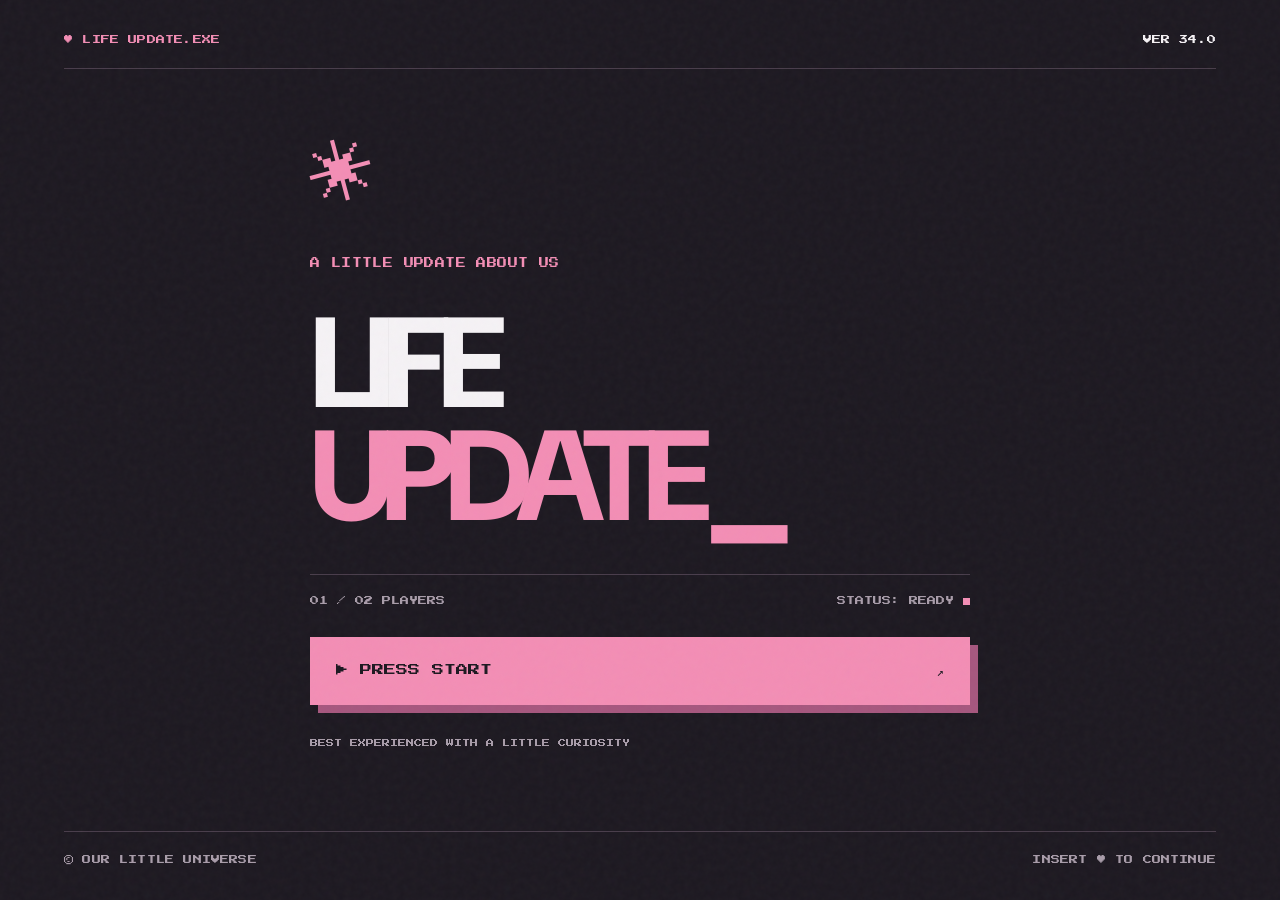
<file: index.html>
<!doctype html>
<html lang="ko">
<head>
  <meta charset="utf-8">
  <meta name="viewport" content="width=device-width, initial-scale=1, maximum-scale=1, user-scalable=no">
  <meta name="theme-color" content="#1d1921">
  <title>LIFE UPDATE v34.0 — WE GOT MARRIED</title>
  <link rel="preconnect" href="https://fonts.googleapis.com">
  <link rel="preconnect" href="https://fonts.gstatic.com" crossorigin>
  <link href="https://fonts.googleapis.com/css2?family=DM+Sans:wght@400;500;600;700;800;900&family=Press+Start+2P&display=swap" rel="stylesheet">
  <link rel="stylesheet" href="style.css?v=35">
  <script src="script.js?v=35" defer></script>
  <meta property="og:type" content="website">

<meta property="og:type" content="website">
<meta property="og:title" content="WE GOT MARRIED!">
<meta property="og:description" content="JOSEPH × HAEUN | 우리 결혼했어요!">
<meta property="og:image" content="https://haeunkim0915-cell.github.io/life-update-v34-rebuilt/assets/og-image.png">
<meta property="og:url" content="https://haeunkim0915-cell.github.io/life-update-v34-rebuilt/">

</head>
<body>
  <div class="noise" aria-hidden="true"></div>
  <section class="scene intro is-active" id="intro" aria-label="시작 화면">
    <div class="frame">
      <header class="topline"><span>♥ LIFE UPDATE.EXE</span><span>VER 34.0</span></header>
      <div class="intro-center">
        <div class="pixel-star" aria-hidden="true">✳</div>
        <p class="eyebrow">A LITTLE UPDATE ABOUT US</p>
        <h1 class="intro-title">LIFE<br><em>UPDATE</em><span class="cursor">_</span></h1>
        <div class="intro-info"><span>01 / 02 PLAYERS</span><span>STATUS: READY <i class="status-dot"></i></span></div>
        <button id="startButton" class="game-button"><span>▶ PRESS START</span><span>↗</span></button>
        <p class="micro">BEST EXPERIENCED WITH A LITTLE CURIOSITY</p>
      </div>
      <footer class="bottomline"><span>© OUR LITTLE UNIVERSE</span><span>INSERT ♥ TO CONTINUE</span></footer>
    </div>
  </section>
  <section class="scene loading" id="loading" aria-label="로딩 화면" aria-live="polite">
    <div class="loading-inner">
      <span class="pixel-tag">SYSTEM MESSAGE / 002</span>
      <div class="loading-heart" aria-hidden="true">♥</div>
      <h2>LOADING<br>NEW CHAPTER<span class="pink">_</span></h2>
      <div class="cat-runway" aria-label="애옹이와 애기가 달리고 뿌기가 뒤따라 걷는 픽셀 애니메이션">
        <div class="cat-runner cat-aeyong" id="catAeyong"><span class="cat-name">애옹</span><img id="aeyongSprite" src="assets/aeyong-0.png" alt="달리는 애옹"></div>
        <div class="cat-runner cat-aegi" id="catAegi"><span class="cat-name">애기</span><img id="aegiSprite" src="assets/aegi-0.png" alt="달리는 애기"></div>
        <div class="cat-runner turtle-bbugi" id="turtleBbugi"><span class="cat-name">뿌기</span><img id="bbugiSprite" src="assets/bbugi-0.png" alt="천천히 걷는 뿌기"></div>
        <span class="finish-flag" aria-hidden="true">♥</span>
      </div>
      <div class="loading-track"><div class="loading-fill" id="loadingFill"></div></div>
      <div class="loading-meta"><span id="loadingText">INITIALIZING...</span><span id="loadingPercent">0%</span></div><p class="loading-tip">TIP! 신규 파티원 3마리 합류! (전투력 미상, 귀여움 MAX)</p>
    </div>
  </section>
  <main class="hero" id="hero">
    <div class="pixel-window">
      <div class="pixel-window-top"><span>♥ LIFE UPDATE.EXE</span><span class="window-actions" aria-hidden="true">− □ ×</span></div>
      <div class="pixel-window-content">
        <div class="hero-badge">✳ ACHIEVEMENT UNLOCKED ✳</div>
        <div class="pixel-sparkles" aria-hidden="true">✦ <span>✧</span> ✦</div>
        <h1 class="pixel-hero-title">WE GOT<br><span>MARRIED!</span></h1>
        <p class="hero-players">JOSEPH <span>×</span> HAEUN</p>
        <p class="pixel-hero-sub">Not a wedding invitation.<br>A life update.</p>
        <a class="pixel-story-button" href="#decision">▶ ENTER STORY MODE <span aria-hidden="true">→</span></a>
        <div class="pixel-hero-bottom"><span>PLAYER 01 + PLAYER 02</span><span>SAVE COMPLETE ✓</span></div>
        <div class="hero-cats" aria-label="애옹이와 애기 픽셀 캐릭터">
          <img src="assets/aeyong-0.png" alt="애옹"/><span>♥</span><img src="assets/aegi-0.png" alt="애기"/>
        </div>
      </div>
    </div>
  </main>
  <section class="decision-section status-screen" id="decision">
    <div class="status-window">
      <div class="status-window-top"><span>♥ LIFE UPDATE.EXE</span><span>CHAPTER 01 / STATUS UPDATE</span></div>
      <div class="status-window-body">
        <p class="status-kicker">★ 새로운 소식</p>
        <h2 class="status-title">저희 결혼했어요!</h2>
        <div class="status-table" aria-label="결혼 소식 요약">
          <div class="status-row"><span>관계 상태</span><strong>연애 모드 종료✓</strong></div>
          <div class="status-row"><span>진행 방식</span><strong>결혼식 퀘스트 스킵✓</strong></div>
          <div class="status-row"><span>업데이트 결과</span><strong>2인 파티 결성 완료✓</strong></div>
        </div>
        <div class="status-footer"><span>JOSEPH × HAEUN</span><a href="#hero">↑ BACK TO TITLE</a></div>
        <div class="proposal-stage" aria-label="요셉과 하은의 프러포즈 픽셀 애니메이션">
          <img id="proposalFrame" class="proposal-frame" src="assets/proposal-uniform-1.png" alt="요셉과 하은, 애옹과 애기가 함께하는 프러포즈 이야기" width="330" height="180">
        </div>
      </div>
    </div>
  </section>
  <!-- CHAPTER 02 — MEMORY ARCHIVE -->
  <section class="memory-archive" id="memory" aria-label="사진 갤러리">
  <div class="memory-window">
    <div class="memory-window-top"><span>♥ LIFE UPDATE.EXE</span><span>CHAPTER 02 / MEMORY ARCHIVE</span></div>
    <div class="memory-body">
      <p class="memory-kicker">★ JOSEPH ♡ HAEUN</p>
      <h2>PHOTO <span>MODE</span></h2>
      <div class="memory-viewer" id="memoryViewer">
        <button class="memory-arrow" id="memoryPrev" aria-label="이전 사진">◀</button>
        <div class="memory-photo" id="memoryPhoto" role="img" aria-label="사진 준비 중">
          <div class="memory-placeholder"><span>✳</span><strong>PHOTO 01</strong><small>사진을 넣을 예정이에요</small></div>
        </div>
        <button class="memory-arrow" id="memoryNext" aria-label="다음 사진">▶</button>
      </div>
      <div class="memory-controls"><span id="memoryCount">01 / 09</span><div class="memory-dots" id="memoryDots" aria-label="사진 페이지"></div><span>← SWIPE →</span></div>
      <div class="memory-footer"><span>JOSEPH × HAEUN</span><a href="#decision">↑ PREVIOUS CHAPTER</a></div>
    </div>
  </div>
</section>

<!-- CHAPTER 03 — RELEASE NOTES -->
<section class="release-section" id="release">
  <div class="release-window">
    <div class="release-top">
      <span>♥ LIFE UPDATE.EXE</span>
      <span>CHAPTER 03 / RELEASE NOTES</span>
    </div>

    <div class="release-body">
      <p class="release-kicker">★ 새로운 업데이트</p>
      <h2>RELEASE <span>NOTES</span></h2>
      <p class="release-version">VERSION 34.0 — WHAT'S NEW?</p>

      <div class="release-list">
        <div class="release-item">
          <span class="release-tag">NEW</span>
          <div>
            <h3>부부 모드 활성화</h3>
            <p>싱글 플레이 종료, 협동 플레이 시작</p>
          </div>
        </div>

        <div class="release-item">
          <span class="release-tag">UPDATE</span>
          <div>
            <h3>가족 구성 업데이트</h3>
            <p>요셉 · 하은 · 애옹 · 애기 · 뿌기</p>
          </div>
        </div>

        <div class="release-item">
          <span class="release-tag">PATCH</span>
          <div>
            <h3>일상 공유 기능 추가</h3>
            <p>요셉의 닭소리 알람 강제 동기화, 하은 식비 공동 부담 기능 추가 </p>
          </div>
        </div>
      </div>

      <p class="release-complete">
        ♥ UPDATE SUCCESSFULLY INSTALLED ♥
      </p>

      <div class="release-footer">
        <span>JOSEPH × HAEUN</span>
        <a href="#memory">↑ PREVIOUS CHAPTER</a>
      </div>
    </div>
  </div>
</section>

<!-- CHAPTER 04 — UPDATE COMPLETE -->
<section class="complete-section" id="complete" aria-label="업데이트 완료">
  <div class="complete-window">
    <div class="complete-top"><span>♥ LIFE UPDATE.EXE</span><span>CHAPTER 04 / COMPLETE</span></div>
    <div class="complete-body">
      <p class="complete-kicker">★ ACHIEVEMENT UNLOCKED</p>
      <div class="complete-center">
        <div class="pixel-ending-heart" aria-label="하트"></div>
        <h2>UPDATE<br><span>COMPLETE!</span></h2>
        <p class="complete-message">우리의 새로운 챕터가 시작되었습니다.</p>
        <p class="complete-caption">THANK YOU FOR BEING PART OF OUR STORY.</p>
      </div>
      <div class="complete-bottom"><span>JOSEPH × HAEUN</span><span>VERSION 34.0 ✓</span></div>
      <div class="chapter-navigation complete-navigation">
        <a href="#release">◀ PREVIOUS</a>
        <a href="#hero">↩ BACK TO TITLE</a>
      </div>
    </div>
  </div>
</section>

</body>
</html>
</file>
<file: style.css>
@import url('https://fonts.googleapis.com/css2?family=DM+Sans:wght@400;500;600;700;800;900&family=Press+Start+2P&display=swap');
:root{--bg:#1d1921;--paper:#f5f2f5;--pink:#f38eb5;--muted:#a99daa;--line:#493d4b;--pixel:"Press Start 2P",monospace;--sans:"DM Sans",Arial,sans-serif}
*{box-sizing:border-box}html{scroll-behavior:smooth}body{margin:0;background:var(--bg);color:var(--paper);font-family:var(--sans);-webkit-font-smoothing:antialiased}button,a{font:inherit}a{color:inherit;text-decoration:none}button{cursor:pointer}.noise{pointer-events:none;position:fixed;inset:0;z-index:30;opacity:.065;background-image:url("data:image/svg+xml,%3Csvg viewBox='0 0 180 180' xmlns='http://www.w3.org/2000/svg'%3E%3Cfilter id='n'%3E%3CfeTurbulence type='fractalNoise' baseFrequency='.75' numOctaves='3' stitchTiles='stitch'/%3E%3C/filter%3E%3Crect width='100%25' height='100%25' filter='url(%23n)' opacity='.5'/%3E%3C/svg%3E")}.scene{display:none;min-height:100svh}.scene.is-active{display:block}.frame{width:min(100%,1440px);min-height:100svh;margin:auto;padding:32px clamp(22px,5vw,76px);display:flex;flex-direction:column}.topline,.bottomline{display:flex;justify-content:space-between;gap:12px;font-family:var(--pixel);font-size:9px;line-height:1.8;letter-spacing:.02em}.topline{border-bottom:1px solid var(--line);padding-bottom:20px}.topline span:first-child{color:var(--pink)}.bottomline{border-top:1px solid var(--line);padding-top:20px;color:var(--muted)}.bottomline a:hover{color:var(--pink)}.intro-center{flex:1;display:flex;flex-direction:column;justify-content:center;align-items:flex-start;max-width:970px;width:100%;margin:auto;padding:50px 0}.pixel-star{font-size:66px;color:var(--pink);line-height:1;transform:rotate(-15deg);margin-bottom:35px}.eyebrow,.pixel-tag{font-family:var(--pixel);font-size:10px;line-height:2.2;color:var(--pink);letter-spacing:.04em}.intro-title,.hero-title,.decision-main h2{font-size:clamp(64px,13vw,180px);line-height:.88;letter-spacing:-.095em;font-weight:900;margin:24px 0 40px}.intro-title em{font-style:normal;color:var(--pink)}.cursor,.pink,.blink{color:var(--pink)}.cursor,.blink{animation:blink 1s steps(1) infinite}.intro-info{display:flex;justify-content:space-between;width:100%;max-width:660px;border-top:1px solid var(--line);padding:18px 0 28px;font-family:var(--pixel);font-size:9px;line-height:1.8;color:var(--muted)}.status-dot{display:inline-block;width:7px;height:7px;background:var(--pink);vertical-align:middle}.game-button{display:flex;justify-content:space-between;align-items:center;gap:32px;background:var(--pink);color:var(--bg);border:0;padding:23px 26px;width:min(100%,660px);font-family:var(--pixel);font-size:12px;line-height:1.8;text-align:left;box-shadow:8px 8px 0 #a6577e;transition:transform .15s,box-shadow .15s}.game-button:hover{transform:translate(4px,4px);box-shadow:4px 4px 0 #a6577e}.game-button:focus-visible{outline:3px solid white;outline-offset:5px}.micro{font-family:var(--pixel);font-size:8px;line-height:2;color:var(--muted);margin-top:30px}.loading.is-active{display:grid;place-items:center;padding:28px}.loading-inner{width:min(100%,620px)}.loading-heart{color:var(--pink);font-size:76px;margin:60px 0 28px;animation:pulse 1s steps(2) infinite}.loading h2{font-size:clamp(42px,9vw,100px);line-height:.96;letter-spacing:-.07em;margin:0 0 50px;font-weight:900}.loading-track{height:20px;border:2px solid var(--pink);padding:3px}.loading-fill{height:100%;width:0;background:repeating-linear-gradient(90deg,var(--pink) 0 17px,transparent 17px 21px);transition:width .12s linear}.loading-meta{display:flex;justify-content:space-between;gap:8px;margin-top:17px;font-family:var(--pixel);font-size:9px;line-height:2;color:var(--muted)}.hero{display:none;min-height:100svh}.hero.is-active{display:block}.hero-main{flex:1;display:flex;flex-direction:column;justify-content:center;padding:50px 0 70px}.hero-upper{display:flex;justify-content:space-between;align-items:flex-start;gap:20px}.achievement{font-family:var(--pixel);font-size:10px;line-height:2.3;color:var(--pink)}.sparkle{font-size:20px;vertical-align:middle}.edition{text-align:right;font-family:var(--pixel);font-size:9px;line-height:2.2;color:var(--muted)}.hero-title{font-size:clamp(65px,13.8vw,190px);margin:45px 0 30px}.hero-title span{color:var(--pink)}.hero-detail{display:flex;align-items:center;justify-content:flex-end;gap:28px;border-top:1px solid var(--line);padding:22px 0 44px}.hero-detail p{font-size:clamp(15px,1.7vw,22px);line-height:1.5;color:var(--muted);margin:0}.hero-detail strong{color:var(--paper);font-weight:600}.pixel-heart{font-family:var(--pixel);font-size:40px;color:var(--pink)}.hero-button{align-self:flex-end}.decision-section{min-height:100svh;background:var(--paper);color:var(--bg)}.decision-section .topline,.decision-section .bottomline{border-color:#d6cbd3}.decision-section .bottomline{color:#827780}.decision-main{flex:1;position:relative;width:100%;max-width:1080px;margin:auto;display:flex;flex-direction:column;justify-content:center;padding:70px 0 90px}.decision-main .eyebrow{color:#bd5f87}.chapter-index{position:absolute;right:0;top:78px;font-family:var(--pixel);font-size:11px;color:#9c8d99}.chapter-index span{color:#d2c4ce;padding:0 8px}.decision-main h2{font-size:clamp(62px,11vw,145px);margin:35px 0 55px}.decision-main h2 span{color:#d8749b}.story-card{max-width:760px;width:100%;align-self:flex-end;border:2px solid var(--bg);box-shadow:9px 9px 0 #e3b1c6;background:#fffafc}.story-card-head,.story-card-foot{display:flex;justify-content:space-between;gap:10px;padding:17px 22px;font-family:var(--pixel);font-size:9px;line-height:1.8}.story-card-head{border-bottom:2px solid var(--bg)}.story-hearts{color:#d8749b}.story-card-body{padding:42px 26px 48px}.story-card-body p{font-size:clamp(18px,2.4vw,25px);line-height:1.7;word-break:keep-all;margin:0 0 8px;font-weight:600}.story-card-foot{border-top:2px solid var(--bg);color:#8d7785}.story-card-foot span{color:#d8749b}@keyframes blink{50%{opacity:0}}@keyframes pulse{50%{transform:scale(1.08)}}@media(max-width:700px){.frame{padding:22px 20px}.topline,.bottomline{font-size:7px}.intro-title,.hero-title{font-size:clamp(52px,15vw,100px)}.intro-title{margin:22px 0 34px}.pixel-star{font-size:45px;margin-bottom:28px}.eyebrow,.pixel-tag,.achievement{font-size:8px}.intro-info{font-size:7px;gap:12px;flex-wrap:wrap}.game-button{font-size:9px;padding:20px 18px;box-shadow:5px 5px 0 #a6577e}.edition{font-size:7px}.hero-upper{align-items:flex-start}.hero-title{margin:60px 0 34px}.hero-detail{justify-content:space-between;gap:15px}.pixel-heart{font-size:26px}.hero-button{align-self:stretch}.decision-main{padding:90px 0 80px}.decision-main h2{font-size:clamp(53px,12vw,85px);margin:30px 0 45px}.chapter-index{top:42px;font-size:8px}.story-card-head,.story-card-foot{font-size:7px;padding:13px 12px}.story-card-body{padding:30px 16px}.story-card-body p{font-size:17px}.loading-meta{font-size:7px}.loading-heart{font-size:54px}}@media(prefers-reduced-motion:reduce){*,*:before,*:after{animation:none!important;scroll-behavior:auto!important;transition:none!important}}

/* Pixel cats loading animation */
.loading-inner{width:min(100%,780px)}.loading-heart{display:none}.loading h2{margin-top:26px;margin-bottom:34px}.cat-runway{height:148px;position:relative;border-bottom:3px dashed var(--pink);margin-bottom:12px;overflow:hidden}.cat-runner{position:absolute;bottom:3px;left:0;width:110px;height:112px;display:flex;align-items:center;justify-content:flex-end;flex-direction:column;will-change:left}.cat-runner img{width:110px;height:auto;image-rendering:pixelated;display:block;animation:cat-hop .28s steps(2,end) infinite}.cat-aegi{bottom:0}.cat-aegi img{width:100px}.cat-name{border:2px solid var(--pink);background:var(--bg);color:var(--paper);font-size:11px;font-weight:700;padding:5px 8px;white-space:nowrap;box-shadow:3px 3px 0 #9e577d}.finish-flag{position:absolute;right:3px;bottom:8px;height:72px;border-left:4px solid var(--pink);padding:5px 9px;background:var(--pink);color:var(--bg);font-size:20px;font-weight:900}.loading-tip{border:2px solid var(--pink);padding:16px 12px;text-align:center;color:var(--paper);font-size:clamp(12px,2.8vw,16px);margin-top:40px}.loading-tip::first-letter{color:var(--pink)}@keyframes cat-hop{50%{transform:translateY(-5px)}}@media(max-width:700px){.cat-runway{height:130px}.cat-runner{width:80px;height:100px}.cat-runner img{width:80px}.cat-aegi img{width:75px}.cat-name{font-size:10px;padding:4px 6px}.finish-flag{height:50px;font-size:15px}.loading-tip{margin-top:26px}}

/* PIXEL GAME HERO v2 — scoped to main screen only */
.hero.is-active{display:grid;place-items:center;padding:clamp(12px,3vw,34px);background:radial-gradient(ellipse at 50% 55%,#332536 0%,#1d1921 65%)}
.pixel-window{width:min(100%,1120px);border:5px solid #f38eb5;background:#1d1921;box-shadow:0 0 0 5px #1d1921,0 0 0 8px #ad6587,12px 12px 0 #100e13;position:relative}
.pixel-window-top{border-bottom:5px solid #f38eb5;padding:15px 21px;display:flex;align-items:center;justify-content:space-between;gap:12px;font-family:var(--pixel);font-size:clamp(8px,1.15vw,13px);color:#f7d9e6;line-height:1.8}
.window-actions{font-size:clamp(13px,2vw,22px);color:#f38eb5;white-space:nowrap}
.pixel-window-content{position:relative;padding:clamp(32px,6vw,80px) clamp(20px,6vw,76px) 22px;text-align:center;overflow:hidden}
.hero-badge{font-family:var(--pixel);font-size:clamp(8px,1.25vw,12px);color:#f38eb5;line-height:2.1;animation:badge-in .65s steps(5,end) both}
.pixel-sparkles{color:#f38eb5;font-size:24px;letter-spacing:36px;margin:18px 0 0;animation:pixel-glow 1.5s steps(2,end) infinite}.pixel-sparkles span{font-size:16px;color:#f5f2f5}
.pixel-hero-title{font-family:var(--pixel);font-size:clamp(25px,5.6vw,76px);line-height:1.5;letter-spacing:-.065em;margin:12px 0 18px;color:#f5f2f5;text-shadow:5px 5px 0 #453344;overflow-wrap:anywhere;animation:title-in .55s steps(5,end) both}
.pixel-hero-title span{color:#f38eb5;text-shadow:5px 5px 0 #6b3a58}
.hero-players{font-family:var(--pixel);font-size:clamp(9px,1.3vw,13px);letter-spacing:.06em;line-height:2;color:#f5f2f5;margin:0}.hero-players span{color:#f38eb5;padding:0 7px}
.pixel-hero-sub{font-family:var(--sans);font-size:clamp(14px,2vw,19px);line-height:1.7;color:#c6b9c7;margin:22px 0 29px}
.pixel-story-button{display:flex;align-items:center;justify-content:space-between;gap:12px;width:min(100%,580px);margin:0 auto;background:#f38eb5;color:#1d1921;border:3px solid #f38eb5;box-shadow:6px 6px 0 #a85d80;padding:19px 22px;font-family:var(--pixel);font-size:clamp(9px,1.35vw,13px);line-height:1.8;text-align:left;transition:transform .12s,box-shadow .12s}
.pixel-story-button:hover{transform:translate(3px,3px);box-shadow:3px 3px 0 #a85d80}.pixel-story-button:focus-visible{outline:3px solid white;outline-offset:7px}
.pixel-hero-bottom{border-top:2px dashed #695269;display:flex;justify-content:space-between;gap:14px;margin-top:47px;padding-top:17px;color:#bbaaba;font-family:var(--pixel);font-size:clamp(6px,.9vw,9px);line-height:1.8;text-align:left}
.hero-cats{display:flex;align-items:end;justify-content:center;gap:7px;margin:16px auto -15px;height:68px}.hero-cats img{width:83px;height:auto;image-rendering:pixelated}.hero-cats span{font-size:15px;color:#f38eb5;align-self:center}
@keyframes badge-in{from{opacity:0;transform:translateY(10px)}to{opacity:1;transform:translateY(0)}}@keyframes title-in{from{opacity:0;transform:translateY(18px)}to{opacity:1;transform:translateY(0)}}@keyframes pixel-glow{50%{opacity:.45}}
@media(max-width:600px){.pixel-window{border-width:3px;box-shadow:0 0 0 3px #1d1921,0 0 0 5px #ad6587,5px 5px 0 #100e13}.pixel-window-top{border-bottom-width:3px;padding:12px}.pixel-window-content{padding:36px 15px 12px}.pixel-sparkles{letter-spacing:15px;font-size:16px}.pixel-hero-title{font-size:clamp(22px,6vw,38px);line-height:1.6;text-shadow:2px 2px 0 #453344}.pixel-hero-title span{text-shadow:2px 2px 0 #6b3a58}.pixel-story-button{padding:15px 12px;box-shadow:4px 4px 0 #a85d80}.pixel-hero-bottom{margin-top:36px}.hero-cats{height:55px}.hero-cats img{width:67px}}
@media(prefers-reduced-motion:reduce){.hero-badge,.pixel-sparkles,.pixel-hero-title{animation:none}}

/* Chapter 01 — Pixel Korean status window */
@font-face{font-family:"Galmuri11";src:url("https://cdn.jsdelivr.net/npm/galmuri@2.40.0/dist/Galmuri11.woff2") format("woff2");font-display:swap}
.status-screen{background:#1d1921;color:#f5f2f5;min-height:100svh;display:flex;align-items:center;justify-content:center;padding:45px 22px}
.status-window{width:min(100%,850px);border:4px solid #f38eb5;background:#211b26;box-shadow:0 0 0 5px #1d1921,0 0 0 7px #a96589,9px 9px 0 #110e15}
.status-window-top{display:flex;justify-content:space-between;gap:14px;flex-wrap:wrap;padding:17px 20px;background:#f38eb5;color:#1d1921;font:9px/1.8 var(--pixel)}
.status-window-body{padding:clamp(22px,5vw,58px)}
.status-kicker{font:clamp(12px,2vw,16px)/1.8 "Galmuri11",monospace;color:#f38eb5;margin:0 0 15px}
.status-title{font:700 clamp(24px,5vw,48px)/1.45 "Galmuri11",monospace;letter-spacing:-.03em;margin:0 0 34px;word-break:keep-all}
.status-table{border:2px solid #80617d}
.status-row{display:flex;justify-content:space-between;align-items:center;gap:16px;padding:20px 22px;font:clamp(13px,2.3vw,20px)/1.5 "Galmuri11",monospace}
.status-row+.status-row{border-top:2px solid #59445a}
.status-row>span{color:#d0c4d0}.status-row strong{font-weight:700;color:#f38eb5;text-align:right;word-break:keep-all}
.status-row:nth-child(2) strong{color:#f5f2f5}
.status-footer{display:flex;justify-content:space-between;gap:16px;flex-wrap:wrap;margin-top:32px;color:#b6a7b7;font:9px/2 var(--pixel)}
.status-footer a{color:#f38eb5}.status-footer a:hover{text-decoration:underline}
@media(max-width:600px){.status-screen{padding:30px 16px}.status-window{border-width:3px;box-shadow:0 0 0 3px #1d1921,0 0 0 5px #a96589,5px 5px 0 #110e15}.status-window-top{padding:12px;font-size:7px}.status-window-body{padding:30px 16px}.status-title{margin-bottom:25px}.status-row{padding:17px 12px;gap:10px}.status-footer{font-size:7px}}

/* START 화면에서는 다른 화면 숨기기 */
#loading:not(.is-active),
#hero:not(.is-active) {
  display: none !important;
}

/* START 화면이 끝나기 전 STATUS UPDATE 숨기기 */
body:has(#intro.is-active) #decision,
body:has(#loading.is-active) #decision {
  display: none !important;
}
/* MEMORY ARCHIVE ADD-ON */
.memory-archive{display:none;min-height:100svh;background:#1d1921;color:#f5f2f5;padding:clamp(24px,5vw,64px) 20px;font-family:inherit}
body:has(#hero.is-active) .memory-archive{display:grid;place-items:center}
.memory-window{width:min(100%,880px);border:3px solid #f38eb5;box-shadow:6px 6px 0 #a6577e;padding:5px}
.memory-window-top{background:#f38eb5;color:#1d1921;display:flex;justify-content:space-between;gap:12px;padding:14px;font-family:'Press Start 2P',monospace;font-size:9px;line-height:1.8}
.memory-body{padding:clamp(20px,5vw,46px)}.memory-kicker{color:#f38eb5;font-size:14px;margin:0 0 18px}.memory-body h2{font-size:clamp(32px,7vw,66px);line-height:1.1;letter-spacing:-.06em;margin:0 0 28px;font-weight:900}.memory-body h2 span{color:#f38eb5}
.memory-viewer{display:grid;grid-template-columns:44px minmax(0,1fr) 44px;align-items:stretch;gap:8px}.memory-arrow{border:2px solid #f38eb5;background:#2d2430;color:#f38eb5;font-family:'Press Start 2P',monospace;cursor:pointer}.memory-arrow:hover,.memory-arrow:focus-visible{background:#f38eb5;color:#1d1921}
.memory-photo{min-width:0;aspect-ratio:4/3;border:2px solid #66516a;background:#2d2430;display:grid;place-items:center;overflow:hidden}.memory-photo img{width:100%;height:100%;object-fit:contain;display:block}.memory-placeholder{display:flex;flex-direction:column;align-items:center;gap:18px;text-align:center}.memory-placeholder span{font-size:45px;color:#f38eb5}.memory-placeholder strong{font-family:'Press Start 2P',monospace;font-size:clamp(12px,2vw,18px)}.memory-placeholder small{font-size:13px;color:#c5b7c6}
.memory-controls,.memory-footer{display:flex;justify-content:space-between;align-items:center;gap:12px;font-family:'Press Start 2P',monospace;font-size:9px;line-height:2;color:#c5b7c6}.memory-controls{padding:20px 0 28px}.memory-dots{display:flex;flex-wrap:wrap;justify-content:center;gap:7px}.memory-dot{width:9px;height:9px;background:#6b546b;border:0;padding:0;cursor:pointer}.memory-dot.is-current{background:#f38eb5}.memory-footer{border-top:1px solid #66516a;padding-top:18px}.memory-footer a{color:#f38eb5}
@media(max-width:600px){.memory-window-top{font-size:7px;padding:10px}.memory-body{padding:18px 12px}.memory-viewer{grid-template-columns:30px minmax(0,1fr) 30px;gap:4px}.memory-controls,.memory-footer{font-size:7px}.memory-photo{aspect-ratio:3/4}.memory-arrow{font-size:9px}}

/* 뿌기: 고양이보다 작은 픽셀 거북이가 뒤에서 느리게 걷습니다. */
.cat-runner.turtle-bbugi{width:64px;height:77px;bottom:3px;z-index:3;pointer-events:none}
.turtle-bbugi img{width:64px;height:auto;image-rendering:pixelated;animation:turtle-walk .72s steps(2,end) infinite}
.turtle-bbugi .cat-name{font-size:9px;padding:3px 5px;box-shadow:2px 2px 0 #9e577d}
@keyframes turtle-walk{50%{transform:translateY(-2px)}}
@media(max-width:700px){.cat-runner.turtle-bbugi{width:48px;height:62px}.turtle-bbugi img{width:48px}.turtle-bbugi .cat-name{font-size:8px;padding:2px 4px}}
@media(prefers-reduced-motion:reduce){.turtle-bbugi img{animation:none}}
/* 뿌기만 천천히 걷기 */
.cat-bbugi img {
  animation: bbugi-walk 0.8s steps(2, end) infinite;
}

@keyframes bbugi-walk {
  50% {
    transform: translateY(-2px);
  }
}
/* MEMORY ARCHIVE — 세로형 사진 앨범 */
.memory-photo {
  aspect-ratio: 3 / 4;
  max-width: 480px;
  width: 100%;
  margin: 0 auto;
}

.memory-viewer {
  grid-template-columns: 44px minmax(0, 480px) 44px;
  justify-content: center;
}

@media (max-width: 600px) {
  .memory-viewer {
    grid-template-columns: 30px minmax(0, 1fr) 30px;
  }
}
/* 사진 전체가 잘리지 않도록 표시 */
.memory-photo img {
  width: 100%;
  height: 100%;
  object-fit: contain;
}

/* CHAPTER 03 — RELEASE NOTES */
.release-section {
  min-height: 100svh;
  background: #1d1921;
  color: #f5f2f5;
  padding: 45px 20px;
  display: none;
  place-items: center;
}

body:has(#hero.is-active) .release-section {
  display: grid;
}

.release-window {
  width: min(100%, 880px);
  border: 3px solid #f38eb5;
  background: #211b26;
  box-shadow: 6px 6px 0 #a6577e;
}

.release-top {
  display: flex;
  justify-content: space-between;
  flex-wrap: wrap;
  gap: 12px;
  background: #f38eb5;
  color: #1d1921;
  padding: 15px;
  font: 9px/1.8 var(--pixel);
}

.release-body {
  padding: clamp(22px, 5vw, 48px);
}

.release-kicker {
  color: #f38eb5;
  font: 15px "Galmuri11", monospace;
}

.release-body h2 {
  font-size: clamp(30px, 7vw, 64px);
  letter-spacing: -.06em;
  margin: 15px 0;
}

.release-body h2 span {
  color: #f38eb5;
}

.release-version {
  color: #bbaaba;
  font: 9px/2 var(--pixel);
  margin-bottom: 35px;
}

.release-list {
  border: 2px solid #66516a;
}

.release-item {
  display: flex;
  align-items: flex-start;
  gap: 18px;
  padding: 25px 20px;
}

.release-item + .release-item {
  border-top: 2px solid #66516a;
}

.release-tag {
  background: #f38eb5;
  color: #1d1921;
  padding: 8px;
  font: 8px var(--pixel);
  min-width: 70px;
  text-align: center;
}

.release-item h3 {
  font: 700 19px/1.5 "Galmuri11", monospace;
  margin: 0 0 9px;
}

.release-item p {
  color: #c5b7c6;
  font: 12px/1.8 "Galmuri11", monospace;
  margin: 0;
}

.release-complete {
  color: #f38eb5;
  font: 9px/2 var(--pixel);
  text-align: center;
  margin: 35px 0;
}

.release-footer {
  display: flex;
  justify-content: space-between;
  gap: 15px;
  border-top: 1px solid #66516a;
  padding-top: 20px;
  color: #bbaaba;
  font: 9px/2 var(--pixel);
}

.release-footer a {
  color: #f38eb5;
}

@media (max-width: 600px) {
  .release-top,
  .release-footer {
    font-size: 7px;
  }

  .release-item {
    padding: 20px 12px;
    gap: 10px;
  }

  .release-tag {
    min-width: 58px;
    font-size: 7px;
  }

  .release-item h3 {
    font-size: 16px;
  }

  .release-item p {
    font-size: 11px;
  }

  .release-complete,
  .release-version {
    font-size: 7px;
  }
}

/* CHAPTER MODE — 한 화면씩 보여주기 */
body.chapter-mode #decision,
body.chapter-mode #memory,
body.chapter-mode #release {
  display: none !important;
}

body.chapter-mode[data-chapter="decision"] #decision,
body.chapter-mode[data-chapter="memory"] #memory,
body.chapter-mode[data-chapter="release"] #release {
  display: flex !important;
  align-items: center;
  justify-content: center;
}

body.chapter-mode[data-chapter="memory"] #memory,
body.chapter-mode[data-chapter="release"] #release {
  display: grid !important;
  place-items: center;
}

body.chapter-mode #hero {
  display: none !important;
}

body.chapter-mode[data-chapter="hero"] #hero {
  display: grid !important;
}

/* 챕터 이동 버튼 */
.chapter-navigation {
  display: flex;
  justify-content: space-between;
  flex-wrap: wrap;
  gap: 14px;
  margin-top: 28px;
}

.chapter-navigation a {
  flex: 1;
  min-width: 130px;
  padding: 16px 12px;
  border: 2px solid #f38eb5;
  color: #f38eb5;
  text-align: center;
  font: 9px/1.8 var(--pixel);
  transition: background .15s, color .15s;
}

.chapter-navigation a:hover {
  background: #f38eb5;
  color: #1d1921;
}

@media (max-width: 600px) {
  .chapter-navigation a {
    font-size: 7px;
    min-width: 110px;
  }
}


/* CHAPTER LAYOUT — consolidated shared sizing */
body.chapter-mode[data-chapter="decision"] #decision,
body.chapter-mode[data-chapter="memory"] #memory,
body.chapter-mode[data-chapter="release"] #release {
  display: flex !important;
  width: 100%;
  min-height: 100svh;
  align-items: center;
  justify-content: center;
  padding: 24px 18px;
}
.status-window, .memory-window, .release-window {
  flex: 0 1 880px;
  width: 100%;
  max-width: 880px;
  height: 790px;
  min-height: 0;
  margin: 0 auto;
  padding: 0;
  border: 3px solid #f38eb5;
  background: #211b26;
  box-shadow: 6px 6px 0 #a6577e;
  display: flex;
  flex-direction: column;
}
.status-window-top, .memory-window-top, .release-top {
  flex: 0 0 54px;
  min-height: 54px;
  display: flex;
  align-items: center;
  justify-content: space-between;
  flex-wrap: wrap;
  gap: 12px;
  padding: 12px 20px;
  background: #f38eb5;
  color: #1d1921;
  font: 9px/1.8 var(--pixel);
}
.status-window-body, .memory-body, .release-body {
  flex: 1;
  min-height: 0;
  display: flex;
  flex-direction: column;
  padding: 36px 44px;
}
.status-footer a, .memory-footer a, .release-footer a {display:none}
.chapter-navigation {margin-top:auto; padding-top:20px; flex-shrink:0}
.memory-body h2, .release-body h2 {font-size:clamp(30px,5vw,54px)}
.memory-viewer {
  grid-template-columns: 38px minmax(0, 300px) 38px;
  justify-content:center;
  gap:8px;
}
.memory-photo {
  width:100%;
  max-width:300px;
  aspect-ratio:3/4;
  margin:0 auto;
}
.memory-controls {padding:14px 0 18px}
.memory-footer {margin-top:0}
.release-item {padding:19px 18px}
.release-version {margin-bottom:24px}
.release-complete {margin:22px 0}
.release-footer {margin-top:0}
@media(max-width:600px) {
  body.chapter-mode[data-chapter="decision"] #decision,
  body.chapter-mode[data-chapter="memory"] #memory,
  body.chapter-mode[data-chapter="release"] #release {padding:16px 12px;}
  .status-window,.memory-window,.release-window {
    height:auto;
    min-height:min(740px,calc(100svh - 32px));
    max-width:100%;
    box-shadow:4px 4px 0 #a6577e;
  }
  .status-window-top,.memory-window-top,.release-top {
    flex-basis:auto;
    min-height:48px;
    padding:12px;
    font-size:7px;
  }
  .status-window-body,.memory-body,.release-body {padding:24px 16px;}
  .memory-viewer {grid-template-columns:30px minmax(0,300px) 30px;gap:4px}
  .memory-photo {max-width:300px}
  .chapter-navigation {margin-top:auto;padding-top:24px}
}

/* CHAPTER 04 — same-sized ending window */
.complete-section {
  display:none;
  min-height:100svh;
  padding:16px 20px;
  background:#1d1921;
  color:#f5f2f5;
  align-items:center;
  justify-content:center;
}
.complete-window {
  width:100%;max-width:880px;height:790px;min-height:0;
  border:3px solid #f38eb5;background:#211b26;
  box-shadow:6px 6px 0 #a6577e;
  display:flex;flex-direction:column;
}
.complete-top {
  flex:0 0 54px;min-height:54px;display:flex;align-items:center;
  justify-content:space-between;flex-wrap:wrap;gap:12px;
  padding:12px 20px;background:#f38eb5;color:#1d1921;
  font:9px/1.8 var(--pixel);
}
.complete-body {
  flex:1;min-height:0;display:flex;flex-direction:column;
  padding:36px 44px;
}
.complete-kicker {font:15px/1.8 "Galmuri11",monospace;color:#f38eb5;margin:0}
.complete-center {flex:1;display:flex;flex-direction:column;align-items:center;justify-content:center;text-align:center;gap:18px}
.complete-heart {font:65px/1 var(--pixel);color:#f38eb5;animation:pulse 1.2s steps(2,end) infinite}
.complete-center h2 {font:clamp(25px,4.5vw,48px)/1.6 var(--pixel);letter-spacing:-.04em;margin:0;overflow-wrap:anywhere}
.complete-center h2 span {color:#f38eb5}
.complete-message {font:clamp(15px,2vw,20px)/1.7 "Galmuri11",monospace;margin:0;word-break:keep-all}
.complete-caption {font:9px/2 var(--pixel);color:#bbaaba;margin:0;word-break:keep-all}
.complete-bottom {display:flex;justify-content:space-between;gap:12px;border-top:1px solid #66516a;padding-top:15px;font:9px/2 var(--pixel);color:#bbaaba}
.complete-navigation {margin-top:auto;padding-top:20px}
/* Hide every chapter until story mode begins, including after loading. */
body:not(.chapter-mode) #decision,
body:not(.chapter-mode) #memory,
body:not(.chapter-mode) #release,
body:not(.chapter-mode) #complete {display:none!important}
body.chapter-mode #complete {display:none!important}
body.chapter-mode[data-chapter="complete"] #complete {display:flex!important}
@media(max-width:600px) {
  .complete-section {padding:16px 12px}
  .complete-window {height:auto;min-height:min(740px,calc(100svh - 32px));box-shadow:4px 4px 0 #a6577e}
  .complete-top {flex-basis:auto;min-height:48px;padding:12px;font-size:7px}
  .complete-body {padding:24px 16px}
  .complete-kicker {font-size:12px}
  .complete-center {padding:34px 0;gap:15px}
  .complete-heart {font-size:48px}
  .complete-center h2 {font-size:clamp(21px,6vw,32px)}
  .complete-caption,.complete-bottom {font-size:7px}
}

/* CHAPTER 01~04 작은 소제목 스타일 통일 */
.status-kicker,
.memory-kicker,
.release-kicker,
.complete-kicker {
  font-family: "Galmuri11", monospace;
  font-size: 15px;
  font-weight: 400;
  line-height: 1.8;
  letter-spacing: 0;
  color: #f38eb5;
  margin: 0 0 18px;
}

/* CHAPTER 02, 03 대제목 픽셀 폰트 통일 */
.memory-body h2,
.release-body h2 {
  font-family: "Press Start 2P", monospace;
  font-size: clamp(20px, 3.5vw, 34px);
  font-weight: 400;
  line-height: 1.7;
  letter-spacing: -0.04em;
  word-break: keep-all;
}


/* CHAPTER 04 — 움직이는 픽셀 하트 */
.pixel-ending-heart {
  width: 16px;
  height: 16px;
  background: #f38eb5;
  margin: 25px auto 12px;
  transform: rotate(-45deg);
  box-shadow:
    16px 0 #f38eb5,
    0 -16px #f38eb5;
  animation: pixel-heart-bounce 1s ease-in-out infinite;
}

@keyframes pixel-heart-bounce {
  0%, 100% {
    transform: translateY(0) rotate(-45deg);
  }
  50% {
    transform: translateY(-9px) rotate(-45deg);
  }
}


/* ==========================================================
   MOBILE GAME SCREEN — consistent viewport-sized windows
   PC layout is unchanged. Append after all existing rules.
   ========================================================== */
@media (max-width: 600px) {
  html, body { width: 100%; }
  body.chapter-mode { overflow-x: hidden; }

  /* All five windows occupy the same usable screen area. */
  .hero.is-active,
  body.chapter-mode[data-chapter="decision"] #decision,
  body.chapter-mode[data-chapter="memory"] #memory,
  body.chapter-mode[data-chapter="release"] #release,
  body.chapter-mode[data-chapter="complete"] #complete {
    height: 100svh;
    min-height: 100svh;
    padding: 12px 12px 16px;
    box-sizing: border-box;
    overflow: hidden;
    align-items: center;
    justify-content: center;
  }

  .pixel-window,
  .status-window, .memory-window, .release-window, .complete-window {
    width: 100%;
    max-width: 100%;
    height: 100%;
    min-height: 0;
    max-height: 100%;
    flex: none;
    display: flex;
    flex-direction: column;
    overflow: hidden;
  }

  .pixel-window-top, .status-window-top, .memory-window-top,
  .release-top, .complete-top {
    flex: 0 0 auto;
    min-height: 0;
    padding: 10px 10px;
    gap: 6px;
    font-size: clamp(5px, 1.55vw, 7px);
    flex-wrap: nowrap;
    white-space: nowrap;
  }

  .pixel-window-content, .status-window-body, .memory-body,
  .release-body, .complete-body {
    flex: 1 1 auto;
    min-height: 0;
    padding: 14px 14px 12px;
    display: flex;
    flex-direction: column;
  }

  .chapter-navigation, .complete-navigation {
    flex: 0 0 auto;
    margin-top: auto;
    padding-top: 10px;
    gap: 8px;
    flex-wrap: nowrap;
  }
  .chapter-navigation a {
    min-width: 0;
    padding: 11px 5px;
    font-size: clamp(5px, 1.55vw, 7px);
  }

  /* MAIN: retain the cats and anchor the button/footer at bottom. */
  .pixel-window-content { justify-content: center; }
  .hero-badge { font-size: clamp(6px, 1.8vw, 9px); }
  .pixel-sparkles { margin-top: 8px; }
  .pixel-hero-title { margin: 8px 0 12px; font-size: clamp(21px, 5.6vw, 35px); }
  .pixel-hero-sub { margin: 12px 0 18px; font-size: clamp(12px, 3.2vw, 16px); }
  .pixel-story-button { width: 100%; padding: 12px 10px; }
  .pixel-hero-bottom { margin-top: auto; padding-top: 10px; }
  .hero-cats { flex: 0 0 auto; height: 48px; margin: 8px auto -10px; }
  .hero-cats img { width: 60px; }

  /* Chapter 01: content starts at top, navigation stays at bottom. */
  .status-kicker, .memory-kicker, .release-kicker, .complete-kicker {
    font-size: clamp(11px, 2.8vw, 14px);
    margin-bottom: 9px;
  }
  .status-title { font-size: clamp(22px, 5.5vw, 30px); margin-bottom: 17px; }
  .status-row { padding: 12px 9px; gap: 7px; font-size: clamp(11px, 2.7vw, 15px); }
  .status-footer { margin-top: 14px; }

  /* Chapter 02: photo grows into remaining space, never beyond it. */
  .memory-body h2, .release-body h2 {
    font-size: clamp(18px, 4.5vw, 26px);
    margin: 0 0 13px;
    line-height: 1.5;
  }
  .memory-viewer {
    flex: 1 1 auto;
    min-height: 0;
    width: 100%;
    grid-template-columns: 26px minmax(0, 1fr) 26px;
    gap: 5px;
    align-items: stretch;
  }
  .memory-photo {
    width: 100%; height: 100%; max-width: none;
    min-height: 0; aspect-ratio: auto;
  }
  .memory-photo img { width: 100%; height: 100%; object-fit: contain; }
  .memory-controls { flex: 0 0 auto; padding: 9px 0 10px; }
  .memory-footer { flex: 0 0 auto; padding-top: 10px; }
  .memory-placeholder { gap: 10px; }
  .memory-placeholder span { font-size: 30px; }
  .memory-placeholder strong { font-size: 10px; }
  .memory-placeholder small { font-size: 11px; }

  /* Chapter 03: compact patch notes, with navigation visible. */
  .release-version { margin-bottom: 13px; font-size: 7px; }
  .release-list { flex: 0 1 auto; min-height: 0; }
  .release-item { gap: 8px; padding: 10px 9px; }
  .release-tag { min-width: 51px; padding: 7px 4px; font-size: 6px; }
  .release-item h3 { font-size: clamp(13px, 3.3vw, 17px); margin-bottom: 3px; }
  .release-item p { font-size: clamp(10px, 2.5vw, 12px); line-height: 1.45; }
  .release-complete { margin: 12px 0; font-size: 7px; }
  .release-footer { padding-top: 10px; font-size: 7px; }

  /* Chapter 04: center the ending without stretching the page. */
  .complete-center { flex: 1 1 auto; min-height: 0; padding: 8px 0; gap: 12px; }
  .complete-center h2 { font-size: clamp(20px, 5.2vw, 30px); }
  .complete-heart { font-size: 40px; }
  .complete-message { font-size: clamp(13px, 3.2vw, 17px); }
  .complete-caption { font-size: clamp(6px, 1.55vw, 8px); }
  .complete-bottom { padding-top: 10px; }
  .pixel-ending-heart { margin-top: 10px; margin-bottom: 7px; }
}

/* Short mobile screens: prioritize legibility and prevent clipping. */
@media (max-width: 600px) and (max-height: 690px) {
  .hero.is-active,
  body.chapter-mode[data-chapter="decision"] #decision,
  body.chapter-mode[data-chapter="memory"] #memory,
  body.chapter-mode[data-chapter="release"] #release,
  body.chapter-mode[data-chapter="complete"] #complete {
    overflow: auto;
    height: auto;
    min-height: 100svh;
  }
  .pixel-window, .status-window, .memory-window, .release-window, .complete-window {
    height: auto;
    min-height: calc(100svh - 28px);
    max-height: none;
    overflow: visible;
  }
  .memory-viewer { flex: none; height: min(46svh, 340px); }
}

/* MAIN MOBILE FINAL — keep all content grouped, centered vertically */
@media (max-width: 600px) and (min-height: 691px) {
  .pixel-window-content {
    justify-content: center;
  }
  .hero-badge { margin-top: 0; }
  .pixel-story-button { flex-shrink: 0; margin-bottom: 0; }
  .pixel-hero-bottom {
    flex-shrink: 0;
    margin-top: clamp(18px, 3.2svh, 30px);
    padding-top: 12px;
  }
  .hero-cats {
    flex-shrink: 0;
    margin-top: 12px;
  }
}

/* FINAL MOBILE: compact, equal-height game cards instead of tall columns */
@media (max-width:600px) and (min-height:691px) {
  .hero.is-active,
  body.chapter-mode[data-chapter="decision"] #decision,
  body.chapter-mode[data-chapter="memory"] #memory,
  body.chapter-mode[data-chapter="release"] #release,
  body.chapter-mode[data-chapter="complete"] #complete {
    height:100svh;
    min-height:100svh;
    padding:12px;
    display:flex !important;
    align-items:center;
    justify-content:center;
  }
  .pixel-window,.status-window,.memory-window,.release-window,.complete-window {
    height:min(650px, calc(100svh - 24px));
    min-height:0;
    max-height:calc(100svh - 24px);
  }
  .pixel-window-content {
    flex:1;
    min-height:0;
    display:flex;
    flex-direction:column;
    justify-content:center;
    padding:14px 15px 10px;
  }
  .pixel-hero-bottom {margin-top:20px;}
  .hero-cats {margin-top:10px;}
  .memory-controls {padding:6px 0 8px;}
  .release-body {padding-top:16px;padding-bottom:12px;}
  .release-item {padding:8px 9px;}
  .release-version {margin-bottom:8px;}
  .release-complete {margin:8px 0;}
  .chapter-navigation {padding-top:12px;}
}

/* FIX: returning to MAIN from chapters must retain the same mobile layout. */
@media (max-width:600px) and (min-height:691px) {
  body.chapter-mode[data-chapter="hero"] #hero {
    display:flex !important;
    height:100svh;
    min-height:100svh;
    padding:12px;
    align-items:center;
    justify-content:center;
    background:radial-gradient(ellipse at 50% 55%,#332536 0%,#1d1921 65%);
  }
  body.chapter-mode[data-chapter="hero"] #hero .pixel-window {
    height:min(650px, calc(100svh - 24px));
    min-height:0;
    max-height:calc(100svh - 24px);
  }
}
@media (max-width:600px) and (max-height:690px) {
  body.chapter-mode[data-chapter="hero"] #hero {
    display:flex !important;
    align-items:center;
    justify-content:center;
    min-height:100svh;
    height:auto;
    padding:12px;
  }
}

/* MOBILE POLISH — prevent clipped window titles and balance chapter content. */
@media (max-width: 600px) {
  /* The right-hand chapter label may wrap, but never run beyond the window. */
  .status-window-top, .memory-window-top, .release-top, .complete-top {
    display: grid;
    grid-template-columns: auto minmax(0, 1fr);
    align-content: center;
    align-items: center;
    column-gap: 8px;
    row-gap: 3px;
    padding: 9px 10px;
    font-size: clamp(5px, 1.55vw, 7px);
    line-height: 1.65;
    min-height: 48px;
    height: auto;
    flex-basis: auto;
  }
  .status-window-top > :first-child,
  .memory-window-top > :first-child,
  .release-top > :first-child,
  .complete-top > :first-child { white-space: nowrap; }
  .status-window-top > :last-child,
  .memory-window-top > :last-child,
  .release-top > :last-child,
  .complete-top > :last-child {
    min-width: 0;
    overflow-wrap: anywhere;
    word-break: normal;
    text-align: right;
  }
  /* Use the middle of the available space without dislodging bottom navigation. */
  .status-window-body, .release-body { position: relative; }
  .status-window-body > .status-kicker { margin-top: clamp(20px, 6svh, 56px); }
  .release-body > .release-kicker { margin-top: clamp(10px, 3svh, 26px); }
  .status-window-body .chapter-navigation,
  .release-body .chapter-navigation { margin-top: auto; }
  .release-item p { overflow-wrap: anywhere; word-break: keep-all; }
}
@media (max-width: 600px) and (max-height: 690px) {
  .status-window-body > .status-kicker,
  .release-body > .release-kicker { margin-top: 0; }
}


/* MAIN MOBILE REBALANCE — distribute content vertically, preserve card size and return-to-main fix. */
@media (max-width: 600px) and (min-height: 691px) {
  .hero.is-active .pixel-window-content,
  body.chapter-mode[data-chapter="hero"] #hero .pixel-window-content {
    justify-content: flex-start;
    padding: clamp(20px, 4svh, 36px) 15px 12px;
  }
  .hero.is-active .hero-badge,
  body.chapter-mode[data-chapter="hero"] #hero .hero-badge {
    margin-top: 0;
  }
  .hero.is-active .pixel-sparkles,
  body.chapter-mode[data-chapter="hero"] #hero .pixel-sparkles {
    margin-top: clamp(13px, 2.5svh, 24px);
  }
  .hero.is-active .pixel-hero-title,
  body.chapter-mode[data-chapter="hero"] #hero .pixel-hero-title {
    margin: clamp(12px, 2svh, 20px) 0 14px;
  }
  .hero.is-active .pixel-hero-sub,
  body.chapter-mode[data-chapter="hero"] #hero .pixel-hero-sub {
    margin: clamp(16px, 2.5svh, 24px) 0 0;
  }
  .hero.is-active .pixel-story-button,
  body.chapter-mode[data-chapter="hero"] #hero .pixel-story-button {
    margin-top: clamp(22px, 4svh, 38px);
    margin-bottom: 0;
    flex-shrink: 0;
  }
  .hero.is-active .pixel-hero-bottom,
  body.chapter-mode[data-chapter="hero"] #hero .pixel-hero-bottom {
    margin-top: auto;
    padding-top: 12px;
    flex-shrink: 0;
  }
  .hero.is-active .hero-cats,
  body.chapter-mode[data-chapter="hero"] #hero .hero-cats {
    margin-top: clamp(12px, 2.5svh, 22px);
    margin-bottom: 8px;
    flex-shrink: 0;
  }
}

/* MAIN MOBILE SPACING v7 — reduce the empty middle without changing chapters. */
@media (max-width: 600px) and (min-height: 691px) {
  .hero.is-active .pixel-window-content,
  body.chapter-mode[data-chapter="hero"] #hero .pixel-window-content {
    justify-content: flex-start;
    padding: 20px 15px 12px;
  }
  .hero.is-active .hero-badge,
  body.chapter-mode[data-chapter="hero"] #hero .hero-badge {
    margin-top: clamp(35px, 7svh, 58px);
  }
  .hero.is-active .pixel-sparkles,
  body.chapter-mode[data-chapter="hero"] #hero .pixel-sparkles {
    margin-top: 18px;
  }
  .hero.is-active .pixel-hero-title,
  body.chapter-mode[data-chapter="hero"] #hero .pixel-hero-title {
    margin: 18px 0 15px;
  }
  .hero.is-active .pixel-hero-sub,
  body.chapter-mode[data-chapter="hero"] #hero .pixel-hero-sub {
    margin: 22px 0 0;
  }
  .hero.is-active .pixel-story-button,
  body.chapter-mode[data-chapter="hero"] #hero .pixel-story-button {
    margin-top: clamp(38px, 6svh, 54px);
    flex-shrink: 0;
  }
  .hero.is-active .pixel-hero-bottom,
  body.chapter-mode[data-chapter="hero"] #hero .pixel-hero-bottom {
    margin-top: auto;
    padding-top: 12px;
  }
  .hero.is-active .hero-cats,
  body.chapter-mode[data-chapter="hero"] #hero .hero-cats {
    margin-top: 16px;
    margin-bottom: 13px;
  }
}


/* CHAPTER 01 — proposal scene in the reserved empty space */
.proposal-stage {
  flex: 1 1 auto; min-height: 0; width: 100%;
  display: flex; flex-direction: column; align-items: center; justify-content: center;
  gap: 7px; padding: 10px 0 0; overflow: hidden;
}
.proposal-frame {
  display: block; width: min(100%, 380px); max-height: 100%;
  height: auto; object-fit: contain; image-rendering: pixelated;
}
.proposal-stage-caption {
  flex-shrink: 0; color: #f38eb5; font: 8px/1.7 var(--pixel);
  text-align: center;
}
@media (max-width: 600px) {
  .status-window-body .proposal-stage { padding-top: 8px; gap: 5px; }
  .status-window-body .proposal-frame { width: min(100%, 320px); max-height: min(26svh, 185px); }
  .proposal-stage-caption { font-size: 7px; }
  .status-window-body > .status-kicker { margin-top: clamp(8px, 2svh, 18px); }
  .status-window-body .status-footer { margin-top: 10px; }
}
@media (max-width: 600px) and (max-height: 690px) {
  .status-window-body .proposal-stage { flex: 0 0 auto; min-height: 115px; }
  .status-window-body .proposal-frame { max-height: 150px; }
}

/* CHAPTER 01 — smaller transparent character animation, no label */
.proposal-stage {gap:0; padding:0; overflow:visible;}
.proposal-stage-caption {display:none!important;}
.proposal-frame {width:min(100%,260px); max-height:160px; object-fit:contain;}
@media(max-width:600px) {
 .status-window-body .proposal-stage {padding:0;gap:0;}
 .status-window-body .proposal-frame {width:min(68%,230px);max-height:min(19svh,135px);}
}

/* V11: smaller transparent proposal sprites */
.proposal-stage { background: transparent !important; }
.proposal-frame { background: transparent !important; width: min(100%, 200px) !important; max-height: 108px !important; object-fit: contain !important; image-rendering: pixelated; }
@media(max-width:600px) {
 .status-window-body .proposal-frame { width: min(55%, 190px) !important; max-height: min(15svh, 105px) !important; }
 .status-window-body .proposal-stage { min-height: 0 !important; }
}


/* V15 CROSS-DEVICE MOBILE HERO: same card geometry across iOS/Android.
   Overrides older viewport-height breakpoint rules only for MAIN. */
@media (max-width:600px) {
  html { -webkit-text-size-adjust:100%; text-size-adjust:100%; }
  html, body { width:100%; max-width:100%; overflow-x:hidden; }
  button, a { touch-action:manipulation; }
  body:not(.chapter-mode) #hero.hero.is-active,
  body.chapter-mode[data-chapter="hero"] #hero {
    display:flex !important;
    box-sizing:border-box;
    width:100%;
    height:100svh;
    min-height:100svh;
    padding:12px;
    align-items:center;
    justify-content:center;
    overflow-y:auto;
  }
  #hero .pixel-window {
    box-sizing:border-box;
    flex:0 1 auto;
    width:100%;
    height:min(650px, calc(100svh - 24px));
    min-height:0;
    max-height:calc(100svh - 24px);
    overflow:hidden;
    display:flex;
    flex-direction:column;
  }
  #hero .pixel-window-top { flex:0 0 auto; }
  #hero .pixel-window-content {
    flex:1 1 auto;
    min-height:0;
    display:flex;
    flex-direction:column;
    justify-content:flex-start;
    padding:clamp(14px,3svh,23px) 15px 10px;
  }
  #hero .hero-badge { margin-top:clamp(8px,2svh,18px); }
  #hero .pixel-sparkles { margin-top:clamp(8px,1.5svh,14px); }
  #hero .pixel-hero-title { margin:clamp(8px,1.6svh,14px) 0 10px; }
  #hero .pixel-hero-sub { margin:clamp(10px,2svh,18px) 0 0; }
  #hero .pixel-story-button { margin-top:clamp(14px,2.8svh,25px); margin-bottom:0; flex-shrink:0; }
  #hero .pixel-hero-bottom { margin-top:auto; padding-top:10px; flex-shrink:0; }
  #hero .hero-cats {
    margin:10px auto 3px;
    flex:0 0 50px;
    height:50px;
    align-items:flex-end;
    justify-content:center;
  }
  #hero .hero-cats img { width:60px; max-height:50px; object-fit:contain; }
}
@media (max-width:600px) and (max-height:620px) {
  #hero .pixel-window-content { padding-top:8px; }
  #hero .hero-badge { margin-top:0; }
  #hero .pixel-sparkles { margin-top:3px; }
  #hero .pixel-hero-title { margin:5px 0 6px; font-size:clamp(20px,5.5vw,32px); }
  #hero .pixel-hero-sub { margin-top:7px; font-size:13px; }
  #hero .pixel-story-button { margin-top:10px; padding:10px 12px; }
  #hero .hero-cats { flex-basis:38px; height:38px; margin-top:5px; }
  #hero .hero-cats img { width:47px; max-height:38px; }
}

/* V16: hide main correctly when navigating into a chapter */
@media (max-width:600px) {
  body.chapter-mode:not([data-chapter="hero"]) #hero { display:none !important; }
}

/* V17: ensure only the selected chapter is visible after clicking story mode. */
body.chapter-mode:not([data-chapter="hero"]) #hero { display:none !important; }
body.chapter-mode[data-chapter="hero"] #hero { display:flex !important; }
body.chapter-mode[data-chapter="decision"] #decision { display:flex !important; }


/* V19 — consistent mobile card proportions across browser UI heights.
   Preserve all colors, fonts, sprites, navigation and chapter content. */
@media (max-width: 600px) {
  body.chapter-mode[data-chapter="hero"] #hero,
  body.chapter-mode[data-chapter="decision"] #decision,
  body.chapter-mode[data-chapter="memory"] #memory,
  body.chapter-mode[data-chapter="release"] #release,
  body.chapter-mode[data-chapter="complete"] #complete {
    min-height: 100svh;
    height: 100svh;
    padding: 12px;
    display: flex !important;
    align-items: center;
    justify-content: center;
    overflow: auto;
  }
  body.chapter-mode[data-chapter="hero"] #hero .pixel-window,
  body.chapter-mode[data-chapter="decision"] #decision .status-window,
  body.chapter-mode[data-chapter="memory"] #memory .memory-window,
  body.chapter-mode[data-chapter="release"] #release .release-window,
  body.chapter-mode[data-chapter="complete"] #complete .complete-window {
    height: min(600px, calc(100svh - 24px), calc((100vw - 24px) * 1.68));
    min-height: 0;
    max-height: calc(100svh - 24px);
    flex: none;
  }
  body.chapter-mode[data-chapter="hero"] #hero .pixel-window-content {
    justify-content: center;
  }
  body.chapter-mode[data-chapter="hero"] #hero .pixel-hero-bottom {
    margin-top: 16px;
  }
  body.chapter-mode[data-chapter="hero"] #hero .hero-cats {
    margin-top: 8px;
  }
  body.chapter-mode[data-chapter="decision"] #decision .status-window-body,
  body.chapter-mode[data-chapter="memory"] #memory .memory-body,
  body.chapter-mode[data-chapter="release"] #release .release-body,
  body.chapter-mode[data-chapter="complete"] #complete .complete-body {
    overflow-y: auto;
    scrollbar-width: thin;
  }
}

/* V20 — apply the same balanced card layout at ALL mobile viewport heights,
   including Samsung Internet with visible bottom toolbar. */
@media (max-width:600px) {
  body.chapter-mode[data-chapter="hero"] #hero .pixel-window-content {
    justify-content:center;
  }
  body.chapter-mode[data-chapter="hero"] #hero .pixel-hero-bottom {
    margin-top:16px;
  }
  body.chapter-mode[data-chapter="hero"] #hero .hero-cats {
    margin-top:8px;
  }
}

/* V21 — consistent chapter heading alignment on mobile.
   Scoped to chapter heading typography only; preserve all content and navigation. */
@media (max-width: 600px) {
  body.chapter-mode[data-chapter="decision"] #decision .status-window-body,
  body.chapter-mode[data-chapter="memory"] #memory .memory-body,
  body.chapter-mode[data-chapter="release"] #release .release-body,
  body.chapter-mode[data-chapter="complete"] #complete .complete-body {
    padding-top: 24px;
  }
  body.chapter-mode .status-window-body > .status-kicker,
  body.chapter-mode .memory-body > .memory-kicker,
  body.chapter-mode .release-body > .release-kicker,
  body.chapter-mode .complete-body > .complete-kicker {
    font-family: "Galmuri11", monospace;
    font-size: 14px;
    font-weight: 400;
    line-height: 1.8;
    letter-spacing: 0;
    margin: 0 0 14px;
    padding: 0;
    color: #f38eb5;
  }
  body.chapter-mode .status-window-body > .status-title,
  body.chapter-mode .memory-body > h2,
  body.chapter-mode .release-body > h2 {
    margin-top: 0;
  }
}

/* V22 — CHAPTER 01: lower the proposal animation without resizing sprites. */
@media (max-width: 600px) {
  body.chapter-mode[data-chapter="decision"] #decision .proposal-frame {
    transform: translateY(45px);
  }
}


/* v23 — Desktop-only alignment for intro and hero. Mobile/chapter styles untouched. */
@media (min-width: 701px) {
  #intro .intro-center {
    width: min(100%, 660px);
    max-width: 660px;
    margin-left: auto;
    margin-right: auto;
    align-items: flex-start;
  }
  #intro .intro-title { font-size: clamp(64px, 10vw, 154px); }
  #intro .intro-info, #intro .game-button { width: 100%; max-width: 660px; }
  #hero.hero.is-active,
  body.chapter-mode[data-chapter="hero"] #hero {
    display: grid !important;
    grid-template-columns: minmax(0, 1fr);
    place-items: center !important;
    justify-items: center !important;
    align-content: center !important;
    width: 100%;
    min-height: 100svh;
    margin: 0 auto;
    padding: clamp(18px, 3vw, 40px);
  }
  #hero .pixel-window {
    width: min(100%, 1120px);
    max-width: 1120px;
    min-width: 0;
    margin: 0 auto;
    justify-self: center;
  }
}

/* Mobile final-screen vertical balance — added without changing other chapters */
@media (max-width: 600px) {
  body.chapter-mode[data-chapter="complete"] #complete .complete-body {
    justify-content: center;
  }
  body.chapter-mode[data-chapter="complete"] #complete .complete-center {
    flex: 0 0 auto;
    padding-top: 12px;
    padding-bottom: 12px;
  }
  body.chapter-mode[data-chapter="complete"] #complete .complete-navigation {
    margin-top: 18px;
  }
}

/* MEMORY ARCHIVE - 모바일 사진 전체 표시 */
@media (max-width: 600px) {
  body.chapter-mode[data-chapter="memory"] #memory .memory-photo {
    overflow: hidden;
  }

  body.chapter-mode[data-chapter="memory"] #memory .memory-photo img {
    width: 100%;
    height: 100%;
    object-fit: contain !important;
    object-position: center;
  }
}

/* MEMORY ARCHIVE - 원본 사진 비율 유지 */
body.chapter-mode[data-chapter="memory"] #memory .memory-photo {
  aspect-ratio: auto !important;
  height: auto !important;
  max-height: none !important;
  overflow: hidden;
}

body.chapter-mode[data-chapter="memory"] #memory .memory-photo img {
  display: block;
  width: 100%;
  height: auto !important;
  max-height: 55svh;
  object-fit: contain !important;
  object-position: center;
}

/* 모바일 사진 원본 비율 유지 */
@media (max-width: 600px) {
  body.chapter-mode[data-chapter="memory"] #memory .memory-viewer {
    flex: 0 0 auto !important;
    height: auto !important;
    align-items: center;
  }

  body.chapter-mode[data-chapter="memory"] #memory .memory-photo {
    height: auto !important;
    aspect-ratio: auto !important;
    max-width: 100%;
  }

  body.chapter-mode[data-chapter="memory"] #memory .memory-photo img {
    display: block;
    width: 100%;
    height: auto !important;
    max-height: 48svh;
    object-fit: contain !important;
  }

  body.chapter-mode[data-chapter="memory"] #memory .memory-arrow {
    align-self: stretch;
  }
}

/* MEMORY ARCHIVE - 사진 크기에 액자 맞추기 */
@media (max-width: 600px) {
  body.chapter-mode[data-chapter="memory"] #memory .memory-viewer {
    flex: 0 0 auto !important;
    height: auto !important;
    align-items: center !important;
  }

  body.chapter-mode[data-chapter="memory"] #memory .memory-photo {
    display: block !important;
    width: 100% !important;
    height: auto !important;
    aspect-ratio: auto !important;
    max-height: none !important;
    overflow: hidden;
  }

  body.chapter-mode[data-chapter="memory"] #memory .memory-photo img {
    display: block !important;
    width: 100% !important;
    height: auto !important;
    max-height: 48svh !important;
    object-fit: contain !important;
  }

  body.chapter-mode[data-chapter="memory"] #memory .memory-arrow {
    height: 100%;
    align-self: stretch;
  }
}

/* MEMORY ARCHIVE — ratio-aware image frame; appended last to override old rules */
body.chapter-mode[data-chapter="memory"] #memory .memory-viewer {
  flex: 1 1 auto !important;
  min-height: 0 !important;
  height: auto !important;
  width: 100%;
  display: flex !important;
  justify-content: center;
  align-items: center !important;
  gap: 6px;
}
body.chapter-mode[data-chapter="memory"] #memory .memory-photo {
  flex: 0 1 auto;
  width: auto !important;
  height: auto !important;
  max-width: calc(100% - 72px) !important;
  max-height: 100% !important;
  aspect-ratio: var(--photo-ratio, 3 / 4) !important;
  display: flex !important;
  justify-content: center;
  align-items: center;
  overflow: hidden;
}
body.chapter-mode[data-chapter="memory"] #memory .memory-photo img {
  display: block !important;
  width: auto !important;
  height: auto !important;
  max-width: 100% !important;
  max-height: 100% !important;
  object-fit: contain !important;
}
body.chapter-mode[data-chapter="memory"] #memory .memory-arrow {
  flex: 0 0 30px;
  align-self: stretch;
}
@media (max-width:600px) {
  body.chapter-mode[data-chapter="memory"] #memory .memory-photo {
    max-width: calc(100% - 72px) !important;
    max-height: 100% !important;
  }
}
</file>
<file: party/style.css>
@import url('https://fonts.googleapis.com/css2?family=DM+Sans:wght@400;500;600;700;800;900&family=Press+Start+2P&display=swap');
:root{--bg:#1d1921;--paper:#f5f2f5;--pink:#f38eb5;--muted:#a99daa;--line:#493d4b;--pixel:"Press Start 2P",monospace;--sans:"DM Sans",Arial,sans-serif}
*{box-sizing:border-box}html{scroll-behavior:smooth}body{margin:0;background:var(--bg);color:var(--paper);font-family:var(--sans);-webkit-font-smoothing:antialiased}button,a{font:inherit}a{color:inherit;text-decoration:none}button{cursor:pointer}.noise{pointer-events:none;position:fixed;inset:0;z-index:30;opacity:.065;background-image:url("data:image/svg+xml,%3Csvg viewBox='0 0 180 180' xmlns='http://www.w3.org/2000/svg'%3E%3Cfilter id='n'%3E%3CfeTurbulence type='fractalNoise' baseFrequency='.75' numOctaves='3' stitchTiles='stitch'/%3E%3C/filter%3E%3Crect width='100%25' height='100%25' filter='url(%23n)' opacity='.5'/%3E%3C/svg%3E")}.scene{display:none;min-height:100svh}.scene.is-active{display:block}.frame{width:min(100%,1440px);min-height:100svh;margin:auto;padding:32px clamp(22px,5vw,76px);display:flex;flex-direction:column}.topline,.bottomline{display:flex;justify-content:space-between;gap:12px;font-family:var(--pixel);font-size:9px;line-height:1.8;letter-spacing:.02em}.topline{border-bottom:1px solid var(--line);padding-bottom:20px}.topline span:first-child{color:var(--pink)}.bottomline{border-top:1px solid var(--line);padding-top:20px;color:var(--muted)}.bottomline a:hover{color:var(--pink)}.intro-center{flex:1;display:flex;flex-direction:column;justify-content:center;align-items:flex-start;max-width:970px;width:100%;margin:auto;padding:50px 0}.pixel-star{font-size:66px;color:var(--pink);line-height:1;transform:rotate(-15deg);margin-bottom:35px}.eyebrow,.pixel-tag{font-family:var(--pixel);font-size:10px;line-height:2.2;color:var(--pink);letter-spacing:.04em}.intro-title,.hero-title,.decision-main h2{font-size:clamp(64px,13vw,180px);line-height:.88;letter-spacing:-.095em;font-weight:900;margin:24px 0 40px}.intro-title em{font-style:normal;color:var(--pink)}.cursor,.pink,.blink{color:var(--pink)}.cursor,.blink{animation:blink 1s steps(1) infinite}.intro-info{display:flex;justify-content:space-between;width:100%;max-width:660px;border-top:1px solid var(--line);padding:18px 0 28px;font-family:var(--pixel);font-size:9px;line-height:1.8;color:var(--muted)}.status-dot{display:inline-block;width:7px;height:7px;background:var(--pink);vertical-align:middle}.game-button{display:flex;justify-content:space-between;align-items:center;gap:32px;background:var(--pink);color:var(--bg);border:0;padding:23px 26px;width:min(100%,660px);font-family:var(--pixel);font-size:12px;line-height:1.8;text-align:left;box-shadow:8px 8px 0 #a6577e;transition:transform .15s,box-shadow .15s}.game-button:hover{transform:translate(4px,4px);box-shadow:4px 4px 0 #a6577e}.game-button:focus-visible{outline:3px solid white;outline-offset:5px}.micro{font-family:var(--pixel);font-size:8px;line-height:2;color:var(--muted);margin-top:30px}.loading.is-active{display:grid;place-items:center;padding:28px}.loading-inner{width:min(100%,620px)}.loading-heart{color:var(--pink);font-size:76px;margin:60px 0 28px;animation:pulse 1s steps(2) infinite}.loading h2{font-size:clamp(42px,9vw,100px);line-height:.96;letter-spacing:-.07em;margin:0 0 50px;font-weight:900}.loading-track{height:20px;border:2px solid var(--pink);padding:3px}.loading-fill{height:100%;width:0;background:repeating-linear-gradient(90deg,var(--pink) 0 17px,transparent 17px 21px);transition:width .12s linear}.loading-meta{display:flex;justify-content:space-between;gap:8px;margin-top:17px;font-family:var(--pixel);font-size:9px;line-height:2;color:var(--muted)}.hero{display:none;min-height:100svh}.hero.is-active{display:block}.hero-main{flex:1;display:flex;flex-direction:column;justify-content:center;padding:50px 0 70px}.hero-upper{display:flex;justify-content:space-between;align-items:flex-start;gap:20px}.achievement{font-family:var(--pixel);font-size:10px;line-height:2.3;color:var(--pink)}.sparkle{font-size:20px;vertical-align:middle}.edition{text-align:right;font-family:var(--pixel);font-size:9px;line-height:2.2;color:var(--muted)}.hero-title{font-size:clamp(65px,13.8vw,190px);margin:45px 0 30px}.hero-title span{color:var(--pink)}.hero-detail{display:flex;align-items:center;justify-content:flex-end;gap:28px;border-top:1px solid var(--line);padding:22px 0 44px}.hero-detail p{font-size:clamp(15px,1.7vw,22px);line-height:1.5;color:var(--muted);margin:0}.hero-detail strong{color:var(--paper);font-weight:600}.pixel-heart{font-family:var(--pixel);font-size:40px;color:var(--pink)}.hero-button{align-self:flex-end}.decision-section{min-height:100svh;background:var(--paper);color:var(--bg)}.decision-section .topline,.decision-section .bottomline{border-color:#d6cbd3}.decision-section .bottomline{color:#827780}.decision-main{flex:1;position:relative;width:100%;max-width:1080px;margin:auto;display:flex;flex-direction:column;justify-content:center;padding:70px 0 90px}.decision-main .eyebrow{color:#bd5f87}.chapter-index{position:absolute;right:0;top:78px;font-family:var(--pixel);font-size:11px;color:#9c8d99}.chapter-index span{color:#d2c4ce;padding:0 8px}.decision-main h2{font-size:clamp(62px,11vw,145px);margin:35px 0 55px}.decision-main h2 span{color:#d8749b}.story-card{max-width:760px;width:100%;align-self:flex-end;border:2px solid var(--bg);box-shadow:9px 9px 0 #e3b1c6;background:#fffafc}.story-card-head,.story-card-foot{display:flex;justify-content:space-between;gap:10px;padding:17px 22px;font-family:var(--pixel);font-size:9px;line-height:1.8}.story-card-head{border-bottom:2px solid var(--bg)}.story-hearts{color:#d8749b}.story-card-body{padding:42px 26px 48px}.story-card-body p{font-size:clamp(18px,2.4vw,25px);line-height:1.7;word-break:keep-all;margin:0 0 8px;font-weight:600}.story-card-foot{border-top:2px solid var(--bg);color:#8d7785}.story-card-foot span{color:#d8749b}@keyframes blink{50%{opacity:0}}@keyframes pulse{50%{transform:scale(1.08)}}@media(max-width:700px){.frame{padding:22px 20px}.topline,.bottomline{font-size:7px}.intro-title,.hero-title{font-size:clamp(52px,15vw,100px)}.intro-title{margin:22px 0 34px}.pixel-star{font-size:45px;margin-bottom:28px}.eyebrow,.pixel-tag,.achievement{font-size:8px}.intro-info{font-size:7px;gap:12px;flex-wrap:wrap}.game-button{font-size:9px;padding:20px 18px;box-shadow:5px 5px 0 #a6577e}.edition{font-size:7px}.hero-upper{align-items:flex-start}.hero-title{margin:60px 0 34px}.hero-detail{justify-content:space-between;gap:15px}.pixel-heart{font-size:26px}.hero-button{align-self:stretch}.decision-main{padding:90px 0 80px}.decision-main h2{font-size:clamp(53px,12vw,85px);margin:30px 0 45px}.chapter-index{top:42px;font-size:8px}.story-card-head,.story-card-foot{font-size:7px;padding:13px 12px}.story-card-body{padding:30px 16px}.story-card-body p{font-size:17px}.loading-meta{font-size:7px}.loading-heart{font-size:54px}}@media(prefers-reduced-motion:reduce){*,*:before,*:after{animation:none!important;scroll-behavior:auto!important;transition:none!important}}

/* Pixel cats loading animation */
.loading-inner{width:min(100%,780px)}.loading-heart{display:none}.loading h2{margin-top:26px;margin-bottom:34px}.cat-runway{height:148px;position:relative;border-bottom:3px dashed var(--pink);margin-bottom:12px;overflow:hidden}.cat-runner{position:absolute;bottom:3px;left:0;width:110px;height:112px;display:flex;align-items:center;justify-content:flex-end;flex-direction:column;will-change:left}.cat-runner img{width:110px;height:auto;image-rendering:pixelated;display:block;animation:cat-hop .28s steps(2,end) infinite}.cat-aegi{bottom:0}.cat-aegi img{width:100px}.cat-name{border:2px solid var(--pink);background:var(--bg);color:var(--paper);font-size:11px;font-weight:700;padding:5px 8px;white-space:nowrap;box-shadow:3px 3px 0 #9e577d}.finish-flag{position:absolute;right:3px;bottom:8px;height:72px;border-left:4px solid var(--pink);padding:5px 9px;background:var(--pink);color:var(--bg);font-size:20px;font-weight:900}.loading-tip{border:2px solid var(--pink);padding:16px 12px;text-align:center;color:var(--paper);font-size:clamp(12px,2.8vw,16px);margin-top:40px}.loading-tip::first-letter{color:var(--pink)}@keyframes cat-hop{50%{transform:translateY(-5px)}}@media(max-width:700px){.cat-runway{height:130px}.cat-runner{width:80px;height:100px}.cat-runner img{width:80px}.cat-aegi img{width:75px}.cat-name{font-size:10px;padding:4px 6px}.finish-flag{height:50px;font-size:15px}.loading-tip{margin-top:26px}}

/* PIXEL GAME HERO v2 — scoped to main screen only */
.hero.is-active{display:grid;place-items:center;padding:clamp(12px,3vw,34px);background:radial-gradient(ellipse at 50% 55%,#332536 0%,#1d1921 65%)}
.pixel-window{width:min(100%,1120px);border:5px solid #f38eb5;background:#1d1921;box-shadow:0 0 0 5px #1d1921,0 0 0 8px #ad6587,12px 12px 0 #100e13;position:relative}
.pixel-window-top{border-bottom:5px solid #f38eb5;padding:15px 21px;display:flex;align-items:center;justify-content:space-between;gap:12px;font-family:var(--pixel);font-size:clamp(8px,1.15vw,13px);color:#f7d9e6;line-height:1.8}
.window-actions{font-size:clamp(13px,2vw,22px);color:#f38eb5;white-space:nowrap}
.pixel-window-content{position:relative;padding:clamp(32px,6vw,80px) clamp(20px,6vw,76px) 22px;text-align:center;overflow:hidden}
.hero-badge{font-family:var(--pixel);font-size:clamp(8px,1.25vw,12px);color:#f38eb5;line-height:2.1;animation:badge-in .65s steps(5,end) both}
.pixel-sparkles{color:#f38eb5;font-size:24px;letter-spacing:36px;margin:18px 0 0;animation:pixel-glow 1.5s steps(2,end) infinite}.pixel-sparkles span{font-size:16px;color:#f5f2f5}
.pixel-hero-title{font-family:var(--pixel);font-size:clamp(25px,5.6vw,76px);line-height:1.5;letter-spacing:-.065em;margin:12px 0 18px;color:#f5f2f5;text-shadow:5px 5px 0 #453344;overflow-wrap:anywhere;animation:title-in .55s steps(5,end) both}
.pixel-hero-title span{color:#f38eb5;text-shadow:5px 5px 0 #6b3a58}
.hero-players{font-family:var(--pixel);font-size:clamp(9px,1.3vw,13px);letter-spacing:.06em;line-height:2;color:#f5f2f5;margin:0}.hero-players span{color:#f38eb5;padding:0 7px}
.pixel-hero-sub{font-family:var(--sans);font-size:clamp(14px,2vw,19px);line-height:1.7;color:#c6b9c7;margin:22px 0 29px}
.pixel-story-button{display:flex;align-items:center;justify-content:space-between;gap:12px;width:min(100%,580px);margin:0 auto;background:#f38eb5;color:#1d1921;border:3px solid #f38eb5;box-shadow:6px 6px 0 #a85d80;padding:19px 22px;font-family:var(--pixel);font-size:clamp(9px,1.35vw,13px);line-height:1.8;text-align:left;transition:transform .12s,box-shadow .12s}
.pixel-story-button:hover{transform:translate(3px,3px);box-shadow:3px 3px 0 #a85d80}.pixel-story-button:focus-visible{outline:3px solid white;outline-offset:7px}
.pixel-hero-bottom{border-top:2px dashed #695269;display:flex;justify-content:space-between;gap:14px;margin-top:47px;padding-top:17px;color:#bbaaba;font-family:var(--pixel);font-size:clamp(6px,.9vw,9px);line-height:1.8;text-align:left}
.hero-cats{display:flex;align-items:end;justify-content:center;gap:7px;margin:16px auto -15px;height:68px}.hero-cats img{width:83px;height:auto;image-rendering:pixelated}.hero-cats span{font-size:15px;color:#f38eb5;align-self:center}
@keyframes badge-in{from{opacity:0;transform:translateY(10px)}to{opacity:1;transform:translateY(0)}}@keyframes title-in{from{opacity:0;transform:translateY(18px)}to{opacity:1;transform:translateY(0)}}@keyframes pixel-glow{50%{opacity:.45}}
@media(max-width:600px){.pixel-window{border-width:3px;box-shadow:0 0 0 3px #1d1921,0 0 0 5px #ad6587,5px 5px 0 #100e13}.pixel-window-top{border-bottom-width:3px;padding:12px}.pixel-window-content{padding:36px 15px 12px}.pixel-sparkles{letter-spacing:15px;font-size:16px}.pixel-hero-title{font-size:clamp(22px,6vw,38px);line-height:1.6;text-shadow:2px 2px 0 #453344}.pixel-hero-title span{text-shadow:2px 2px 0 #6b3a58}.pixel-story-button{padding:15px 12px;box-shadow:4px 4px 0 #a85d80}.pixel-hero-bottom{margin-top:36px}.hero-cats{height:55px}.hero-cats img{width:67px}}
@media(prefers-reduced-motion:reduce){.hero-badge,.pixel-sparkles,.pixel-hero-title{animation:none}}

/* Chapter 01 — Pixel Korean status window */
@font-face{font-family:"Galmuri11";src:url("https://cdn.jsdelivr.net/npm/galmuri@2.40.0/dist/Galmuri11.woff2") format("woff2");font-display:swap}
.status-screen{background:#1d1921;color:#f5f2f5;min-height:100svh;display:flex;align-items:center;justify-content:center;padding:45px 22px}
.status-window{width:min(100%,850px);border:4px solid #f38eb5;background:#211b26;box-shadow:0 0 0 5px #1d1921,0 0 0 7px #a96589,9px 9px 0 #110e15}
.status-window-top{display:flex;justify-content:space-between;gap:14px;flex-wrap:wrap;padding:17px 20px;background:#f38eb5;color:#1d1921;font:9px/1.8 var(--pixel)}
.status-window-body{padding:clamp(22px,5vw,58px)}
.status-kicker{font:clamp(12px,2vw,16px)/1.8 "Galmuri11",monospace;color:#f38eb5;margin:0 0 15px}
.status-title{font:700 clamp(24px,5vw,48px)/1.45 "Galmuri11",monospace;letter-spacing:-.03em;margin:0 0 34px;word-break:keep-all}
.status-table{border:2px solid #80617d}
.status-row{display:flex;justify-content:space-between;align-items:center;gap:16px;padding:20px 22px;font:clamp(13px,2.3vw,20px)/1.5 "Galmuri11",monospace}
.status-row+.status-row{border-top:2px solid #59445a}
.status-row>span{color:#d0c4d0}.status-row strong{font-weight:700;color:#f38eb5;text-align:right;word-break:keep-all}
.status-row:nth-child(2) strong{color:#f5f2f5}
.status-footer{display:flex;justify-content:space-between;gap:16px;flex-wrap:wrap;margin-top:32px;color:#b6a7b7;font:9px/2 var(--pixel)}
.status-footer a{color:#f38eb5}.status-footer a:hover{text-decoration:underline}
@media(max-width:600px){.status-screen{padding:30px 16px}.status-window{border-width:3px;box-shadow:0 0 0 3px #1d1921,0 0 0 5px #a96589,5px 5px 0 #110e15}.status-window-top{padding:12px;font-size:7px}.status-window-body{padding:30px 16px}.status-title{margin-bottom:25px}.status-row{padding:17px 12px;gap:10px}.status-footer{font-size:7px}}

/* START 화면에서는 다른 화면 숨기기 */
#loading:not(.is-active),
#hero:not(.is-active) {
  display: none !important;
}

/* START 화면이 끝나기 전 STATUS UPDATE 숨기기 */
body:has(#intro.is-active) #decision,
body:has(#loading.is-active) #decision {
  display: none !important;
}
/* MEMORY ARCHIVE ADD-ON */
.memory-archive{display:none;min-height:100svh;background:#1d1921;color:#f5f2f5;padding:clamp(24px,5vw,64px) 20px;font-family:inherit}
body:has(#hero.is-active) .memory-archive{display:grid;place-items:center}
.memory-window{width:min(100%,880px);border:3px solid #f38eb5;box-shadow:6px 6px 0 #a6577e;padding:5px}
.memory-window-top{background:#f38eb5;color:#1d1921;display:flex;justify-content:space-between;gap:12px;padding:14px;font-family:'Press Start 2P',monospace;font-size:9px;line-height:1.8}
.memory-body{padding:clamp(20px,5vw,46px)}.memory-kicker{color:#f38eb5;font-size:14px;margin:0 0 18px}.memory-body h2{font-size:clamp(32px,7vw,66px);line-height:1.1;letter-spacing:-.06em;margin:0 0 28px;font-weight:900}.memory-body h2 span{color:#f38eb5}
.memory-viewer{display:grid;grid-template-columns:44px minmax(0,1fr) 44px;align-items:stretch;gap:8px}.memory-arrow{border:2px solid #f38eb5;background:#2d2430;color:#f38eb5;font-family:'Press Start 2P',monospace;cursor:pointer}.memory-arrow:hover,.memory-arrow:focus-visible{background:#f38eb5;color:#1d1921}
.memory-photo{min-width:0;aspect-ratio:4/3;border:2px solid #66516a;background:#2d2430;display:grid;place-items:center;overflow:hidden}.memory-photo img{width:100%;height:100%;object-fit:contain;display:block}.memory-placeholder{display:flex;flex-direction:column;align-items:center;gap:18px;text-align:center}.memory-placeholder span{font-size:45px;color:#f38eb5}.memory-placeholder strong{font-family:'Press Start 2P',monospace;font-size:clamp(12px,2vw,18px)}.memory-placeholder small{font-size:13px;color:#c5b7c6}
.memory-controls,.memory-footer{display:flex;justify-content:space-between;align-items:center;gap:12px;font-family:'Press Start 2P',monospace;font-size:9px;line-height:2;color:#c5b7c6}.memory-controls{padding:20px 0 28px}.memory-dots{display:flex;flex-wrap:wrap;justify-content:center;gap:7px}.memory-dot{width:9px;height:9px;background:#6b546b;border:0;padding:0;cursor:pointer}.memory-dot.is-current{background:#f38eb5}.memory-footer{border-top:1px solid #66516a;padding-top:18px}.memory-footer a{color:#f38eb5}
@media(max-width:600px){.memory-window-top{font-size:7px;padding:10px}.memory-body{padding:18px 12px}.memory-viewer{grid-template-columns:30px minmax(0,1fr) 30px;gap:4px}.memory-controls,.memory-footer{font-size:7px}.memory-photo{aspect-ratio:3/4}.memory-arrow{font-size:9px}}

/* 뿌기: 고양이보다 작은 픽셀 거북이가 뒤에서 느리게 걷습니다. */
.cat-runner.turtle-bbugi{width:64px;height:77px;bottom:3px;z-index:3;pointer-events:none}
.turtle-bbugi img{width:64px;height:auto;image-rendering:pixelated;animation:turtle-walk .72s steps(2,end) infinite}
.turtle-bbugi .cat-name{font-size:9px;padding:3px 5px;box-shadow:2px 2px 0 #9e577d}
@keyframes turtle-walk{50%{transform:translateY(-2px)}}
@media(max-width:700px){.cat-runner.turtle-bbugi{width:48px;height:62px}.turtle-bbugi img{width:48px}.turtle-bbugi .cat-name{font-size:8px;padding:2px 4px}}
@media(prefers-reduced-motion:reduce){.turtle-bbugi img{animation:none}}
/* 뿌기만 천천히 걷기 */
.cat-bbugi img {
  animation: bbugi-walk 0.8s steps(2, end) infinite;
}

@keyframes bbugi-walk {
  50% {
    transform: translateY(-2px);
  }
}
/* MEMORY ARCHIVE — 세로형 사진 앨범 */
.memory-photo {
  aspect-ratio: 3 / 4;
  max-width: 480px;
  width: 100%;
  margin: 0 auto;
}

.memory-viewer {
  grid-template-columns: 44px minmax(0, 480px) 44px;
  justify-content: center;
}

@media (max-width: 600px) {
  .memory-viewer {
    grid-template-columns: 30px minmax(0, 1fr) 30px;
  }
}
/* 사진 전체가 잘리지 않도록 표시 */
.memory-photo img {
  width: 100%;
  height: 100%;
  object-fit: contain;
}

/* CHAPTER 03 — RELEASE NOTES */
.release-section {
  min-height: 100svh;
  background: #1d1921;
  color: #f5f2f5;
  padding: 45px 20px;
  display: none;
  place-items: center;
}

body:has(#hero.is-active) .release-section {
  display: grid;
}

.release-window {
  width: min(100%, 880px);
  border: 3px solid #f38eb5;
  background: #211b26;
  box-shadow: 6px 6px 0 #a6577e;
}

.release-top {
  display: flex;
  justify-content: space-between;
  flex-wrap: wrap;
  gap: 12px;
  background: #f38eb5;
  color: #1d1921;
  padding: 15px;
  font: 9px/1.8 var(--pixel);
}

.release-body {
  padding: clamp(22px, 5vw, 48px);
}

.release-kicker {
  color: #f38eb5;
  font: 15px "Galmuri11", monospace;
}

.release-body h2 {
  font-size: clamp(30px, 7vw, 64px);
  letter-spacing: -.06em;
  margin: 15px 0;
}

.release-body h2 span {
  color: #f38eb5;
}

.release-version {
  color: #bbaaba;
  font: 9px/2 var(--pixel);
  margin-bottom: 35px;
}

.release-list {
  border: 2px solid #66516a;
}

.release-item {
  display: flex;
  align-items: flex-start;
  gap: 18px;
  padding: 25px 20px;
}

.release-item + .release-item {
  border-top: 2px solid #66516a;
}

.release-tag {
  background: #f38eb5;
  color: #1d1921;
  padding: 8px;
  font: 8px var(--pixel);
  min-width: 70px;
  text-align: center;
}

.release-item h3 {
  font: 700 19px/1.5 "Galmuri11", monospace;
  margin: 0 0 9px;
}

.release-item p {
  color: #c5b7c6;
  font: 12px/1.8 "Galmuri11", monospace;
  margin: 0;
}

.release-complete {
  color: #f38eb5;
  font: 9px/2 var(--pixel);
  text-align: center;
  margin: 35px 0;
}

.release-footer {
  display: flex;
  justify-content: space-between;
  gap: 15px;
  border-top: 1px solid #66516a;
  padding-top: 20px;
  color: #bbaaba;
  font: 9px/2 var(--pixel);
}

.release-footer a {
  color: #f38eb5;
}

@media (max-width: 600px) {
  .release-top,
  .release-footer {
    font-size: 7px;
  }

  .release-item {
    padding: 20px 12px;
    gap: 10px;
  }

  .release-tag {
    min-width: 58px;
    font-size: 7px;
  }

  .release-item h3 {
    font-size: 16px;
  }

  .release-item p {
    font-size: 11px;
  }

  .release-complete,
  .release-version {
    font-size: 7px;
  }
}

/* CHAPTER MODE — 한 화면씩 보여주기 */
body.chapter-mode #decision,
body.chapter-mode #memory,
body.chapter-mode #release {
  display: none !important;
}

body.chapter-mode[data-chapter="decision"] #decision,
body.chapter-mode[data-chapter="memory"] #memory,
body.chapter-mode[data-chapter="release"] #release {
  display: flex !important;
  align-items: center;
  justify-content: center;
}

body.chapter-mode[data-chapter="memory"] #memory,
body.chapter-mode[data-chapter="release"] #release {
  display: grid !important;
  place-items: center;
}

body.chapter-mode #hero {
  display: none !important;
}

body.chapter-mode[data-chapter="hero"] #hero {
  display: grid !important;
}

/* 챕터 이동 버튼 */
.chapter-navigation {
  display: flex;
  justify-content: space-between;
  flex-wrap: wrap;
  gap: 14px;
  margin-top: 28px;
}

.chapter-navigation a {
  flex: 1;
  min-width: 130px;
  padding: 16px 12px;
  border: 2px solid #f38eb5;
  color: #f38eb5;
  text-align: center;
  font: 9px/1.8 var(--pixel);
  transition: background .15s, color .15s;
}

.chapter-navigation a:hover {
  background: #f38eb5;
  color: #1d1921;
}

@media (max-width: 600px) {
  .chapter-navigation a {
    font-size: 7px;
    min-width: 110px;
  }
}


/* CHAPTER LAYOUT — consolidated shared sizing */
body.chapter-mode[data-chapter="decision"] #decision,
body.chapter-mode[data-chapter="memory"] #memory,
body.chapter-mode[data-chapter="release"] #release {
  display: flex !important;
  width: 100%;
  min-height: 100svh;
  align-items: center;
  justify-content: center;
  padding: 24px 18px;
}
.status-window, .memory-window, .release-window {
  flex: 0 1 880px;
  width: 100%;
  max-width: 880px;
  height: 790px;
  min-height: 0;
  margin: 0 auto;
  padding: 0;
  border: 3px solid #f38eb5;
  background: #211b26;
  box-shadow: 6px 6px 0 #a6577e;
  display: flex;
  flex-direction: column;
}
.status-window-top, .memory-window-top, .release-top {
  flex: 0 0 54px;
  min-height: 54px;
  display: flex;
  align-items: center;
  justify-content: space-between;
  flex-wrap: wrap;
  gap: 12px;
  padding: 12px 20px;
  background: #f38eb5;
  color: #1d1921;
  font: 9px/1.8 var(--pixel);
}
.status-window-body, .memory-body, .release-body {
  flex: 1;
  min-height: 0;
  display: flex;
  flex-direction: column;
  padding: 36px 44px;
}
.status-footer a, .memory-footer a, .release-footer a {display:none}
.chapter-navigation {margin-top:auto; padding-top:20px; flex-shrink:0}
.memory-body h2, .release-body h2 {font-size:clamp(30px,5vw,54px)}
.memory-viewer {
  grid-template-columns: 38px minmax(0, 300px) 38px;
  justify-content:center;
  gap:8px;
}
.memory-photo {
  width:100%;
  max-width:300px;
  aspect-ratio:3/4;
  margin:0 auto;
}
.memory-controls {padding:14px 0 18px}
.memory-footer {margin-top:0}
.release-item {padding:19px 18px}
.release-version {margin-bottom:24px}
.release-complete {margin:22px 0}
.release-footer {margin-top:0}
@media(max-width:600px) {
  body.chapter-mode[data-chapter="decision"] #decision,
  body.chapter-mode[data-chapter="memory"] #memory,
  body.chapter-mode[data-chapter="release"] #release {padding:16px 12px;}
  .status-window,.memory-window,.release-window {
    height:auto;
    min-height:min(740px,calc(100svh - 32px));
    max-width:100%;
    box-shadow:4px 4px 0 #a6577e;
  }
  .status-window-top,.memory-window-top,.release-top {
    flex-basis:auto;
    min-height:48px;
    padding:12px;
    font-size:7px;
  }
  .status-window-body,.memory-body,.release-body {padding:24px 16px;}
  .memory-viewer {grid-template-columns:30px minmax(0,300px) 30px;gap:4px}
  .memory-photo {max-width:300px}
  .chapter-navigation {margin-top:auto;padding-top:24px}
}

/* CHAPTER 04 — same-sized ending window */
.complete-section {
  display:none;
  min-height:100svh;
  padding:16px 20px;
  background:#1d1921;
  color:#f5f2f5;
  align-items:center;
  justify-content:center;
}
.complete-window {
  width:100%;max-width:880px;height:790px;min-height:0;
  border:3px solid #f38eb5;background:#211b26;
  box-shadow:6px 6px 0 #a6577e;
  display:flex;flex-direction:column;
}
.complete-top {
  flex:0 0 54px;min-height:54px;display:flex;align-items:center;
  justify-content:space-between;flex-wrap:wrap;gap:12px;
  padding:12px 20px;background:#f38eb5;color:#1d1921;
  font:9px/1.8 var(--pixel);
}
.complete-body {
  flex:1;min-height:0;display:flex;flex-direction:column;
  padding:36px 44px;
}
.complete-kicker {font:15px/1.8 "Galmuri11",monospace;color:#f38eb5;margin:0}
.complete-center {flex:1;display:flex;flex-direction:column;align-items:center;justify-content:center;text-align:center;gap:18px}
.complete-heart {font:65px/1 var(--pixel);color:#f38eb5;animation:pulse 1.2s steps(2,end) infinite}
.complete-center h2 {font:clamp(25px,4.5vw,48px)/1.6 var(--pixel);letter-spacing:-.04em;margin:0;overflow-wrap:anywhere}
.complete-center h2 span {color:#f38eb5}
.complete-message {font:clamp(15px,2vw,20px)/1.7 "Galmuri11",monospace;margin:0;word-break:keep-all}
.complete-caption {font:9px/2 var(--pixel);color:#bbaaba;margin:0;word-break:keep-all}
.complete-bottom {display:flex;justify-content:space-between;gap:12px;border-top:1px solid #66516a;padding-top:15px;font:9px/2 var(--pixel);color:#bbaaba}
.complete-navigation {margin-top:auto;padding-top:20px}
/* Hide every chapter until story mode begins, including after loading. */
body:not(.chapter-mode) #decision,
body:not(.chapter-mode) #memory,
body:not(.chapter-mode) #release,
body:not(.chapter-mode) #complete {display:none!important}
body.chapter-mode #complete {display:none!important}
body.chapter-mode[data-chapter="complete"] #complete {display:flex!important}
@media(max-width:600px) {
  .complete-section {padding:16px 12px}
  .complete-window {height:auto;min-height:min(740px,calc(100svh - 32px));box-shadow:4px 4px 0 #a6577e}
  .complete-top {flex-basis:auto;min-height:48px;padding:12px;font-size:7px}
  .complete-body {padding:24px 16px}
  .complete-kicker {font-size:12px}
  .complete-center {padding:34px 0;gap:15px}
  .complete-heart {font-size:48px}
  .complete-center h2 {font-size:clamp(21px,6vw,32px)}
  .complete-caption,.complete-bottom {font-size:7px}
}

/* CHAPTER 01~04 작은 소제목 스타일 통일 */
.status-kicker,
.memory-kicker,
.release-kicker,
.complete-kicker {
  font-family: "Galmuri11", monospace;
  font-size: 15px;
  font-weight: 400;
  line-height: 1.8;
  letter-spacing: 0;
  color: #f38eb5;
  margin: 0 0 18px;
}

/* CHAPTER 02, 03 대제목 픽셀 폰트 통일 */
.memory-body h2,
.release-body h2 {
  font-family: "Press Start 2P", monospace;
  font-size: clamp(20px, 3.5vw, 34px);
  font-weight: 400;
  line-height: 1.7;
  letter-spacing: -0.04em;
  word-break: keep-all;
}


/* CHAPTER 04 — 움직이는 픽셀 하트 */
.pixel-ending-heart {
  width: 16px;
  height: 16px;
  background: #f38eb5;
  margin: 25px auto 12px;
  transform: rotate(-45deg);
  box-shadow:
    16px 0 #f38eb5,
    0 -16px #f38eb5;
  animation: pixel-heart-bounce 1s ease-in-out infinite;
}

@keyframes pixel-heart-bounce {
  0%, 100% {
    transform: translateY(0) rotate(-45deg);
  }
  50% {
    transform: translateY(-9px) rotate(-45deg);
  }
}


/* ==========================================================
   MOBILE GAME SCREEN — consistent viewport-sized windows
   PC layout is unchanged. Append after all existing rules.
   ========================================================== */
@media (max-width: 600px) {
  html, body { width: 100%; }
  body.chapter-mode { overflow-x: hidden; }

  /* All five windows occupy the same usable screen area. */
  .hero.is-active,
  body.chapter-mode[data-chapter="decision"] #decision,
  body.chapter-mode[data-chapter="memory"] #memory,
  body.chapter-mode[data-chapter="release"] #release,
  body.chapter-mode[data-chapter="complete"] #complete {
    height: 100svh;
    min-height: 100svh;
    padding: 12px 12px 16px;
    box-sizing: border-box;
    overflow: hidden;
    align-items: center;
    justify-content: center;
  }

  .pixel-window,
  .status-window, .memory-window, .release-window, .complete-window {
    width: 100%;
    max-width: 100%;
    height: 100%;
    min-height: 0;
    max-height: 100%;
    flex: none;
    display: flex;
    flex-direction: column;
    overflow: hidden;
  }

  .pixel-window-top, .status-window-top, .memory-window-top,
  .release-top, .complete-top {
    flex: 0 0 auto;
    min-height: 0;
    padding: 10px 10px;
    gap: 6px;
    font-size: clamp(5px, 1.55vw, 7px);
    flex-wrap: nowrap;
    white-space: nowrap;
  }

  .pixel-window-content, .status-window-body, .memory-body,
  .release-body, .complete-body {
    flex: 1 1 auto;
    min-height: 0;
    padding: 14px 14px 12px;
    display: flex;
    flex-direction: column;
  }

  .chapter-navigation, .complete-navigation {
    flex: 0 0 auto;
    margin-top: auto;
    padding-top: 10px;
    gap: 8px;
    flex-wrap: nowrap;
  }
  .chapter-navigation a {
    min-width: 0;
    padding: 11px 5px;
    font-size: clamp(5px, 1.55vw, 7px);
  }

  /* MAIN: retain the cats and anchor the button/footer at bottom. */
  .pixel-window-content { justify-content: center; }
  .hero-badge { font-size: clamp(6px, 1.8vw, 9px); }
  .pixel-sparkles { margin-top: 8px; }
  .pixel-hero-title { margin: 8px 0 12px; font-size: clamp(21px, 5.6vw, 35px); }
  .pixel-hero-sub { margin: 12px 0 18px; font-size: clamp(12px, 3.2vw, 16px); }
  .pixel-story-button { width: 100%; padding: 12px 10px; }
  .pixel-hero-bottom { margin-top: auto; padding-top: 10px; }
  .hero-cats { flex: 0 0 auto; height: 48px; margin: 8px auto -10px; }
  .hero-cats img { width: 60px; }

  /* Chapter 01: content starts at top, navigation stays at bottom. */
  .status-kicker, .memory-kicker, .release-kicker, .complete-kicker {
    font-size: clamp(11px, 2.8vw, 14px);
    margin-bottom: 9px;
  }
  .status-title { font-size: clamp(22px, 5.5vw, 30px); margin-bottom: 17px; }
  .status-row { padding: 12px 9px; gap: 7px; font-size: clamp(11px, 2.7vw, 15px); }
  .status-footer { margin-top: 14px; }

  /* Chapter 02: photo grows into remaining space, never beyond it. */
  .memory-body h2, .release-body h2 {
    font-size: clamp(18px, 4.5vw, 26px);
    margin: 0 0 13px;
    line-height: 1.5;
  }
  .memory-viewer {
    flex: 1 1 auto;
    min-height: 0;
    width: 100%;
    grid-template-columns: 26px minmax(0, 1fr) 26px;
    gap: 5px;
    align-items: stretch;
  }
  .memory-photo {
    width: 100%; height: 100%; max-width: none;
    min-height: 0; aspect-ratio: auto;
  }
  .memory-photo img { width: 100%; height: 100%; object-fit: contain; }
  .memory-controls { flex: 0 0 auto; padding: 9px 0 10px; }
  .memory-footer { flex: 0 0 auto; padding-top: 10px; }
  .memory-placeholder { gap: 10px; }
  .memory-placeholder span { font-size: 30px; }
  .memory-placeholder strong { font-size: 10px; }
  .memory-placeholder small { font-size: 11px; }

  /* Chapter 03: compact patch notes, with navigation visible. */
  .release-version { margin-bottom: 13px; font-size: 7px; }
  .release-list { flex: 0 1 auto; min-height: 0; }
  .release-item { gap: 8px; padding: 10px 9px; }
  .release-tag { min-width: 51px; padding: 7px 4px; font-size: 6px; }
  .release-item h3 { font-size: clamp(13px, 3.3vw, 17px); margin-bottom: 3px; }
  .release-item p { font-size: clamp(10px, 2.5vw, 12px); line-height: 1.45; }
  .release-complete { margin: 12px 0; font-size: 7px; }
  .release-footer { padding-top: 10px; font-size: 7px; }

  /* Chapter 04: center the ending without stretching the page. */
  .complete-center { flex: 1 1 auto; min-height: 0; padding: 8px 0; gap: 12px; }
  .complete-center h2 { font-size: clamp(20px, 5.2vw, 30px); }
  .complete-heart { font-size: 40px; }
  .complete-message { font-size: clamp(13px, 3.2vw, 17px); }
  .complete-caption { font-size: clamp(6px, 1.55vw, 8px); }
  .complete-bottom { padding-top: 10px; }
  .pixel-ending-heart { margin-top: 10px; margin-bottom: 7px; }
}

/* Short mobile screens: prioritize legibility and prevent clipping. */
@media (max-width: 600px) and (max-height: 690px) {
  .hero.is-active,
  body.chapter-mode[data-chapter="decision"] #decision,
  body.chapter-mode[data-chapter="memory"] #memory,
  body.chapter-mode[data-chapter="release"] #release,
  body.chapter-mode[data-chapter="complete"] #complete {
    overflow: auto;
    height: auto;
    min-height: 100svh;
  }
  .pixel-window, .status-window, .memory-window, .release-window, .complete-window {
    height: auto;
    min-height: calc(100svh - 28px);
    max-height: none;
    overflow: visible;
  }
  .memory-viewer { flex: none; height: min(46svh, 340px); }
}

/* MAIN MOBILE FINAL — keep all content grouped, centered vertically */
@media (max-width: 600px) and (min-height: 691px) {
  .pixel-window-content {
    justify-content: center;
  }
  .hero-badge { margin-top: 0; }
  .pixel-story-button { flex-shrink: 0; margin-bottom: 0; }
  .pixel-hero-bottom {
    flex-shrink: 0;
    margin-top: clamp(18px, 3.2svh, 30px);
    padding-top: 12px;
  }
  .hero-cats {
    flex-shrink: 0;
    margin-top: 12px;
  }
}

/* FINAL MOBILE: compact, equal-height game cards instead of tall columns */
@media (max-width:600px) and (min-height:691px) {
  .hero.is-active,
  body.chapter-mode[data-chapter="decision"] #decision,
  body.chapter-mode[data-chapter="memory"] #memory,
  body.chapter-mode[data-chapter="release"] #release,
  body.chapter-mode[data-chapter="complete"] #complete {
    height:100svh;
    min-height:100svh;
    padding:12px;
    display:flex !important;
    align-items:center;
    justify-content:center;
  }
  .pixel-window,.status-window,.memory-window,.release-window,.complete-window {
    height:min(650px, calc(100svh - 24px));
    min-height:0;
    max-height:calc(100svh - 24px);
  }
  .pixel-window-content {
    flex:1;
    min-height:0;
    display:flex;
    flex-direction:column;
    justify-content:center;
    padding:14px 15px 10px;
  }
  .pixel-hero-bottom {margin-top:20px;}
  .hero-cats {margin-top:10px;}
  .memory-controls {padding:6px 0 8px;}
  .release-body {padding-top:16px;padding-bottom:12px;}
  .release-item {padding:8px 9px;}
  .release-version {margin-bottom:8px;}
  .release-complete {margin:8px 0;}
  .chapter-navigation {padding-top:12px;}
}

/* FIX: returning to MAIN from chapters must retain the same mobile layout. */
@media (max-width:600px) and (min-height:691px) {
  body.chapter-mode[data-chapter="hero"] #hero {
    display:flex !important;
    height:100svh;
    min-height:100svh;
    padding:12px;
    align-items:center;
    justify-content:center;
    background:radial-gradient(ellipse at 50% 55%,#332536 0%,#1d1921 65%);
  }
  body.chapter-mode[data-chapter="hero"] #hero .pixel-window {
    height:min(650px, calc(100svh - 24px));
    min-height:0;
    max-height:calc(100svh - 24px);
  }
}
@media (max-width:600px) and (max-height:690px) {
  body.chapter-mode[data-chapter="hero"] #hero {
    display:flex !important;
    align-items:center;
    justify-content:center;
    min-height:100svh;
    height:auto;
    padding:12px;
  }
}

/* MOBILE POLISH — prevent clipped window titles and balance chapter content. */
@media (max-width: 600px) {
  /* The right-hand chapter label may wrap, but never run beyond the window. */
  .status-window-top, .memory-window-top, .release-top, .complete-top {
    display: grid;
    grid-template-columns: auto minmax(0, 1fr);
    align-content: center;
    align-items: center;
    column-gap: 8px;
    row-gap: 3px;
    padding: 9px 10px;
    font-size: clamp(5px, 1.55vw, 7px);
    line-height: 1.65;
    min-height: 48px;
    height: auto;
    flex-basis: auto;
  }
  .status-window-top > :first-child,
  .memory-window-top > :first-child,
  .release-top > :first-child,
  .complete-top > :first-child { white-space: nowrap; }
  .status-window-top > :last-child,
  .memory-window-top > :last-child,
  .release-top > :last-child,
  .complete-top > :last-child {
    min-width: 0;
    overflow-wrap: anywhere;
    word-break: normal;
    text-align: right;
  }
  /* Use the middle of the available space without dislodging bottom navigation. */
  .status-window-body, .release-body { position: relative; }
  .status-window-body > .status-kicker { margin-top: clamp(20px, 6svh, 56px); }
  .release-body > .release-kicker { margin-top: clamp(10px, 3svh, 26px); }
  .status-window-body .chapter-navigation,
  .release-body .chapter-navigation { margin-top: auto; }
  .release-item p { overflow-wrap: anywhere; word-break: keep-all; }
}
@media (max-width: 600px) and (max-height: 690px) {
  .status-window-body > .status-kicker,
  .release-body > .release-kicker { margin-top: 0; }
}


/* MAIN MOBILE REBALANCE — distribute content vertically, preserve card size and return-to-main fix. */
@media (max-width: 600px) and (min-height: 691px) {
  .hero.is-active .pixel-window-content,
  body.chapter-mode[data-chapter="hero"] #hero .pixel-window-content {
    justify-content: flex-start;
    padding: clamp(20px, 4svh, 36px) 15px 12px;
  }
  .hero.is-active .hero-badge,
  body.chapter-mode[data-chapter="hero"] #hero .hero-badge {
    margin-top: 0;
  }
  .hero.is-active .pixel-sparkles,
  body.chapter-mode[data-chapter="hero"] #hero .pixel-sparkles {
    margin-top: clamp(13px, 2.5svh, 24px);
  }
  .hero.is-active .pixel-hero-title,
  body.chapter-mode[data-chapter="hero"] #hero .pixel-hero-title {
    margin: clamp(12px, 2svh, 20px) 0 14px;
  }
  .hero.is-active .pixel-hero-sub,
  body.chapter-mode[data-chapter="hero"] #hero .pixel-hero-sub {
    margin: clamp(16px, 2.5svh, 24px) 0 0;
  }
  .hero.is-active .pixel-story-button,
  body.chapter-mode[data-chapter="hero"] #hero .pixel-story-button {
    margin-top: clamp(22px, 4svh, 38px);
    margin-bottom: 0;
    flex-shrink: 0;
  }
  .hero.is-active .pixel-hero-bottom,
  body.chapter-mode[data-chapter="hero"] #hero .pixel-hero-bottom {
    margin-top: auto;
    padding-top: 12px;
    flex-shrink: 0;
  }
  .hero.is-active .hero-cats,
  body.chapter-mode[data-chapter="hero"] #hero .hero-cats {
    margin-top: clamp(12px, 2.5svh, 22px);
    margin-bottom: 8px;
    flex-shrink: 0;
  }
}

/* MAIN MOBILE SPACING v7 — reduce the empty middle without changing chapters. */
@media (max-width: 600px) and (min-height: 691px) {
  .hero.is-active .pixel-window-content,
  body.chapter-mode[data-chapter="hero"] #hero .pixel-window-content {
    justify-content: flex-start;
    padding: 20px 15px 12px;
  }
  .hero.is-active .hero-badge,
  body.chapter-mode[data-chapter="hero"] #hero .hero-badge {
    margin-top: clamp(35px, 7svh, 58px);
  }
  .hero.is-active .pixel-sparkles,
  body.chapter-mode[data-chapter="hero"] #hero .pixel-sparkles {
    margin-top: 18px;
  }
  .hero.is-active .pixel-hero-title,
  body.chapter-mode[data-chapter="hero"] #hero .pixel-hero-title {
    margin: 18px 0 15px;
  }
  .hero.is-active .pixel-hero-sub,
  body.chapter-mode[data-chapter="hero"] #hero .pixel-hero-sub {
    margin: 22px 0 0;
  }
  .hero.is-active .pixel-story-button,
  body.chapter-mode[data-chapter="hero"] #hero .pixel-story-button {
    margin-top: clamp(38px, 6svh, 54px);
    flex-shrink: 0;
  }
  .hero.is-active .pixel-hero-bottom,
  body.chapter-mode[data-chapter="hero"] #hero .pixel-hero-bottom {
    margin-top: auto;
    padding-top: 12px;
  }
  .hero.is-active .hero-cats,
  body.chapter-mode[data-chapter="hero"] #hero .hero-cats {
    margin-top: 16px;
    margin-bottom: 13px;
  }
}


/* CHAPTER 01 — proposal scene in the reserved empty space */
.proposal-stage {
  flex: 1 1 auto; min-height: 0; width: 100%;
  display: flex; flex-direction: column; align-items: center; justify-content: center;
  gap: 7px; padding: 10px 0 0; overflow: hidden;
}
.proposal-frame {
  display: block; width: min(100%, 380px); max-height: 100%;
  height: auto; object-fit: contain; image-rendering: pixelated;
}
.proposal-stage-caption {
  flex-shrink: 0; color: #f38eb5; font: 8px/1.7 var(--pixel);
  text-align: center;
}
@media (max-width: 600px) {
  .status-window-body .proposal-stage { padding-top: 8px; gap: 5px; }
  .status-window-body .proposal-frame { width: min(100%, 320px); max-height: min(26svh, 185px); }
  .proposal-stage-caption { font-size: 7px; }
  .status-window-body > .status-kicker { margin-top: clamp(8px, 2svh, 18px); }
  .status-window-body .status-footer { margin-top: 10px; }
}
@media (max-width: 600px) and (max-height: 690px) {
  .status-window-body .proposal-stage { flex: 0 0 auto; min-height: 115px; }
  .status-window-body .proposal-frame { max-height: 150px; }
}

/* CHAPTER 01 — smaller transparent character animation, no label */
.proposal-stage {gap:0; padding:0; overflow:visible;}
.proposal-stage-caption {display:none!important;}
.proposal-frame {width:min(100%,260px); max-height:160px; object-fit:contain;}
@media(max-width:600px) {
 .status-window-body .proposal-stage {padding:0;gap:0;}
 .status-window-body .proposal-frame {width:min(68%,230px);max-height:min(19svh,135px);}
}

/* V11: smaller transparent proposal sprites */
.proposal-stage { background: transparent !important; }
.proposal-frame { background: transparent !important; width: min(100%, 200px) !important; max-height: 108px !important; object-fit: contain !important; image-rendering: pixelated; }
@media(max-width:600px) {
 .status-window-body .proposal-frame { width: min(55%, 190px) !important; max-height: min(15svh, 105px) !important; }
 .status-window-body .proposal-stage { min-height: 0 !important; }
}


/* V15 CROSS-DEVICE MOBILE HERO: same card geometry across iOS/Android.
   Overrides older viewport-height breakpoint rules only for MAIN. */
@media (max-width:600px) {
  html { -webkit-text-size-adjust:100%; text-size-adjust:100%; }
  html, body { width:100%; max-width:100%; overflow-x:hidden; }
  button, a { touch-action:manipulation; }
  body:not(.chapter-mode) #hero.hero.is-active,
  body.chapter-mode[data-chapter="hero"] #hero {
    display:flex !important;
    box-sizing:border-box;
    width:100%;
    height:100svh;
    min-height:100svh;
    padding:12px;
    align-items:center;
    justify-content:center;
    overflow-y:auto;
  }
  #hero .pixel-window {
    box-sizing:border-box;
    flex:0 1 auto;
    width:100%;
    height:min(650px, calc(100svh - 24px));
    min-height:0;
    max-height:calc(100svh - 24px);
    overflow:hidden;
    display:flex;
    flex-direction:column;
  }
  #hero .pixel-window-top { flex:0 0 auto; }
  #hero .pixel-window-content {
    flex:1 1 auto;
    min-height:0;
    display:flex;
    flex-direction:column;
    justify-content:flex-start;
    padding:clamp(14px,3svh,23px) 15px 10px;
  }
  #hero .hero-badge { margin-top:clamp(8px,2svh,18px); }
  #hero .pixel-sparkles { margin-top:clamp(8px,1.5svh,14px); }
  #hero .pixel-hero-title { margin:clamp(8px,1.6svh,14px) 0 10px; }
  #hero .pixel-hero-sub { margin:clamp(10px,2svh,18px) 0 0; }
  #hero .pixel-story-button { margin-top:clamp(14px,2.8svh,25px); margin-bottom:0; flex-shrink:0; }
  #hero .pixel-hero-bottom { margin-top:auto; padding-top:10px; flex-shrink:0; }
  #hero .hero-cats {
    margin:10px auto 3px;
    flex:0 0 50px;
    height:50px;
    align-items:flex-end;
    justify-content:center;
  }
  #hero .hero-cats img { width:60px; max-height:50px; object-fit:contain; }
}
@media (max-width:600px) and (max-height:620px) {
  #hero .pixel-window-content { padding-top:8px; }
  #hero .hero-badge { margin-top:0; }
  #hero .pixel-sparkles { margin-top:3px; }
  #hero .pixel-hero-title { margin:5px 0 6px; font-size:clamp(20px,5.5vw,32px); }
  #hero .pixel-hero-sub { margin-top:7px; font-size:13px; }
  #hero .pixel-story-button { margin-top:10px; padding:10px 12px; }
  #hero .hero-cats { flex-basis:38px; height:38px; margin-top:5px; }
  #hero .hero-cats img { width:47px; max-height:38px; }
}

/* V16: hide main correctly when navigating into a chapter */
@media (max-width:600px) {
  body.chapter-mode:not([data-chapter="hero"]) #hero { display:none !important; }
}

/* V17: ensure only the selected chapter is visible after clicking story mode. */
body.chapter-mode:not([data-chapter="hero"]) #hero { display:none !important; }
body.chapter-mode[data-chapter="hero"] #hero { display:flex !important; }
body.chapter-mode[data-chapter="decision"] #decision { display:flex !important; }


/* V19 — consistent mobile card proportions across browser UI heights.
   Preserve all colors, fonts, sprites, navigation and chapter content. */
@media (max-width: 600px) {
  body.chapter-mode[data-chapter="hero"] #hero,
  body.chapter-mode[data-chapter="decision"] #decision,
  body.chapter-mode[data-chapter="memory"] #memory,
  body.chapter-mode[data-chapter="release"] #release,
  body.chapter-mode[data-chapter="complete"] #complete {
    min-height: 100svh;
    height: 100svh;
    padding: 12px;
    display: flex !important;
    align-items: center;
    justify-content: center;
    overflow: auto;
  }
  body.chapter-mode[data-chapter="hero"] #hero .pixel-window,
  body.chapter-mode[data-chapter="decision"] #decision .status-window,
  body.chapter-mode[data-chapter="memory"] #memory .memory-window,
  body.chapter-mode[data-chapter="release"] #release .release-window,
  body.chapter-mode[data-chapter="complete"] #complete .complete-window {
    height: min(600px, calc(100svh - 24px), calc((100vw - 24px) * 1.68));
    min-height: 0;
    max-height: calc(100svh - 24px);
    flex: none;
  }
  body.chapter-mode[data-chapter="hero"] #hero .pixel-window-content {
    justify-content: center;
  }
  body.chapter-mode[data-chapter="hero"] #hero .pixel-hero-bottom {
    margin-top: 16px;
  }
  body.chapter-mode[data-chapter="hero"] #hero .hero-cats {
    margin-top: 8px;
  }
  body.chapter-mode[data-chapter="decision"] #decision .status-window-body,
  body.chapter-mode[data-chapter="memory"] #memory .memory-body,
  body.chapter-mode[data-chapter="release"] #release .release-body,
  body.chapter-mode[data-chapter="complete"] #complete .complete-body {
    overflow-y: auto;
    scrollbar-width: thin;
  }
}

/* V20 — apply the same balanced card layout at ALL mobile viewport heights,
   including Samsung Internet with visible bottom toolbar. */
@media (max-width:600px) {
  body.chapter-mode[data-chapter="hero"] #hero .pixel-window-content {
    justify-content:center;
  }
  body.chapter-mode[data-chapter="hero"] #hero .pixel-hero-bottom {
    margin-top:16px;
  }
  body.chapter-mode[data-chapter="hero"] #hero .hero-cats {
    margin-top:8px;
  }
}

/* V21 — consistent chapter heading alignment on mobile.
   Scoped to chapter heading typography only; preserve all content and navigation. */
@media (max-width: 600px) {
  body.chapter-mode[data-chapter="decision"] #decision .status-window-body,
  body.chapter-mode[data-chapter="memory"] #memory .memory-body,
  body.chapter-mode[data-chapter="release"] #release .release-body,
  body.chapter-mode[data-chapter="complete"] #complete .complete-body {
    padding-top: 24px;
  }
  body.chapter-mode .status-window-body > .status-kicker,
  body.chapter-mode .memory-body > .memory-kicker,
  body.chapter-mode .release-body > .release-kicker,
  body.chapter-mode .complete-body > .complete-kicker {
    font-family: "Galmuri11", monospace;
    font-size: 14px;
    font-weight: 400;
    line-height: 1.8;
    letter-spacing: 0;
    margin: 0 0 14px;
    padding: 0;
    color: #f38eb5;
  }
  body.chapter-mode .status-window-body > .status-title,
  body.chapter-mode .memory-body > h2,
  body.chapter-mode .release-body > h2 {
    margin-top: 0;
  }
}

/* V22 — CHAPTER 01: lower the proposal animation without resizing sprites. */
@media (max-width: 600px) {
  body.chapter-mode[data-chapter="decision"] #decision .proposal-frame {
    transform: translateY(45px);
  }
}

/* PARTY: same complete-screen visual, independent route */
body.chapter-mode[data-chapter="party"] #party { display:flex!important; }
body.chapter-mode[data-chapter="party"] #complete { display:none!important; }

/* Exact CHAPTER 04 responsive layout reused for BONUS STAGE */
@import url('https://fonts.googleapis.com/css2?family=DM+Sans:wght@400;500;600;700;800;900&family=Press+Start+2P&display=swap');
:root{--bg:#1d1921;--paper:#f5f2f5;--pink:#f38eb5;--muted:#a99daa;--line:#493d4b;--pixel:"Press Start 2P",monospace;--sans:"DM Sans",Arial,sans-serif}
*{box-sizing:border-box}html{scroll-behavior:smooth}body{margin:0;background:var(--bg);color:var(--paper);font-family:var(--sans);-webkit-font-smoothing:antialiased}button,a{font:inherit}a{color:inherit;text-decoration:none}button{cursor:pointer}.noise{pointer-events:none;position:fixed;inset:0;z-index:30;opacity:.065;background-image:url("data:image/svg+xml,%3Csvg viewBox='0 0 180 180' xmlns='http://www.w3.org/2000/svg'%3E%3Cfilter id='n'%3E%3CfeTurbulence type='fractalNoise' baseFrequency='.75' numOctaves='3' stitchTiles='stitch'/%3E%3C/filter%3E%3Crect width='100%25' height='100%25' filter='url(%23n)' opacity='.5'/%3E%3C/svg%3E")}.scene{display:none;min-height:100svh}.scene.is-active{display:block}.frame{width:min(100%,1440px);min-height:100svh;margin:auto;padding:32px clamp(22px,5vw,76px);display:flex;flex-direction:column}.topline,.bottomline{display:flex;justify-content:space-between;gap:12px;font-family:var(--pixel);font-size:9px;line-height:1.8;letter-spacing:.02em}.topline{border-bottom:1px solid var(--line);padding-bottom:20px}.topline span:first-child{color:var(--pink)}.bottomline{border-top:1px solid var(--line);padding-top:20px;color:var(--muted)}.bottomline a:hover{color:var(--pink)}.intro-center{flex:1;display:flex;flex-direction:column;justify-content:center;align-items:flex-start;max-width:970px;width:100%;margin:auto;padding:50px 0}.pixel-star{font-size:66px;color:var(--pink);line-height:1;transform:rotate(-15deg);margin-bottom:35px}.eyebrow,.pixel-tag{font-family:var(--pixel);font-size:10px;line-height:2.2;color:var(--pink);letter-spacing:.04em}.intro-title,.hero-title,.decision-main h2{font-size:clamp(64px,13vw,180px);line-height:.88;letter-spacing:-.095em;font-weight:900;margin:24px 0 40px}.intro-title em{font-style:normal;color:var(--pink)}.cursor,.pink,.blink{color:var(--pink)}.cursor,.blink{animation:blink 1s steps(1) infinite}.intro-info{display:flex;justify-content:space-between;width:100%;max-width:660px;border-top:1px solid var(--line);padding:18px 0 28px;font-family:var(--pixel);font-size:9px;line-height:1.8;color:var(--muted)}.status-dot{display:inline-block;width:7px;height:7px;background:var(--pink);vertical-align:middle}.game-button{display:flex;justify-content:space-between;align-items:center;gap:32px;background:var(--pink);color:var(--bg);border:0;padding:23px 26px;width:min(100%,660px);font-family:var(--pixel);font-size:12px;line-height:1.8;text-align:left;box-shadow:8px 8px 0 #a6577e;transition:transform .15s,box-shadow .15s}.game-button:hover{transform:translate(4px,4px);box-shadow:4px 4px 0 #a6577e}.game-button:focus-visible{outline:3px solid white;outline-offset:5px}.micro{font-family:var(--pixel);font-size:8px;line-height:2;color:var(--muted);margin-top:30px}.loading.is-active{display:grid;place-items:center;padding:28px}.loading-inner{width:min(100%,620px)}.loading-heart{color:var(--pink);font-size:76px;margin:60px 0 28px;animation:pulse 1s steps(2) infinite}.loading h2{font-size:clamp(42px,9vw,100px);line-height:.96;letter-spacing:-.07em;margin:0 0 50px;font-weight:900}.loading-track{height:20px;border:2px solid var(--pink);padding:3px}.loading-fill{height:100%;width:0;background:repeating-linear-gradient(90deg,var(--pink) 0 17px,transparent 17px 21px);transition:width .12s linear}.loading-meta{display:flex;justify-content:space-between;gap:8px;margin-top:17px;font-family:var(--pixel);font-size:9px;line-height:2;color:var(--muted)}.hero{display:none;min-height:100svh}.hero.is-active{display:block}.hero-main{flex:1;display:flex;flex-direction:column;justify-content:center;padding:50px 0 70px}.hero-upper{display:flex;justify-content:space-between;align-items:flex-start;gap:20px}.achievement{font-family:var(--pixel);font-size:10px;line-height:2.3;color:var(--pink)}.sparkle{font-size:20px;vertical-align:middle}.edition{text-align:right;font-family:var(--pixel);font-size:9px;line-height:2.2;color:var(--muted)}.hero-title{font-size:clamp(65px,13.8vw,190px);margin:45px 0 30px}.hero-title span{color:var(--pink)}.hero-detail{display:flex;align-items:center;justify-content:flex-end;gap:28px;border-top:1px solid var(--line);padding:22px 0 44px}.hero-detail p{font-size:clamp(15px,1.7vw,22px);line-height:1.5;color:var(--muted);margin:0}.hero-detail strong{color:var(--paper);font-weight:600}.pixel-heart{font-family:var(--pixel);font-size:40px;color:var(--pink)}.hero-button{align-self:flex-end}.decision-section{min-height:100svh;background:var(--paper);color:var(--bg)}.decision-section .topline,.decision-section .bottomline{border-color:#d6cbd3}.decision-section .bottomline{color:#827780}.decision-main{flex:1;position:relative;width:100%;max-width:1080px;margin:auto;display:flex;flex-direction:column;justify-content:center;padding:70px 0 90px}.decision-main .eyebrow{color:#bd5f87}.chapter-index{position:absolute;right:0;top:78px;font-family:var(--pixel);font-size:11px;color:#9c8d99}.chapter-index span{color:#d2c4ce;padding:0 8px}.decision-main h2{font-size:clamp(62px,11vw,145px);margin:35px 0 55px}.decision-main h2 span{color:#d8749b}.story-card{max-width:760px;width:100%;align-self:flex-end;border:2px solid var(--bg);box-shadow:9px 9px 0 #e3b1c6;background:#fffafc}.story-card-head,.story-card-foot{display:flex;justify-content:space-between;gap:10px;padding:17px 22px;font-family:var(--pixel);font-size:9px;line-height:1.8}.story-card-head{border-bottom:2px solid var(--bg)}.story-hearts{color:#d8749b}.story-card-body{padding:42px 26px 48px}.story-card-body p{font-size:clamp(18px,2.4vw,25px);line-height:1.7;word-break:keep-all;margin:0 0 8px;font-weight:600}.story-card-foot{border-top:2px solid var(--bg);color:#8d7785}.story-card-foot span{color:#d8749b}@keyframes blink{50%{opacity:0}}@keyframes pulse{50%{transform:scale(1.08)}}@media(max-width:700px){.frame{padding:22px 20px}.topline,.bottomline{font-size:7px}.intro-title,.hero-title{font-size:clamp(52px,15vw,100px)}.intro-title{margin:22px 0 34px}.pixel-star{font-size:45px;margin-bottom:28px}.eyebrow,.pixel-tag,.achievement{font-size:8px}.intro-info{font-size:7px;gap:12px;flex-wrap:wrap}.game-button{font-size:9px;padding:20px 18px;box-shadow:5px 5px 0 #a6577e}.edition{font-size:7px}.hero-upper{align-items:flex-start}.hero-title{margin:60px 0 34px}.hero-detail{justify-content:space-between;gap:15px}.pixel-heart{font-size:26px}.hero-button{align-self:stretch}.decision-main{padding:90px 0 80px}.decision-main h2{font-size:clamp(53px,12vw,85px);margin:30px 0 45px}.chapter-index{top:42px;font-size:8px}.story-card-head,.story-card-foot{font-size:7px;padding:13px 12px}.story-card-body{padding:30px 16px}.story-card-body p{font-size:17px}.loading-meta{font-size:7px}.loading-heart{font-size:54px}}@media(prefers-reduced-motion:reduce){*,*:before,*:after{animation:none!important;scroll-behavior:auto!important;transition:none!important}}

/* Pixel cats loading animation */
.loading-inner{width:min(100%,780px)}.loading-heart{display:none}.loading h2{margin-top:26px;margin-bottom:34px}.cat-runway{height:148px;position:relative;border-bottom:3px dashed var(--pink);margin-bottom:12px;overflow:hidden}.cat-runner{position:absolute;bottom:3px;left:0;width:110px;height:112px;display:flex;align-items:center;justify-content:flex-end;flex-direction:column;will-change:left}.cat-runner img{width:110px;height:auto;image-rendering:pixelated;display:block;animation:cat-hop .28s steps(2,end) infinite}.cat-aegi{bottom:0}.cat-aegi img{width:100px}.cat-name{border:2px solid var(--pink);background:var(--bg);color:var(--paper);font-size:11px;font-weight:700;padding:5px 8px;white-space:nowrap;box-shadow:3px 3px 0 #9e577d}.finish-flag{position:absolute;right:3px;bottom:8px;height:72px;border-left:4px solid var(--pink);padding:5px 9px;background:var(--pink);color:var(--bg);font-size:20px;font-weight:900}.loading-tip{border:2px solid var(--pink);padding:16px 12px;text-align:center;color:var(--paper);font-size:clamp(12px,2.8vw,16px);margin-top:40px}.loading-tip::first-letter{color:var(--pink)}@keyframes cat-hop{50%{transform:translateY(-5px)}}@media(max-width:700px){.cat-runway{height:130px}.cat-runner{width:80px;height:100px}.cat-runner img{width:80px}.cat-aegi img{width:75px}.cat-name{font-size:10px;padding:4px 6px}.finish-flag{height:50px;font-size:15px}.loading-tip{margin-top:26px}}

/* PIXEL GAME HERO v2 — scoped to main screen only */
.hero.is-active{display:grid;place-items:center;padding:clamp(12px,3vw,34px);background:radial-gradient(ellipse at 50% 55%,#332536 0%,#1d1921 65%)}
.pixel-window{width:min(100%,1120px);border:5px solid #f38eb5;background:#1d1921;box-shadow:0 0 0 5px #1d1921,0 0 0 8px #ad6587,12px 12px 0 #100e13;position:relative}
.pixel-window-top{border-bottom:5px solid #f38eb5;padding:15px 21px;display:flex;align-items:center;justify-content:space-between;gap:12px;font-family:var(--pixel);font-size:clamp(8px,1.15vw,13px);color:#f7d9e6;line-height:1.8}
.window-actions{font-size:clamp(13px,2vw,22px);color:#f38eb5;white-space:nowrap}
.pixel-window-content{position:relative;padding:clamp(32px,6vw,80px) clamp(20px,6vw,76px) 22px;text-align:center;overflow:hidden}
.hero-badge{font-family:var(--pixel);font-size:clamp(8px,1.25vw,12px);color:#f38eb5;line-height:2.1;animation:badge-in .65s steps(5,end) both}
.pixel-sparkles{color:#f38eb5;font-size:24px;letter-spacing:36px;margin:18px 0 0;animation:pixel-glow 1.5s steps(2,end) infinite}.pixel-sparkles span{font-size:16px;color:#f5f2f5}
.pixel-hero-title{font-family:var(--pixel);font-size:clamp(25px,5.6vw,76px);line-height:1.5;letter-spacing:-.065em;margin:12px 0 18px;color:#f5f2f5;text-shadow:5px 5px 0 #453344;overflow-wrap:anywhere;animation:title-in .55s steps(5,end) both}
.pixel-hero-title span{color:#f38eb5;text-shadow:5px 5px 0 #6b3a58}
.hero-players{font-family:var(--pixel);font-size:clamp(9px,1.3vw,13px);letter-spacing:.06em;line-height:2;color:#f5f2f5;margin:0}.hero-players span{color:#f38eb5;padding:0 7px}
.pixel-hero-sub{font-family:var(--sans);font-size:clamp(14px,2vw,19px);line-height:1.7;color:#c6b9c7;margin:22px 0 29px}
.pixel-story-button{display:flex;align-items:center;justify-content:space-between;gap:12px;width:min(100%,580px);margin:0 auto;background:#f38eb5;color:#1d1921;border:3px solid #f38eb5;box-shadow:6px 6px 0 #a85d80;padding:19px 22px;font-family:var(--pixel);font-size:clamp(9px,1.35vw,13px);line-height:1.8;text-align:left;transition:transform .12s,box-shadow .12s}
.pixel-story-button:hover{transform:translate(3px,3px);box-shadow:3px 3px 0 #a85d80}.pixel-story-button:focus-visible{outline:3px solid white;outline-offset:7px}
.pixel-hero-bottom{border-top:2px dashed #695269;display:flex;justify-content:space-between;gap:14px;margin-top:47px;padding-top:17px;color:#bbaaba;font-family:var(--pixel);font-size:clamp(6px,.9vw,9px);line-height:1.8;text-align:left}
.hero-cats{display:flex;align-items:end;justify-content:center;gap:7px;margin:16px auto -15px;height:68px}.hero-cats img{width:83px;height:auto;image-rendering:pixelated}.hero-cats span{font-size:15px;color:#f38eb5;align-self:center}
@keyframes badge-in{from{opacity:0;transform:translateY(10px)}to{opacity:1;transform:translateY(0)}}@keyframes title-in{from{opacity:0;transform:translateY(18px)}to{opacity:1;transform:translateY(0)}}@keyframes pixel-glow{50%{opacity:.45}}
@media(max-width:600px){.pixel-window{border-width:3px;box-shadow:0 0 0 3px #1d1921,0 0 0 5px #ad6587,5px 5px 0 #100e13}.pixel-window-top{border-bottom-width:3px;padding:12px}.pixel-window-content{padding:36px 15px 12px}.pixel-sparkles{letter-spacing:15px;font-size:16px}.pixel-hero-title{font-size:clamp(22px,6vw,38px);line-height:1.6;text-shadow:2px 2px 0 #453344}.pixel-hero-title span{text-shadow:2px 2px 0 #6b3a58}.pixel-story-button{padding:15px 12px;box-shadow:4px 4px 0 #a85d80}.pixel-hero-bottom{margin-top:36px}.hero-cats{height:55px}.hero-cats img{width:67px}}
@media(prefers-reduced-motion:reduce){.hero-badge,.pixel-sparkles,.pixel-hero-title{animation:none}}

/* Chapter 01 — Pixel Korean status window */
@font-face{font-family:"Galmuri11";src:url("https://cdn.jsdelivr.net/npm/galmuri@2.40.0/dist/Galmuri11.woff2") format("woff2");font-display:swap}
.status-screen{background:#1d1921;color:#f5f2f5;min-height:100svh;display:flex;align-items:center;justify-content:center;padding:45px 22px}
.status-window{width:min(100%,850px);border:4px solid #f38eb5;background:#211b26;box-shadow:0 0 0 5px #1d1921,0 0 0 7px #a96589,9px 9px 0 #110e15}
.status-window-top{display:flex;justify-content:space-between;gap:14px;flex-wrap:wrap;padding:17px 20px;background:#f38eb5;color:#1d1921;font:9px/1.8 var(--pixel)}
.status-window-body{padding:clamp(22px,5vw,58px)}
.status-kicker{font:clamp(12px,2vw,16px)/1.8 "Galmuri11",monospace;color:#f38eb5;margin:0 0 15px}
.status-title{font:700 clamp(24px,5vw,48px)/1.45 "Galmuri11",monospace;letter-spacing:-.03em;margin:0 0 34px;word-break:keep-all}
.status-table{border:2px solid #80617d}
.status-row{display:flex;justify-content:space-between;align-items:center;gap:16px;padding:20px 22px;font:clamp(13px,2.3vw,20px)/1.5 "Galmuri11",monospace}
.status-row+.status-row{border-top:2px solid #59445a}
.status-row>span{color:#d0c4d0}.status-row strong{font-weight:700;color:#f38eb5;text-align:right;word-break:keep-all}
.status-row:nth-child(2) strong{color:#f5f2f5}
.status-footer{display:flex;justify-content:space-between;gap:16px;flex-wrap:wrap;margin-top:32px;color:#b6a7b7;font:9px/2 var(--pixel)}
.status-footer a{color:#f38eb5}.status-footer a:hover{text-decoration:underline}
@media(max-width:600px){.status-screen{padding:30px 16px}.status-window{border-width:3px;box-shadow:0 0 0 3px #1d1921,0 0 0 5px #a96589,5px 5px 0 #110e15}.status-window-top{padding:12px;font-size:7px}.status-window-body{padding:30px 16px}.status-title{margin-bottom:25px}.status-row{padding:17px 12px;gap:10px}.status-footer{font-size:7px}}

/* START 화면에서는 다른 화면 숨기기 */
#loading:not(.is-active),
#hero:not(.is-active) {
  display: none !important;
}

/* START 화면이 끝나기 전 STATUS UPDATE 숨기기 */
body:has(#intro.is-active) #decision,
body:has(#loading.is-active) #decision {
  display: none !important;
}
/* MEMORY ARCHIVE ADD-ON */
.memory-archive{display:none;min-height:100svh;background:#1d1921;color:#f5f2f5;padding:clamp(24px,5vw,64px) 20px;font-family:inherit}
body:has(#hero.is-active) .memory-archive{display:grid;place-items:center}
.memory-window{width:min(100%,880px);border:3px solid #f38eb5;box-shadow:6px 6px 0 #a6577e;padding:5px}
.memory-window-top{background:#f38eb5;color:#1d1921;display:flex;justify-content:space-between;gap:12px;padding:14px;font-family:'Press Start 2P',monospace;font-size:9px;line-height:1.8}
.memory-body{padding:clamp(20px,5vw,46px)}.memory-kicker{color:#f38eb5;font-size:14px;margin:0 0 18px}.memory-body h2{font-size:clamp(32px,7vw,66px);line-height:1.1;letter-spacing:-.06em;margin:0 0 28px;font-weight:900}.memory-body h2 span{color:#f38eb5}
.memory-viewer{display:grid;grid-template-columns:44px minmax(0,1fr) 44px;align-items:stretch;gap:8px}.memory-arrow{border:2px solid #f38eb5;background:#2d2430;color:#f38eb5;font-family:'Press Start 2P',monospace;cursor:pointer}.memory-arrow:hover,.memory-arrow:focus-visible{background:#f38eb5;color:#1d1921}
.memory-photo{min-width:0;aspect-ratio:4/3;border:2px solid #66516a;background:#2d2430;display:grid;place-items:center;overflow:hidden}.memory-photo img{width:100%;height:100%;object-fit:contain;display:block}.memory-placeholder{display:flex;flex-direction:column;align-items:center;gap:18px;text-align:center}.memory-placeholder span{font-size:45px;color:#f38eb5}.memory-placeholder strong{font-family:'Press Start 2P',monospace;font-size:clamp(12px,2vw,18px)}.memory-placeholder small{font-size:13px;color:#c5b7c6}
.memory-controls,.memory-footer{display:flex;justify-content:space-between;align-items:center;gap:12px;font-family:'Press Start 2P',monospace;font-size:9px;line-height:2;color:#c5b7c6}.memory-controls{padding:20px 0 28px}.memory-dots{display:flex;flex-wrap:wrap;justify-content:center;gap:7px}.memory-dot{width:9px;height:9px;background:#6b546b;border:0;padding:0;cursor:pointer}.memory-dot.is-current{background:#f38eb5}.memory-footer{border-top:1px solid #66516a;padding-top:18px}.memory-footer a{color:#f38eb5}
@media(max-width:600px){.memory-window-top{font-size:7px;padding:10px}.memory-body{padding:18px 12px}.memory-viewer{grid-template-columns:30px minmax(0,1fr) 30px;gap:4px}.memory-controls,.memory-footer{font-size:7px}.memory-photo{aspect-ratio:3/4}.memory-arrow{font-size:9px}}

/* 뿌기: 고양이보다 작은 픽셀 거북이가 뒤에서 느리게 걷습니다. */
.cat-runner.turtle-bbugi{width:64px;height:77px;bottom:3px;z-index:3;pointer-events:none}
.turtle-bbugi img{width:64px;height:auto;image-rendering:pixelated;animation:turtle-walk .72s steps(2,end) infinite}
.turtle-bbugi .cat-name{font-size:9px;padding:3px 5px;box-shadow:2px 2px 0 #9e577d}
@keyframes turtle-walk{50%{transform:translateY(-2px)}}
@media(max-width:700px){.cat-runner.turtle-bbugi{width:48px;height:62px}.turtle-bbugi img{width:48px}.turtle-bbugi .cat-name{font-size:8px;padding:2px 4px}}
@media(prefers-reduced-motion:reduce){.turtle-bbugi img{animation:none}}
/* 뿌기만 천천히 걷기 */
.cat-bbugi img {
  animation: bbugi-walk 0.8s steps(2, end) infinite;
}

@keyframes bbugi-walk {
  50% {
    transform: translateY(-2px);
  }
}
/* MEMORY ARCHIVE — 세로형 사진 앨범 */
.memory-photo {
  aspect-ratio: 3 / 4;
  max-width: 480px;
  width: 100%;
  margin: 0 auto;
}

.memory-viewer {
  grid-template-columns: 44px minmax(0, 480px) 44px;
  justify-content: center;
}

@media (max-width: 600px) {
  .memory-viewer {
    grid-template-columns: 30px minmax(0, 1fr) 30px;
  }
}
/* 사진 전체가 잘리지 않도록 표시 */
.memory-photo img {
  width: 100%;
  height: 100%;
  object-fit: contain;
}

/* CHAPTER 03 — RELEASE NOTES */
.release-section {
  min-height: 100svh;
  background: #1d1921;
  color: #f5f2f5;
  padding: 45px 20px;
  display: none;
  place-items: center;
}

body:has(#hero.is-active) .release-section {
  display: grid;
}

.release-window {
  width: min(100%, 880px);
  border: 3px solid #f38eb5;
  background: #211b26;
  box-shadow: 6px 6px 0 #a6577e;
}

.release-top {
  display: flex;
  justify-content: space-between;
  flex-wrap: wrap;
  gap: 12px;
  background: #f38eb5;
  color: #1d1921;
  padding: 15px;
  font: 9px/1.8 var(--pixel);
}

.release-body {
  padding: clamp(22px, 5vw, 48px);
}

.release-kicker {
  color: #f38eb5;
  font: 15px "Galmuri11", monospace;
}

.release-body h2 {
  font-size: clamp(30px, 7vw, 64px);
  letter-spacing: -.06em;
  margin: 15px 0;
}

.release-body h2 span {
  color: #f38eb5;
}

.release-version {
  color: #bbaaba;
  font: 9px/2 var(--pixel);
  margin-bottom: 35px;
}

.release-list {
  border: 2px solid #66516a;
}

.release-item {
  display: flex;
  align-items: flex-start;
  gap: 18px;
  padding: 25px 20px;
}

.release-item + .release-item {
  border-top: 2px solid #66516a;
}

.release-tag {
  background: #f38eb5;
  color: #1d1921;
  padding: 8px;
  font: 8px var(--pixel);
  min-width: 70px;
  text-align: center;
}

.release-item h3 {
  font: 700 19px/1.5 "Galmuri11", monospace;
  margin: 0 0 9px;
}

.release-item p {
  color: #c5b7c6;
  font: 12px/1.8 "Galmuri11", monospace;
  margin: 0;
}

.release-complete {
  color: #f38eb5;
  font: 9px/2 var(--pixel);
  text-align: center;
  margin: 35px 0;
}

.release-footer {
  display: flex;
  justify-content: space-between;
  gap: 15px;
  border-top: 1px solid #66516a;
  padding-top: 20px;
  color: #bbaaba;
  font: 9px/2 var(--pixel);
}

.release-footer a {
  color: #f38eb5;
}

@media (max-width: 600px) {
  .release-top,
  .release-footer {
    font-size: 7px;
  }

  .release-item {
    padding: 20px 12px;
    gap: 10px;
  }

  .release-tag {
    min-width: 58px;
    font-size: 7px;
  }

  .release-item h3 {
    font-size: 16px;
  }

  .release-item p {
    font-size: 11px;
  }

  .release-complete,
  .release-version {
    font-size: 7px;
  }
}

/* CHAPTER MODE — 한 화면씩 보여주기 */
body.chapter-mode #decision,
body.chapter-mode #memory,
body.chapter-mode #release {
  display: none !important;
}

body.chapter-mode[data-chapter="decision"] #decision,
body.chapter-mode[data-chapter="memory"] #memory,
body.chapter-mode[data-chapter="release"] #release {
  display: flex !important;
  align-items: center;
  justify-content: center;
}

body.chapter-mode[data-chapter="memory"] #memory,
body.chapter-mode[data-chapter="release"] #release {
  display: grid !important;
  place-items: center;
}

body.chapter-mode #hero {
  display: none !important;
}

body.chapter-mode[data-chapter="hero"] #hero {
  display: grid !important;
}

/* 챕터 이동 버튼 */
.chapter-navigation {
  display: flex;
  justify-content: space-between;
  flex-wrap: wrap;
  gap: 14px;
  margin-top: 28px;
}

.chapter-navigation a {
  flex: 1;
  min-width: 130px;
  padding: 16px 12px;
  border: 2px solid #f38eb5;
  color: #f38eb5;
  text-align: center;
  font: 9px/1.8 var(--pixel);
  transition: background .15s, color .15s;
}

.chapter-navigation a:hover {
  background: #f38eb5;
  color: #1d1921;
}

@media (max-width: 600px) {
  .chapter-navigation a {
    font-size: 7px;
    min-width: 110px;
  }
}


/* CHAPTER LAYOUT — consolidated shared sizing */
body.chapter-mode[data-chapter="decision"] #decision,
body.chapter-mode[data-chapter="memory"] #memory,
body.chapter-mode[data-chapter="release"] #release {
  display: flex !important;
  width: 100%;
  min-height: 100svh;
  align-items: center;
  justify-content: center;
  padding: 24px 18px;
}
.status-window, .memory-window, .release-window {
  flex: 0 1 880px;
  width: 100%;
  max-width: 880px;
  height: 790px;
  min-height: 0;
  margin: 0 auto;
  padding: 0;
  border: 3px solid #f38eb5;
  background: #211b26;
  box-shadow: 6px 6px 0 #a6577e;
  display: flex;
  flex-direction: column;
}
.status-window-top, .memory-window-top, .release-top {
  flex: 0 0 54px;
  min-height: 54px;
  display: flex;
  align-items: center;
  justify-content: space-between;
  flex-wrap: wrap;
  gap: 12px;
  padding: 12px 20px;
  background: #f38eb5;
  color: #1d1921;
  font: 9px/1.8 var(--pixel);
}
.status-window-body, .memory-body, .release-body {
  flex: 1;
  min-height: 0;
  display: flex;
  flex-direction: column;
  padding: 36px 44px;
}
.status-footer a, .memory-footer a, .release-footer a {display:none}
.chapter-navigation {margin-top:auto; padding-top:20px; flex-shrink:0}
.memory-body h2, .release-body h2 {font-size:clamp(30px,5vw,54px)}
.memory-viewer {
  grid-template-columns: 38px minmax(0, 300px) 38px;
  justify-content:center;
  gap:8px;
}
.memory-photo {
  width:100%;
  max-width:300px;
  aspect-ratio:3/4;
  margin:0 auto;
}
.memory-controls {padding:14px 0 18px}
.memory-footer {margin-top:0}
.release-item {padding:19px 18px}
.release-version {margin-bottom:24px}
.release-complete {margin:22px 0}
.release-footer {margin-top:0}
@media(max-width:600px) {
  body.chapter-mode[data-chapter="decision"] #decision,
  body.chapter-mode[data-chapter="memory"] #memory,
  body.chapter-mode[data-chapter="release"] #release {padding:16px 12px;}
  .status-window,.memory-window,.release-window {
    height:auto;
    min-height:min(740px,calc(100svh - 32px));
    max-width:100%;
    box-shadow:4px 4px 0 #a6577e;
  }
  .status-window-top,.memory-window-top,.release-top {
    flex-basis:auto;
    min-height:48px;
    padding:12px;
    font-size:7px;
  }
  .status-window-body,.memory-body,.release-body {padding:24px 16px;}
  .memory-viewer {grid-template-columns:30px minmax(0,300px) 30px;gap:4px}
  .memory-photo {max-width:300px}
  .chapter-navigation {margin-top:auto;padding-top:24px}
}

/* CHAPTER 04 — same-sized ending window */
.complete-section {
  display:none;
  min-height:100svh;
  padding:16px 20px;
  background:#1d1921;
  color:#f5f2f5;
  align-items:center;
  justify-content:center;
}
.complete-window {
  width:100%;max-width:880px;height:790px;min-height:0;
  border:3px solid #f38eb5;background:#211b26;
  box-shadow:6px 6px 0 #a6577e;
  display:flex;flex-direction:column;
}
.complete-top {
  flex:0 0 54px;min-height:54px;display:flex;align-items:center;
  justify-content:space-between;flex-wrap:wrap;gap:12px;
  padding:12px 20px;background:#f38eb5;color:#1d1921;
  font:9px/1.8 var(--pixel);
}
.complete-body {
  flex:1;min-height:0;display:flex;flex-direction:column;
  padding:36px 44px;
}
.complete-kicker {font:15px/1.8 "Galmuri11",monospace;color:#f38eb5;margin:0}
.complete-center {flex:1;display:flex;flex-direction:column;align-items:center;justify-content:center;text-align:center;gap:18px}
.complete-heart {font:65px/1 var(--pixel);color:#f38eb5;animation:pulse 1.2s steps(2,end) infinite}
.complete-center h2 {font:clamp(25px,4.5vw,48px)/1.6 var(--pixel);letter-spacing:-.04em;margin:0;overflow-wrap:anywhere}
.complete-center h2 span {color:#f38eb5}
.complete-message {font:clamp(15px,2vw,20px)/1.7 "Galmuri11",monospace;margin:0;word-break:keep-all}
.complete-caption {font:9px/2 var(--pixel);color:#bbaaba;margin:0;word-break:keep-all}
.complete-bottom {display:flex;justify-content:space-between;gap:12px;border-top:1px solid #66516a;padding-top:15px;font:9px/2 var(--pixel);color:#bbaaba}
.complete-navigation {margin-top:auto;padding-top:20px}
/* Hide every chapter until story mode begins, including after loading. */
body:not(.chapter-mode) #decision,
body:not(.chapter-mode) #memory,
body:not(.chapter-mode) #release,
body:not(.chapter-mode) #party {display:none!important}
body.chapter-mode #party {display:none!important}
body.chapter-mode[data-chapter="complete"] #party {display:flex!important}
@media(max-width:600px) {
  .complete-section {padding:16px 12px}
  .complete-window {height:auto;min-height:min(740px,calc(100svh - 32px));box-shadow:4px 4px 0 #a6577e}
  .complete-top {flex-basis:auto;min-height:48px;padding:12px;font-size:7px}
  .complete-body {padding:24px 16px}
  .complete-kicker {font-size:12px}
  .complete-center {padding:34px 0;gap:15px}
  .complete-heart {font-size:48px}
  .complete-center h2 {font-size:clamp(21px,6vw,32px)}
  .complete-caption,.complete-bottom {font-size:7px}
}

/* CHAPTER 01~04 작은 소제목 스타일 통일 */
.status-kicker,
.memory-kicker,
.release-kicker,
.complete-kicker {
  font-family: "Galmuri11", monospace;
  font-size: 15px;
  font-weight: 400;
  line-height: 1.8;
  letter-spacing: 0;
  color: #f38eb5;
  margin: 0 0 18px;
}

/* CHAPTER 02, 03 대제목 픽셀 폰트 통일 */
.memory-body h2,
.release-body h2 {
  font-family: "Press Start 2P", monospace;
  font-size: clamp(20px, 3.5vw, 34px);
  font-weight: 400;
  line-height: 1.7;
  letter-spacing: -0.04em;
  word-break: keep-all;
}


/* CHAPTER 04 — 움직이는 픽셀 하트 */
.pixel-ending-heart {
  width: 16px;
  height: 16px;
  background: #f38eb5;
  margin: 25px auto 12px;
  transform: rotate(-45deg);
  box-shadow:
    16px 0 #f38eb5,
    0 -16px #f38eb5;
  animation: pixel-heart-bounce 1s ease-in-out infinite;
}

@keyframes pixel-heart-bounce {
  0%, 100% {
    transform: translateY(0) rotate(-45deg);
  }
  50% {
    transform: translateY(-9px) rotate(-45deg);
  }
}


/* ==========================================================
   MOBILE GAME SCREEN — consistent viewport-sized windows
   PC layout is unchanged. Append after all existing rules.
   ========================================================== */
@media (max-width: 600px) {
  html, body { width: 100%; }
  body.chapter-mode { overflow-x: hidden; }

  /* All five windows occupy the same usable screen area. */
  .hero.is-active,
  body.chapter-mode[data-chapter="decision"] #decision,
  body.chapter-mode[data-chapter="memory"] #memory,
  body.chapter-mode[data-chapter="release"] #release,
  body.chapter-mode[data-chapter="complete"] #party {
    height: 100svh;
    min-height: 100svh;
    padding: 12px 12px 16px;
    box-sizing: border-box;
    overflow: hidden;
    align-items: center;
    justify-content: center;
  }

  .pixel-window,
  .status-window, .memory-window, .release-window, .complete-window {
    width: 100%;
    max-width: 100%;
    height: 100%;
    min-height: 0;
    max-height: 100%;
    flex: none;
    display: flex;
    flex-direction: column;
    overflow: hidden;
  }

  .pixel-window-top, .status-window-top, .memory-window-top,
  .release-top, .complete-top {
    flex: 0 0 auto;
    min-height: 0;
    padding: 10px 10px;
    gap: 6px;
    font-size: clamp(5px, 1.55vw, 7px);
    flex-wrap: nowrap;
    white-space: nowrap;
  }

  .pixel-window-content, .status-window-body, .memory-body,
  .release-body, .complete-body {
    flex: 1 1 auto;
    min-height: 0;
    padding: 14px 14px 12px;
    display: flex;
    flex-direction: column;
  }

  .chapter-navigation, .complete-navigation {
    flex: 0 0 auto;
    margin-top: auto;
    padding-top: 10px;
    gap: 8px;
    flex-wrap: nowrap;
  }
  .chapter-navigation a {
    min-width: 0;
    padding: 11px 5px;
    font-size: clamp(5px, 1.55vw, 7px);
  }

  /* MAIN: retain the cats and anchor the button/footer at bottom. */
  .pixel-window-content { justify-content: center; }
  .hero-badge { font-size: clamp(6px, 1.8vw, 9px); }
  .pixel-sparkles { margin-top: 8px; }
  .pixel-hero-title { margin: 8px 0 12px; font-size: clamp(21px, 5.6vw, 35px); }
  .pixel-hero-sub { margin: 12px 0 18px; font-size: clamp(12px, 3.2vw, 16px); }
  .pixel-story-button { width: 100%; padding: 12px 10px; }
  .pixel-hero-bottom { margin-top: auto; padding-top: 10px; }
  .hero-cats { flex: 0 0 auto; height: 48px; margin: 8px auto -10px; }
  .hero-cats img { width: 60px; }

  /* Chapter 01: content starts at top, navigation stays at bottom. */
  .status-kicker, .memory-kicker, .release-kicker, .complete-kicker {
    font-size: clamp(11px, 2.8vw, 14px);
    margin-bottom: 9px;
  }
  .status-title { font-size: clamp(22px, 5.5vw, 30px); margin-bottom: 17px; }
  .status-row { padding: 12px 9px; gap: 7px; font-size: clamp(11px, 2.7vw, 15px); }
  .status-footer { margin-top: 14px; }

  /* Chapter 02: photo grows into remaining space, never beyond it. */
  .memory-body h2, .release-body h2 {
    font-size: clamp(18px, 4.5vw, 26px);
    margin: 0 0 13px;
    line-height: 1.5;
  }
  .memory-viewer {
    flex: 1 1 auto;
    min-height: 0;
    width: 100%;
    grid-template-columns: 26px minmax(0, 1fr) 26px;
    gap: 5px;
    align-items: stretch;
  }
  .memory-photo {
    width: 100%; height: 100%; max-width: none;
    min-height: 0; aspect-ratio: auto;
  }
  .memory-photo img { width: 100%; height: 100%; object-fit: contain; }
  .memory-controls { flex: 0 0 auto; padding: 9px 0 10px; }
  .memory-footer { flex: 0 0 auto; padding-top: 10px; }
  .memory-placeholder { gap: 10px; }
  .memory-placeholder span { font-size: 30px; }
  .memory-placeholder strong { font-size: 10px; }
  .memory-placeholder small { font-size: 11px; }

  /* Chapter 03: compact patch notes, with navigation visible. */
  .release-version { margin-bottom: 13px; font-size: 7px; }
  .release-list { flex: 0 1 auto; min-height: 0; }
  .release-item { gap: 8px; padding: 10px 9px; }
  .release-tag { min-width: 51px; padding: 7px 4px; font-size: 6px; }
  .release-item h3 { font-size: clamp(13px, 3.3vw, 17px); margin-bottom: 3px; }
  .release-item p { font-size: clamp(10px, 2.5vw, 12px); line-height: 1.45; }
  .release-complete { margin: 12px 0; font-size: 7px; }
  .release-footer { padding-top: 10px; font-size: 7px; }

  /* Chapter 04: center the ending without stretching the page. */
  .complete-center { flex: 1 1 auto; min-height: 0; padding: 8px 0; gap: 12px; }
  .complete-center h2 { font-size: clamp(20px, 5.2vw, 30px); }
  .complete-heart { font-size: 40px; }
  .complete-message { font-size: clamp(13px, 3.2vw, 17px); }
  .complete-caption { font-size: clamp(6px, 1.55vw, 8px); }
  .complete-bottom { padding-top: 10px; }
  .pixel-ending-heart { margin-top: 10px; margin-bottom: 7px; }
}

/* Short mobile screens: prioritize legibility and prevent clipping. */
@media (max-width: 600px) and (max-height: 690px) {
  .hero.is-active,
  body.chapter-mode[data-chapter="decision"] #decision,
  body.chapter-mode[data-chapter="memory"] #memory,
  body.chapter-mode[data-chapter="release"] #release,
  body.chapter-mode[data-chapter="complete"] #party {
    overflow: auto;
    height: auto;
    min-height: 100svh;
  }
  .pixel-window, .status-window, .memory-window, .release-window, .complete-window {
    height: auto;
    min-height: calc(100svh - 28px);
    max-height: none;
    overflow: visible;
  }
  .memory-viewer { flex: none; height: min(46svh, 340px); }
}

/* MAIN MOBILE FINAL — keep all content grouped, centered vertically */
@media (max-width: 600px) and (min-height: 691px) {
  .pixel-window-content {
    justify-content: center;
  }
  .hero-badge { margin-top: 0; }
  .pixel-story-button { flex-shrink: 0; margin-bottom: 0; }
  .pixel-hero-bottom {
    flex-shrink: 0;
    margin-top: clamp(18px, 3.2svh, 30px);
    padding-top: 12px;
  }
  .hero-cats {
    flex-shrink: 0;
    margin-top: 12px;
  }
}

/* FINAL MOBILE: compact, equal-height game cards instead of tall columns */
@media (max-width:600px) and (min-height:691px) {
  .hero.is-active,
  body.chapter-mode[data-chapter="decision"] #decision,
  body.chapter-mode[data-chapter="memory"] #memory,
  body.chapter-mode[data-chapter="release"] #release,
  body.chapter-mode[data-chapter="complete"] #party {
    height:100svh;
    min-height:100svh;
    padding:12px;
    display:flex !important;
    align-items:center;
    justify-content:center;
  }
  .pixel-window,.status-window,.memory-window,.release-window,.complete-window {
    height:min(650px, calc(100svh - 24px));
    min-height:0;
    max-height:calc(100svh - 24px);
  }
  .pixel-window-content {
    flex:1;
    min-height:0;
    display:flex;
    flex-direction:column;
    justify-content:center;
    padding:14px 15px 10px;
  }
  .pixel-hero-bottom {margin-top:20px;}
  .hero-cats {margin-top:10px;}
  .memory-controls {padding:6px 0 8px;}
  .release-body {padding-top:16px;padding-bottom:12px;}
  .release-item {padding:8px 9px;}
  .release-version {margin-bottom:8px;}
  .release-complete {margin:8px 0;}
  .chapter-navigation {padding-top:12px;}
}

/* FIX: returning to MAIN from chapters must retain the same mobile layout. */
@media (max-width:600px) and (min-height:691px) {
  body.chapter-mode[data-chapter="hero"] #hero {
    display:flex !important;
    height:100svh;
    min-height:100svh;
    padding:12px;
    align-items:center;
    justify-content:center;
    background:radial-gradient(ellipse at 50% 55%,#332536 0%,#1d1921 65%);
  }
  body.chapter-mode[data-chapter="hero"] #hero .pixel-window {
    height:min(650px, calc(100svh - 24px));
    min-height:0;
    max-height:calc(100svh - 24px);
  }
}
@media (max-width:600px) and (max-height:690px) {
  body.chapter-mode[data-chapter="hero"] #hero {
    display:flex !important;
    align-items:center;
    justify-content:center;
    min-height:100svh;
    height:auto;
    padding:12px;
  }
}

/* MOBILE POLISH — prevent clipped window titles and balance chapter content. */
@media (max-width: 600px) {
  /* The right-hand chapter label may wrap, but never run beyond the window. */
  .status-window-top, .memory-window-top, .release-top, .complete-top {
    display: grid;
    grid-template-columns: auto minmax(0, 1fr);
    align-content: center;
    align-items: center;
    column-gap: 8px;
    row-gap: 3px;
    padding: 9px 10px;
    font-size: clamp(5px, 1.55vw, 7px);
    line-height: 1.65;
    min-height: 48px;
    height: auto;
    flex-basis: auto;
  }
  .status-window-top > :first-child,
  .memory-window-top > :first-child,
  .release-top > :first-child,
  .complete-top > :first-child { white-space: nowrap; }
  .status-window-top > :last-child,
  .memory-window-top > :last-child,
  .release-top > :last-child,
  .complete-top > :last-child {
    min-width: 0;
    overflow-wrap: anywhere;
    word-break: normal;
    text-align: right;
  }
  /* Use the middle of the available space without dislodging bottom navigation. */
  .status-window-body, .release-body { position: relative; }
  .status-window-body > .status-kicker { margin-top: clamp(20px, 6svh, 56px); }
  .release-body > .release-kicker { margin-top: clamp(10px, 3svh, 26px); }
  .status-window-body .chapter-navigation,
  .release-body .chapter-navigation { margin-top: auto; }
  .release-item p { overflow-wrap: anywhere; word-break: keep-all; }
}
@media (max-width: 600px) and (max-height: 690px) {
  .status-window-body > .status-kicker,
  .release-body > .release-kicker { margin-top: 0; }
}


/* MAIN MOBILE REBALANCE — distribute content vertically, preserve card size and return-to-main fix. */
@media (max-width: 600px) and (min-height: 691px) {
  .hero.is-active .pixel-window-content,
  body.chapter-mode[data-chapter="hero"] #hero .pixel-window-content {
    justify-content: flex-start;
    padding: clamp(20px, 4svh, 36px) 15px 12px;
  }
  .hero.is-active .hero-badge,
  body.chapter-mode[data-chapter="hero"] #hero .hero-badge {
    margin-top: 0;
  }
  .hero.is-active .pixel-sparkles,
  body.chapter-mode[data-chapter="hero"] #hero .pixel-sparkles {
    margin-top: clamp(13px, 2.5svh, 24px);
  }
  .hero.is-active .pixel-hero-title,
  body.chapter-mode[data-chapter="hero"] #hero .pixel-hero-title {
    margin: clamp(12px, 2svh, 20px) 0 14px;
  }
  .hero.is-active .pixel-hero-sub,
  body.chapter-mode[data-chapter="hero"] #hero .pixel-hero-sub {
    margin: clamp(16px, 2.5svh, 24px) 0 0;
  }
  .hero.is-active .pixel-story-button,
  body.chapter-mode[data-chapter="hero"] #hero .pixel-story-button {
    margin-top: clamp(22px, 4svh, 38px);
    margin-bottom: 0;
    flex-shrink: 0;
  }
  .hero.is-active .pixel-hero-bottom,
  body.chapter-mode[data-chapter="hero"] #hero .pixel-hero-bottom {
    margin-top: auto;
    padding-top: 12px;
    flex-shrink: 0;
  }
  .hero.is-active .hero-cats,
  body.chapter-mode[data-chapter="hero"] #hero .hero-cats {
    margin-top: clamp(12px, 2.5svh, 22px);
    margin-bottom: 8px;
    flex-shrink: 0;
  }
}

/* MAIN MOBILE SPACING v7 — reduce the empty middle without changing chapters. */
@media (max-width: 600px) and (min-height: 691px) {
  .hero.is-active .pixel-window-content,
  body.chapter-mode[data-chapter="hero"] #hero .pixel-window-content {
    justify-content: flex-start;
    padding: 20px 15px 12px;
  }
  .hero.is-active .hero-badge,
  body.chapter-mode[data-chapter="hero"] #hero .hero-badge {
    margin-top: clamp(35px, 7svh, 58px);
  }
  .hero.is-active .pixel-sparkles,
  body.chapter-mode[data-chapter="hero"] #hero .pixel-sparkles {
    margin-top: 18px;
  }
  .hero.is-active .pixel-hero-title,
  body.chapter-mode[data-chapter="hero"] #hero .pixel-hero-title {
    margin: 18px 0 15px;
  }
  .hero.is-active .pixel-hero-sub,
  body.chapter-mode[data-chapter="hero"] #hero .pixel-hero-sub {
    margin: 22px 0 0;
  }
  .hero.is-active .pixel-story-button,
  body.chapter-mode[data-chapter="hero"] #hero .pixel-story-button {
    margin-top: clamp(38px, 6svh, 54px);
    flex-shrink: 0;
  }
  .hero.is-active .pixel-hero-bottom,
  body.chapter-mode[data-chapter="hero"] #hero .pixel-hero-bottom {
    margin-top: auto;
    padding-top: 12px;
  }
  .hero.is-active .hero-cats,
  body.chapter-mode[data-chapter="hero"] #hero .hero-cats {
    margin-top: 16px;
    margin-bottom: 13px;
  }
}


/* CHAPTER 01 — proposal scene in the reserved empty space */
.proposal-stage {
  flex: 1 1 auto; min-height: 0; width: 100%;
  display: flex; flex-direction: column; align-items: center; justify-content: center;
  gap: 7px; padding: 10px 0 0; overflow: hidden;
}
.proposal-frame {
  display: block; width: min(100%, 380px); max-height: 100%;
  height: auto; object-fit: contain; image-rendering: pixelated;
}
.proposal-stage-caption {
  flex-shrink: 0; color: #f38eb5; font: 8px/1.7 var(--pixel);
  text-align: center;
}
@media (max-width: 600px) {
  .status-window-body .proposal-stage { padding-top: 8px; gap: 5px; }
  .status-window-body .proposal-frame { width: min(100%, 320px); max-height: min(26svh, 185px); }
  .proposal-stage-caption { font-size: 7px; }
  .status-window-body > .status-kicker { margin-top: clamp(8px, 2svh, 18px); }
  .status-window-body .status-footer { margin-top: 10px; }
}
@media (max-width: 600px) and (max-height: 690px) {
  .status-window-body .proposal-stage { flex: 0 0 auto; min-height: 115px; }
  .status-window-body .proposal-frame { max-height: 150px; }
}

/* CHAPTER 01 — smaller transparent character animation, no label */
.proposal-stage {gap:0; padding:0; overflow:visible;}
.proposal-stage-caption {display:none!important;}
.proposal-frame {width:min(100%,260px); max-height:160px; object-fit:contain;}
@media(max-width:600px) {
 .status-window-body .proposal-stage {padding:0;gap:0;}
 .status-window-body .proposal-frame {width:min(68%,230px);max-height:min(19svh,135px);}
}

/* V11: smaller transparent proposal sprites */
.proposal-stage { background: transparent !important; }
.proposal-frame { background: transparent !important; width: min(100%, 200px) !important; max-height: 108px !important; object-fit: contain !important; image-rendering: pixelated; }
@media(max-width:600px) {
 .status-window-body .proposal-frame { width: min(55%, 190px) !important; max-height: min(15svh, 105px) !important; }
 .status-window-body .proposal-stage { min-height: 0 !important; }
}


/* V15 CROSS-DEVICE MOBILE HERO: same card geometry across iOS/Android.
   Overrides older viewport-height breakpoint rules only for MAIN. */
@media (max-width:600px) {
  html { -webkit-text-size-adjust:100%; text-size-adjust:100%; }
  html, body { width:100%; max-width:100%; overflow-x:hidden; }
  button, a { touch-action:manipulation; }
  body:not(.chapter-mode) #hero.hero.is-active,
  body.chapter-mode[data-chapter="hero"] #hero {
    display:flex !important;
    box-sizing:border-box;
    width:100%;
    height:100svh;
    min-height:100svh;
    padding:12px;
    align-items:center;
    justify-content:center;
    overflow-y:auto;
  }
  #hero .pixel-window {
    box-sizing:border-box;
    flex:0 1 auto;
    width:100%;
    height:min(650px, calc(100svh - 24px));
    min-height:0;
    max-height:calc(100svh - 24px);
    overflow:hidden;
    display:flex;
    flex-direction:column;
  }
  #hero .pixel-window-top { flex:0 0 auto; }
  #hero .pixel-window-content {
    flex:1 1 auto;
    min-height:0;
    display:flex;
    flex-direction:column;
    justify-content:flex-start;
    padding:clamp(14px,3svh,23px) 15px 10px;
  }
  #hero .hero-badge { margin-top:clamp(8px,2svh,18px); }
  #hero .pixel-sparkles { margin-top:clamp(8px,1.5svh,14px); }
  #hero .pixel-hero-title { margin:clamp(8px,1.6svh,14px) 0 10px; }
  #hero .pixel-hero-sub { margin:clamp(10px,2svh,18px) 0 0; }
  #hero .pixel-story-button { margin-top:clamp(14px,2.8svh,25px); margin-bottom:0; flex-shrink:0; }
  #hero .pixel-hero-bottom { margin-top:auto; padding-top:10px; flex-shrink:0; }
  #hero .hero-cats {
    margin:10px auto 3px;
    flex:0 0 50px;
    height:50px;
    align-items:flex-end;
    justify-content:center;
  }
  #hero .hero-cats img { width:60px; max-height:50px; object-fit:contain; }
}
@media (max-width:600px) and (max-height:620px) {
  #hero .pixel-window-content { padding-top:8px; }
  #hero .hero-badge { margin-top:0; }
  #hero .pixel-sparkles { margin-top:3px; }
  #hero .pixel-hero-title { margin:5px 0 6px; font-size:clamp(20px,5.5vw,32px); }
  #hero .pixel-hero-sub { margin-top:7px; font-size:13px; }
  #hero .pixel-story-button { margin-top:10px; padding:10px 12px; }
  #hero .hero-cats { flex-basis:38px; height:38px; margin-top:5px; }
  #hero .hero-cats img { width:47px; max-height:38px; }
}

/* V16: hide main correctly when navigating into a chapter */
@media (max-width:600px) {
  body.chapter-mode:not([data-chapter="hero"]) #hero { display:none !important; }
}

/* V17: ensure only the selected chapter is visible after clicking story mode. */
body.chapter-mode:not([data-chapter="hero"]) #hero { display:none !important; }
body.chapter-mode[data-chapter="hero"] #hero { display:flex !important; }
body.chapter-mode[data-chapter="decision"] #decision { display:flex !important; }


/* V19 — consistent mobile card proportions across browser UI heights.
   Preserve all colors, fonts, sprites, navigation and chapter content. */
@media (max-width: 600px) {
  body.chapter-mode[data-chapter="hero"] #hero,
  body.chapter-mode[data-chapter="decision"] #decision,
  body.chapter-mode[data-chapter="memory"] #memory,
  body.chapter-mode[data-chapter="release"] #release,
  body.chapter-mode[data-chapter="complete"] #party {
    min-height: 100svh;
    height: 100svh;
    padding: 12px;
    display: flex !important;
    align-items: center;
    justify-content: center;
    overflow: auto;
  }
  body.chapter-mode[data-chapter="hero"] #hero .pixel-window,
  body.chapter-mode[data-chapter="decision"] #decision .status-window,
  body.chapter-mode[data-chapter="memory"] #memory .memory-window,
  body.chapter-mode[data-chapter="release"] #release .release-window,
  body.chapter-mode[data-chapter="complete"] #party .complete-window {
    height: min(600px, calc(100svh - 24px), calc((100vw - 24px) * 1.68));
    min-height: 0;
    max-height: calc(100svh - 24px);
    flex: none;
  }
  body.chapter-mode[data-chapter="hero"] #hero .pixel-window-content {
    justify-content: center;
  }
  body.chapter-mode[data-chapter="hero"] #hero .pixel-hero-bottom {
    margin-top: 16px;
  }
  body.chapter-mode[data-chapter="hero"] #hero .hero-cats {
    margin-top: 8px;
  }
  body.chapter-mode[data-chapter="decision"] #decision .status-window-body,
  body.chapter-mode[data-chapter="memory"] #memory .memory-body,
  body.chapter-mode[data-chapter="release"] #release .release-body,
  body.chapter-mode[data-chapter="complete"] #party .complete-body {
    overflow-y: auto;
    scrollbar-width: thin;
  }
}

/* V20 — apply the same balanced card layout at ALL mobile viewport heights,
   including Samsung Internet with visible bottom toolbar. */
@media (max-width:600px) {
  body.chapter-mode[data-chapter="hero"] #hero .pixel-window-content {
    justify-content:center;
  }
  body.chapter-mode[data-chapter="hero"] #hero .pixel-hero-bottom {
    margin-top:16px;
  }
  body.chapter-mode[data-chapter="hero"] #hero .hero-cats {
    margin-top:8px;
  }
}

/* V21 — consistent chapter heading alignment on mobile.
   Scoped to chapter heading typography only; preserve all content and navigation. */
@media (max-width: 600px) {
  body.chapter-mode[data-chapter="decision"] #decision .status-window-body,
  body.chapter-mode[data-chapter="memory"] #memory .memory-body,
  body.chapter-mode[data-chapter="release"] #release .release-body,
  body.chapter-mode[data-chapter="complete"] #party .complete-body {
    padding-top: 24px;
  }
  body.chapter-mode .status-window-body > .status-kicker,
  body.chapter-mode .memory-body > .memory-kicker,
  body.chapter-mode .release-body > .release-kicker,
  body.chapter-mode .complete-body > .complete-kicker {
    font-family: "Galmuri11", monospace;
    font-size: 14px;
    font-weight: 400;
    line-height: 1.8;
    letter-spacing: 0;
    margin: 0 0 14px;
    padding: 0;
    color: #f38eb5;
  }
  body.chapter-mode .status-window-body > .status-title,
  body.chapter-mode .memory-body > h2,
  body.chapter-mode .release-body > h2 {
    margin-top: 0;
  }
}

/* V22 — CHAPTER 01: lower the proposal animation without resizing sprites. */
@media (max-width: 600px) {
  body.chapter-mode[data-chapter="decision"] #decision .proposal-frame {
    transform: translateY(45px);
  }
}

/* PARTY: same complete-screen visual, independent route */
body.chapter-mode[data-chapter="party"] #party { display:flex!important; }
body.chapter-mode[data-chapter="party"] #party { display:none!important; }



/* v23 — Desktop-only alignment for intro and hero. Mobile/chapter styles untouched. */
@media (min-width: 701px) {
  #intro .intro-center {
    width: min(100%, 660px);
    max-width: 660px;
    margin-left: auto;
    margin-right: auto;
    align-items: flex-start;
  }
  #intro .intro-title { font-size: clamp(64px, 10vw, 154px); }
  #intro .intro-info, #intro .game-button { width: 100%; max-width: 660px; }
  #hero.hero.is-active,
  body.chapter-mode[data-chapter="hero"] #hero {
    display: grid !important;
    grid-template-columns: minmax(0, 1fr);
    place-items: center !important;
    justify-items: center !important;
    align-content: center !important;
    width: 100%;
    min-height: 100svh;
    margin: 0 auto;
    padding: clamp(18px, 3vw, 40px);
  }
  #hero .pixel-window {
    width: min(100%, 1120px);
    max-width: 1120px;
    min-width: 0;
    margin: 0 auto;
    justify-self: center;
  }
}

/* v24: Party-only bonus stage. Earlier incorrect party visibility overrides are superseded. */
body.chapter-mode #party {display:none!important}
body.chapter-mode[data-chapter="party"] #party {display:flex!important;align-items:center;justify-content:center}
body.chapter-mode[data-chapter="complete"] #party {display:none!important}
.bonus-unlock-button {animation:bonus-button-pulse 1.5s steps(2,end) infinite;color:#f38eb5!important}
@keyframes bonus-button-pulse {50%{opacity:.55}}
.bonus-transition {position:fixed;inset:0;z-index:9999;background:#1d1921;display:none;align-items:center;justify-content:center;text-align:center;padding:24px;pointer-events:none}
.bonus-transition.is-showing {display:flex;animation:bonus-flash .24s steps(2,end) 2}
.bonus-transition-inner {display:flex;flex-direction:column;align-items:center;gap:18px;color:#f38eb5;font:clamp(11px,2.3vw,18px)/1.8 var(--pixel,monospace)}
.bonus-transition-heart {font:64px/1 sans-serif;animation:bonus-pop .65s steps(3,end) infinite alternate}
.bonus-transition-inner strong {font-size:clamp(22px,5vw,42px);color:#fff}
.bonus-transition-inner small {font-size:10px;color:#d7b9ca}
@keyframes bonus-flash {50%{background:#3a263b}}
@keyframes bonus-pop {to{transform:scale(1.3)}}
#party .party-body {justify-content:space-between}
#party .party-content {flex:1;min-height:0;display:flex;flex-direction:column;justify-content:center;align-items:center;text-align:center;gap:clamp(8px,1.4vh,16px);padding:8px 0}
#party .party-pixel-heart {color:#f38eb5;font-size:clamp(22px,4vh,40px);line-height:1}
#party .party-title {font-family:var(--pixel,monospace);font-size:clamp(22px,3.7vw,44px);line-height:1.45;margin:0;color:#fff}
#party .party-title span {color:#f38eb5}
#party .party-message {font-size:clamp(12px,1.6vw,17px);margin:0;color:#fff}
#party .party-details {width:min(100%,480px);padding:clamp(12px,2vh,22px);background:#34283b;border:2px solid #a6577e;display:flex;flex-direction:column;gap:9px}
#party .party-details>div {display:flex;justify-content:space-between;align-items:center;gap:10px;font-size:clamp(11px,1.5vw,15px)}
#party .party-details span {color:#c9b9c5;font-family:var(--pixel,monospace);font-size:clamp(8px,1vw,11px)}
#party .party-details strong {color:#fff;text-align:right;font-weight:600}
#party .party-details .party-soon {color:#f38eb5}
#party .party-invite {margin:0;font-size:clamp(11px,1.5vw,15px);color:#eadbe5}
#party .party-rsvp {border:0;background:#f38eb5;color:#1d1921;padding:12px 20px;font-family:var(--pixel,monospace);font-size:clamp(10px,1.2vw,13px);cursor:not-allowed;opacity:.75}
#party .party-rsvp small {display:block;font:9px/1.7 var(--pixel,monospace);margin-top:4px}
@media(max-width:600px) {
 #party .complete-body {padding:20px 18px!important}
 #party .party-content {gap:clamp(7px,1.3vh,13px)}
 #party .party-title {font-size:clamp(21px,6vw,30px)}
 #party .party-details {padding:12px;gap:9px}
 #party .party-details>div {font-size:12px}
 #party .party-details span {font-size:8px}
 #party .party-invite {font-size:12px}
 #party .party-rsvp {padding:10px 14px}
}
@media(prefers-reduced-motion:reduce){.bonus-unlock-button,.bonus-transition-heart{animation:none}}

/* v25 — RSVP link and deadline; party page only */
#party .party-deadline{display:flex;flex-direction:column;align-items:center;text-align:center;gap:6px;border:1px solid #a6577e;background:#302536;padding:10px 12px;width:100%;box-sizing:border-box}
#party .party-deadline strong{color:#f38eb5;font:clamp(9px,1.1vw,12px)/1.5 var(--pixel,monospace)}
#party .party-deadline span{color:#eadbe5;font-size:clamp(11px,1.35vw,13px);line-height:1.65;word-break:keep-all}
#party .party-deadline b{color:#fff}
#party a.party-rsvp{display:block;width:100%;box-sizing:border-box;text-align:center;text-decoration:none;cursor:pointer;opacity:1;font-weight:600}
#party a.party-rsvp:hover,#party a.party-rsvp:focus-visible{background:#ffd0e1;outline:2px solid #fff;outline-offset:2px}
@media(max-width:600px){#party .party-deadline{padding:8px 10px;gap:4px}#party .party-deadline strong{font-size:9px}#party .party-deadline span{font-size:11px;line-height:1.5}#party .party-content{gap:clamp(5px,1vh,10px)}#party .party-pixel-heart{margin-block:0}}

/* v26 — party-only layout: keep RSVP and footer/navigation from overlapping. */
body.chapter-mode[data-chapter="party"] #party .complete-window {
  height: min(900px, calc(100svh - 24px));
  min-height: 0;
  max-height: calc(100svh - 24px);
}
body.chapter-mode[data-chapter="party"] #party .party-body {
  min-height: 0;
  overflow-y: auto;
  overflow-x: hidden;
  justify-content: flex-start;
  scrollbar-width: thin;
}
body.chapter-mode[data-chapter="party"] #party .party-content {
  flex: 0 0 auto;
  min-height: auto;
  justify-content: flex-start;
  gap: 10px;
  padding: 10px 0 14px;
}
body.chapter-mode[data-chapter="party"] #party .complete-bottom,
body.chapter-mode[data-chapter="party"] #party .complete-navigation {
  flex-shrink: 0;
  position: static;
}
body.chapter-mode[data-chapter="party"] #party .complete-bottom {margin-top: auto;}
body.chapter-mode[data-chapter="party"] #party .complete-navigation {margin-top: 0;}
body.chapter-mode[data-chapter="party"] #party a.party-rsvp {flex-shrink:0;}
@media(max-width:600px) {
  body.chapter-mode[data-chapter="party"] #party .complete-window {
    height: min(740px, calc(100svh - 24px));
    max-height: calc(100svh - 24px);
  }
  body.chapter-mode[data-chapter="party"] #party .party-content {gap: 7px;padding: 6px 0 10px;}
}

/* v27 — BONUS STAGE: lock the outer viewport, retain safe inner overflow on tiny screens. */
body.chapter-mode[data-chapter="party"] { overflow: hidden !important; height: 100svh; }
body.chapter-mode[data-chapter="party"] #party {
  position: fixed !important;
  inset: 0 !important;
  width: 100% !important;
  height: 100svh !important;
  min-height: 0 !important;
  max-height: 100svh !important;
  margin: 0 !important;
  padding: 12px !important;
  overflow: hidden !important;
  box-sizing: border-box;
}
body.chapter-mode[data-chapter="party"] #party .complete-window {
  height: min(900px, calc(100svh - 24px)) !important;
  min-height: 0 !important;
  max-height: calc(100svh - 24px) !important;
  flex-shrink: 1;
}
body.chapter-mode[data-chapter="party"] #party .party-body {
  min-height: 0 !important;
  overscroll-behavior: contain;
}
@media (max-width:600px) {
  body.chapter-mode[data-chapter="party"] #party .complete-window {
    height: min(740px, calc(100svh - 24px)) !important;
  }
}
/* On short phones, condense the bonus screen before using its internal scroll. */
@media (max-width:600px) and (max-height:780px) {
  body.chapter-mode[data-chapter="party"] #party .complete-top {min-height:42px;padding:8px 10px;}
  body.chapter-mode[data-chapter="party"] #party .party-body {padding:10px 12px !important;}
  body.chapter-mode[data-chapter="party"] #party .complete-kicker {font-size:11px;line-height:1.4;}
  body.chapter-mode[data-chapter="party"] #party .party-content {gap:4px !important;padding:3px 0 6px !important;}
  body.chapter-mode[data-chapter="party"] #party .party-pixel-heart {font-size:21px;}
  body.chapter-mode[data-chapter="party"] #party .party-title {font-size:clamp(20px,5.7vw,27px);line-height:1.28;}
  body.chapter-mode[data-chapter="party"] #party .party-message {font-size:11px;line-height:1.3;}
  body.chapter-mode[data-chapter="party"] #party .party-details {padding:8px 10px;gap:5px;}
  body.chapter-mode[data-chapter="party"] #party .party-details>div {font-size:11px;}
  body.chapter-mode[data-chapter="party"] #party .party-invite {font-size:11px;line-height:1.35;}
  body.chapter-mode[data-chapter="party"] #party .party-deadline {padding:6px 8px;gap:2px;}
  body.chapter-mode[data-chapter="party"] #party .party-deadline span {font-size:10px;line-height:1.3;}
  body.chapter-mode[data-chapter="party"] #party a.party-rsvp {padding:7px 10px;}
  body.chapter-mode[data-chapter="party"] #party .complete-bottom {padding-top:5px;}
  body.chapter-mode[data-chapter="party"] #party .complete-navigation {padding-top:7px;}
}

/* v28 — balance party content vertically instead of leaving a large gap above footer.
   Party-only, preserves other chapters and existing animations. */
body.chapter-mode[data-chapter="party"] #party .party-body {
  display: flex !important;
  flex-direction: column !important;
  justify-content: flex-start !important;
}
body.chapter-mode[data-chapter="party"] #party .party-content {
  flex: 0 0 auto !important;
  margin-top: auto !important;
  margin-bottom: auto !important;
}
body.chapter-mode[data-chapter="party"] #party .complete-bottom {
  margin-top: 0 !important;
}
body.chapter-mode[data-chapter="party"] #party .complete-navigation {
  margin-top: 0 !important;
}
@media (max-width:600px) {
  body.chapter-mode[data-chapter="party"] #party .party-body {
    padding-top: 12px !important;
    padding-bottom: 12px !important;
  }
  body.chapter-mode[data-chapter="party"] #party .party-content {
    padding-top: 4px !important;
    padding-bottom: 8px !important;
  }
}

/* v29 — distribute bonus stage elements over the available vertical space.
   Replaces v26-v28 party-only positioning without affecting other screens. */
body.chapter-mode[data-chapter="party"] #party .party-body {
  display:flex !important;
  flex-direction:column !important;
  justify-content:flex-start !important;
  min-height:0 !important;
  overflow-y:auto !important;
  overflow-x:hidden !important;
}
body.chapter-mode[data-chapter="party"] #party .complete-kicker {
  flex:0 0 auto !important;
  margin-bottom:0 !important;
}
body.chapter-mode[data-chapter="party"] #party .party-content {
  flex:1 0 auto !important;
  min-height:min-content !important;
  width:100% !important;
  margin:0 !important;
  padding:8px 0 !important;
  justify-content:space-evenly !important;
  align-items:center !important;
  gap:clamp(6px,1.2vh,13px) !important;
}
body.chapter-mode[data-chapter="party"] #party .complete-bottom {
  flex:0 0 auto !important;
  margin:0 !important;
}
body.chapter-mode[data-chapter="party"] #party .complete-navigation {
  flex:0 0 auto !important;
  margin:0 !important;
}
@media (max-width:600px) {
  body.chapter-mode[data-chapter="party"] #party .party-body {
    padding:clamp(10px,2vh,20px) 18px !important;
  }
  body.chapter-mode[data-chapter="party"] #party .party-content {
    gap:clamp(5px,1vh,10px) !important;
    padding:6px 0 !important;
  }
}


/* v30 — single party-only grid layout; overrides v26–v29 flex spacing.
   The central panel is vertically centered in the remaining space,
   while the kicker and navigation stay in their own rows. */
body.chapter-mode[data-chapter="party"] #party .party-body {
  display: grid !important;
  grid-template-columns: minmax(0, 1fr) !important;
  grid-template-rows: auto minmax(0, 1fr) auto auto !important;
  align-content: stretch !important;
  justify-content: stretch !important;
  min-height: 0 !important;
  overflow-x: hidden !important;
  overflow-y: auto !important;
}
body.chapter-mode[data-chapter="party"] #party .complete-kicker {
  grid-row: 1 !important;
  margin: 0 !important;
}
body.chapter-mode[data-chapter="party"] #party .party-content {
  grid-row: 2 !important;
  align-self: center !important;
  justify-self: stretch !important;
  flex: none !important;
  min-height: 0 !important;
  height: auto !important;
  width: 100% !important;
  margin: 0 !important;
  padding: 8px 0 !important;
  justify-content: center !important;
  gap: clamp(6px, 1vh, 12px) !important;
}
body.chapter-mode[data-chapter="party"] #party .complete-bottom {
  grid-row: 3 !important;
  margin: 0 !important;
}
body.chapter-mode[data-chapter="party"] #party .complete-navigation {
  grid-row: 4 !important;
  margin: 0 !important;
}
@media (max-width:600px) {
  body.chapter-mode[data-chapter="party"] #party .party-content {
    gap: clamp(5px, .75vh, 9px) !important;
    padding: 6px 0 !important;
  }
}
/* If the phone is too short, allow the content panel to scroll rather than clip buttons. */
@media (max-width:600px) and (max-height:740px) {
  body.chapter-mode[data-chapter="party"] #party .party-body {
    grid-template-rows: auto auto auto auto !important;
    align-content: start !important;
  }
}

/* Mobile party screen: center the entire content group within the fixed pixel window. */
@media (max-width: 600px) {
  body.chapter-mode[data-chapter="party"] #party .party-body {
    display: flex !important;
    flex-direction: column !important;
    justify-content: center !important;
    overflow-y: auto !important;
    min-height: 0 !important;
  }
  body.chapter-mode[data-chapter="party"] #party .complete-kicker,
  body.chapter-mode[data-chapter="party"] #party .party-content,
  body.chapter-mode[data-chapter="party"] #party .complete-bottom,
  body.chapter-mode[data-chapter="party"] #party .complete-navigation {
    flex: 0 0 auto !important;
    grid-row: auto !important;
  }
  body.chapter-mode[data-chapter="party"] #party .party-content {
    align-self: stretch !important;
    justify-content: center !important;
    padding: 12px 0 !important;
  }
  body.chapter-mode[data-chapter="party"] #party .complete-navigation {
    margin-top: 12px !important;
  }
}

/* MEMORY ARCHIVE - 모바일 사진 전체 표시 */
@media (max-width: 600px) {
  body.chapter-mode[data-chapter="memory"] #memory .memory-photo {
    overflow: hidden;
  }

  body.chapter-mode[data-chapter="memory"] #memory .memory-photo img {
    width: 100%;
    height: 100%;
    object-fit: contain !important;
    object-position: center;
  }
}

/* MEMORY ARCHIVE - 원본 사진 비율 유지 */
body.chapter-mode[data-chapter="memory"] #memory .memory-photo {
  aspect-ratio: auto !important;
  height: auto !important;
  max-height: none !important;
  overflow: hidden;
}

body.chapter-mode[data-chapter="memory"] #memory .memory-photo img {
  display: block;
  width: 100%;
  height: auto !important;
  max-height: 55svh;
  object-fit: contain !important;
  object-position: center;
}

/* 모바일 사진 원본 비율 유지 */
@media (max-width: 600px) {
  body.chapter-mode[data-chapter="memory"] #memory .memory-viewer {
    flex: 0 0 auto !important;
    height: auto !important;
    align-items: center;
  }

  body.chapter-mode[data-chapter="memory"] #memory .memory-photo {
    height: auto !important;
    aspect-ratio: auto !important;
    max-width: 100%;
  }

  body.chapter-mode[data-chapter="memory"] #memory .memory-photo img {
    display: block;
    width: 100%;
    height: auto !important;
    max-height: 48svh;
    object-fit: contain !important;
  }

  body.chapter-mode[data-chapter="memory"] #memory .memory-arrow {
    align-self: stretch;
  }
}

/* MEMORY ARCHIVE - 사진 크기에 액자 맞추기 */
@media (max-width: 600px) {
  body.chapter-mode[data-chapter="memory"] #memory .memory-viewer {
    flex: 0 0 auto !important;
    height: auto !important;
    align-items: center !important;
  }

  body.chapter-mode[data-chapter="memory"] #memory .memory-photo {
    display: block !important;
    width: 100% !important;
    height: auto !important;
    aspect-ratio: auto !important;
    max-height: none !important;
    overflow: hidden;
  }

  body.chapter-mode[data-chapter="memory"] #memory .memory-photo img {
    display: block !important;
    width: 100% !important;
    height: auto !important;
    max-height: 48svh !important;
    object-fit: contain !important;
  }

  body.chapter-mode[data-chapter="memory"] #memory .memory-arrow {
    height: 100%;
    align-self: stretch;
  }
}

/* MEMORY ARCHIVE — ratio-aware image frame; appended last to override old rules */
body.chapter-mode[data-chapter="memory"] #memory .memory-viewer {
  flex: 1 1 auto !important;
  min-height: 0 !important;
  height: auto !important;
  width: 100%;
  display: flex !important;
  justify-content: center;
  align-items: center !important;
  gap: 6px;
}
body.chapter-mode[data-chapter="memory"] #memory .memory-photo {
  flex: 0 1 auto;
  width: auto !important;
  height: auto !important;
  max-width: calc(100% - 72px) !important;
  max-height: 100% !important;
  aspect-ratio: var(--photo-ratio, 3 / 4) !important;
  display: flex !important;
  justify-content: center;
  align-items: center;
  overflow: hidden;
}
body.chapter-mode[data-chapter="memory"] #memory .memory-photo img {
  display: block !important;
  width: auto !important;
  height: auto !important;
  max-width: 100% !important;
  max-height: 100% !important;
  object-fit: contain !important;
}
body.chapter-mode[data-chapter="memory"] #memory .memory-arrow {
  flex: 0 0 30px;
  align-self: stretch;
}
@media (max-width:600px) {
  body.chapter-mode[data-chapter="memory"] #memory .memory-photo {
    max-width: calc(100% - 72px) !important;
    max-height: 100% !important;
  }
}
</file>
